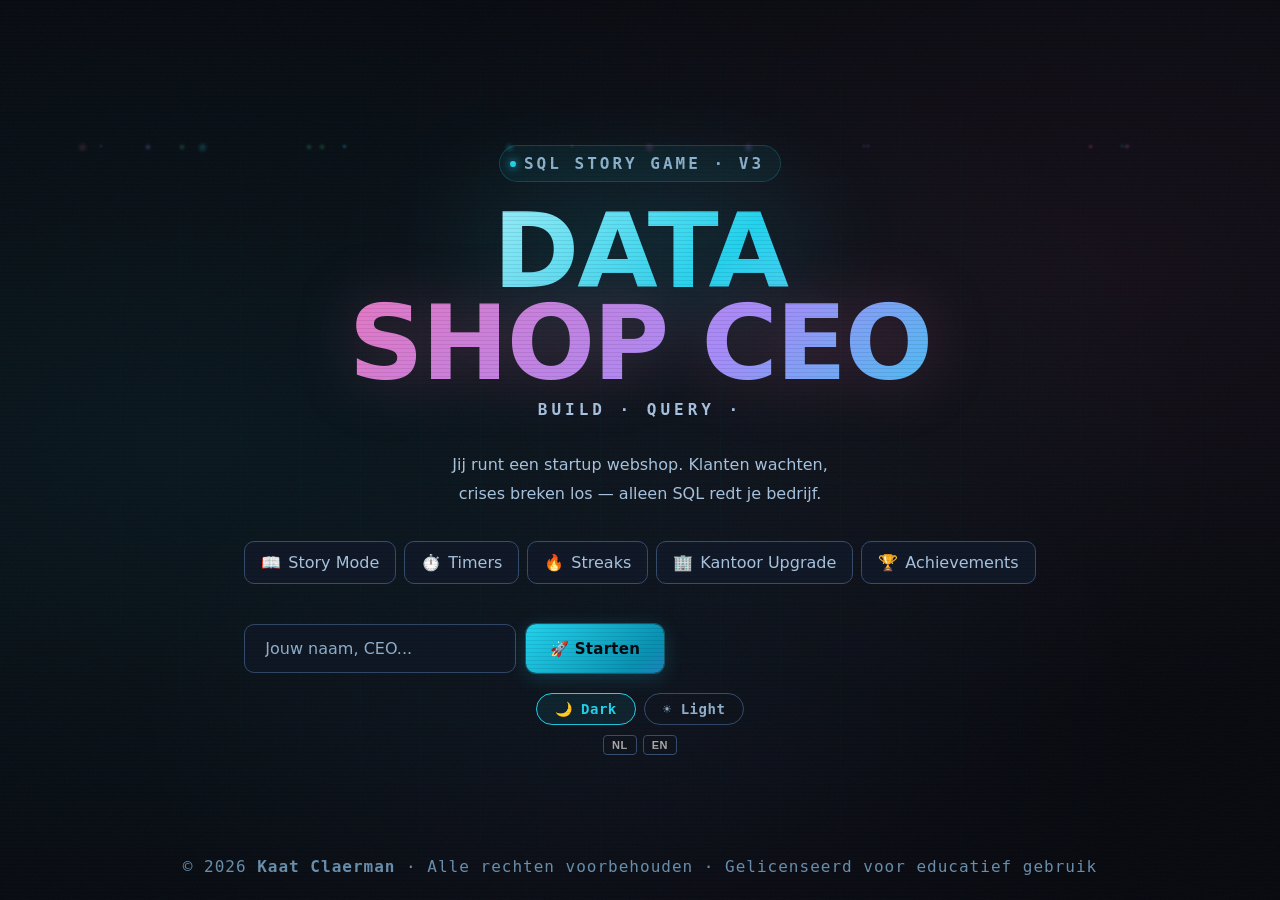
<file: index.html>
<!DOCTYPE html>
<html lang="nl">
<head>
<meta charset="UTF-8">
<meta http-equiv="Content-Security-Policy"
  content="
    default-src 'self';
    script-src 'self';
    style-src 'self' https://fonts.googleapis.com;
    img-src 'self' data:;
    font-src 'self' https://fonts.gstatic.com;
  ">
<meta name="viewport" content="width=device-width, initial-scale=1.0">
<title>DataShop CEO — SQL Story Game</title>
<!--
  ╔══════════════════════════════════════════════════════════════╗
  ║          DataShop CEO — SQL Story Game                       ║
  ║  © 2026 Kaat Claerman. Alle rechten voorbehouden.            ║
  ║  Ongeautoriseerde reproductie of distributie is verboden.    ║
  ║  Dit product is gelicenseerd voor educatief gebruik.         ║
  ╚══════════════════════════════════════════════════════════════╝
-->
<link rel="stylesheet" href="datashop.css">

</head>
<body>

<!-- ── OVERLAYS ── -->
<div class="xp-popup" id="xp-popup"></div>
<div class="ach-toast" id="ach-toast">
  <div class="toast-icon" id="toast-icon">🏆</div>
  <div>
    <div class="toast-label" data-i18n="ach_toast_label">Achievement ontgrendeld</div>
    <div class="toast-name" id="toast-name"></div>
  </div>
</div>
<div class="streak-popup" id="streak-popup">
  <span class="streak-popup-icon">🔥</span>
  <div class="streak-popup-num" id="streak-num-popup">3</div>
  <div class="streak-popup-label" data-i18n="streak_label">REEKS OP RIJ</div>
  <div class="streak-popup-bonus" id="streak-bonus-popup"></div>
</div>

<!-- CHAPTER RECAP MODAL -->
<div id="chapter-recap-overlay" class="overlay-hidden" role="dialog" aria-modal="true" aria-labelledby="recap-title">
  <div class="recap-modal">
    <div class="recap-header">
      <div class="recap-emoji" id="recap-emoji">🎉</div>
      <div class="recap-title" id="recap-title">Hoofdstuk voltooid!</div>
      <div class="recap-subtitle" data-i18n="recap_subtitle">Wat heb je geleerd?</div>
    </div>
    <div class="recap-learned-title" data-i18n="recap_learned_title">✦ Concepten onder de knie</div>
    <div class="recap-concept-list" id="recap-concept-list"></div>
    <div id="recap-next-wrap" class="recap-next-preview hidden">
      <div class="recap-next-label" data-i18n="recap_next_label">→ Volgende hoofdstuk</div>
      <div id="recap-next-text"></div>
    </div>
    <div class="recap-action-row">
      <button class="btn btn-primary btn-sm" data-action="close-recap" data-i18n="recap_continue">Doorgaan →</button>
    </div>
  </div>
</div>

<!-- COMPLETION SCREEN OVERLAY -->
<div id="completion-overlay" class="overlay-hidden" role="dialog" aria-modal="true" aria-labelledby="comp-title">
  <div class="comp-bg"></div>
  <div class="comp-content">
    <div class="comp-trophy">🏆</div>
    <div class="comp-eyebrow" data-i18n="comp_eyebrow">DataShop CEO — Voltooid</div>
    <h1 class="comp-title" id="comp-title"><span data-i18n="comp_title1">Je bent een</span><br><span class="comp-title-accent" data-i18n="comp_title_accent">Data Legende</span></h1>
    <p class="comp-desc" id="comp-desc"></p>
    <div class="comp-stats" id="comp-stats"></div>
    <canvas id="cert-canvas" width="800" height="500"></canvas>
    <div class="comp-actions">
      <button class="btn btn-primary btn-cert-download" data-action="download-cert" data-i18n="comp_cert_btn">📜 Certificaat Downloaden</button>
      <button class="btn btn-outline btn-close-completion" data-action="close-completion" data-i18n="comp_close_btn">Terug naar Dashboard</button>
    </div>
    <div class="comp-confetti" id="comp-confetti"></div>
  </div>
</div>

<!-- ── BOOT SCREEN ── -->
<div id="s-boot" class="screen active">
  <div class="boot-bg"></div>
  <div class="boot-grid"></div>
  <div class="boot-noise"></div>
  <div id="boot-particles"></div>

  <div class="boot-content">
    <div class="boot-eyebrow" data-i18n="boot_eyebrow">SQL Story Game · v3</div>
    <h1 class="boot-logo">
      <span class="line1">DATA</span>
      <span class="line2">SHOP CEO</span>
    </h1>
    <div class="boot-tagline" data-i18n="boot_tagline_build">Build · Query · </div>
    <p class="boot-desc" data-i18n="boot_desc">Jij runt een startup webshop. Klanten wachten, crises breken los — alleen SQL redt je bedrijf.</p>
    <div class="boot-features">
      <div class="boot-feature"><span class="icon">📖</span><span data-i18n="boot_feature_story">Story Mode</span></div>
      <div class="boot-feature"><span class="icon">⏱️</span><span data-i18n="boot_feature_timers">Timers</span></div>
      <div class="boot-feature"><span class="icon">🔥</span><span data-i18n="boot_feature_streaks">Streaks</span></div>
      <div class="boot-feature"><span class="icon">🏢</span><span data-i18n="boot_feature_office">Kantoor Upgrade</span></div>
      <div class="boot-feature"><span class="icon">🏆</span><span data-i18n="boot_feature_achievements">Achievements</span></div>
    </div>
    <div class="boot-form">
      <div class="boot-name-row">
        <input class="boot-input" id="boot-name" data-i18n="boot_placeholder" data-i18n-attr="placeholder" placeholder="Jouw naam, CEO..." maxlength="40" autocomplete="off" />
        <button class="btn btn-primary" data-action="start-game" data-i18n="boot_start_btn">🚀 Starten</button>
      </div>
      <button class="btn btn-outline boot-saved-hidden" id="boot-skip-cin" data-action="skip-cin" data-i18n="boot_continue_btn">↩ Verdergaan (intro overslaan)</button>
    </div>
    <div id="boot-saved" class="boot-saved boot-saved-hidden"></div>
    <div class="boot-theme-toggle">
      <button id="boot-btn-dark"  class="boot-theme-btn active" data-theme="dark" data-i18n="boot_dark">🌙 Dark</button>
      <button id="boot-btn-light" class="boot-theme-btn"        data-theme="light" data-i18n="boot_light">☀️ Light</button>
    </div>
    <div class="boot-lang-toggle">
      <button class="lang-btn" data-lang="nl">NL</button>
      <button class="lang-btn" data-lang="en">EN</button>
    </div>
  </div>

  <div class="boot-copyright">
    © 2026 <strong>Kaat Claerman</strong> · <span data-i18n="boot_copyright">Alle rechten voorbehouden · Gelicenseerd voor educatief gebruik</span>
  </div>
</div>

<!-- ── CINEMATIC SCREEN ── -->
<div id="s-cin" class="screen">
  <div class="cin-bg"></div>
  <div class="cin-wrap">
    <div class="cin-eyebrow" id="cin-eyebrow"></div>
    <div class="cin-title" id="cin-title"></div>
    <div class="cin-dlg" id="cin-dlg"></div>
    <div class="cin-act" id="cin-act"></div>
  </div>
</div>

<!-- ── GAME SCREEN ── -->
<div id="s-game" class="screen" role="main">
  <aside class="sidebar">
    <div class="sb-brand">
      <div class="sb-logo-mark">⬡</div>
      <div>
        <div class="sb-logo-text">DataShop</div>
        <div class="sb-logo-sub" data-i18n="sb_logo_sub">CEO Dashboard</div>
      </div>
    </div>

    <!-- CEO Card -->
    <div class="ceo-card">
      <div class="ceo-row">
        <div class="ceo-office" id="sb-office">🏠</div>
        <div class="ceo-meta">
          <div class="ceo-name" id="sb-name">CEO</div>
          <div class="ceo-rank" id="sb-rank">Startup CEO</div>
        </div>
      </div>
      <div class="ceo-xp-row">
        <span class="ceo-xp-label" data-i18n="xp_label">VOORTGANG</span>
        <span class="ceo-xp-val" id="sb-xp">0 XP</span>
      </div>
      <div class="xp-track xp-bar-wrap">
        <div class="xp-fill" id="xp-fill"></div>
      </div>
      <div class="xp-to-next" id="xp-to-next"></div>
    </div>

    <!-- Streak -->
    <div class="streak-card" id="streak-card">
      <span class="streak-icon">🔥</span>
      <span class="streak-val" id="streak-val">0</span>
      <div class="streak-info">
        <div class="streak-label" data-i18n="streak_sidebar">Reeks</div>
        <div class="streak-shield-row u-hidden" id="shield-row">
          <span class="shield-icon active">🛡️</span>
          <span class="shield-count" id="shield-count">0</span>
          <span class="shield-count-label">shields</span>
        </div>
      </div>
    </div>

    <!-- KPIs -->
    <div class="kpi-grid">
      <div class="kpi-tile">
        <div class="kpi-val" id="kpi-klant">—</div>
        <div class="kpi-label" data-i18n="kpi_customers">Klanten</div>
      </div>
      <div class="kpi-tile">
        <div class="kpi-val" id="kpi-orders">—</div>
        <div class="kpi-label" data-i18n="kpi_orders">Orders</div>
      </div>
      <div class="kpi-tile">
        <div class="kpi-val good" id="kpi-rep">100</div>
        <div class="kpi-label" data-i18n="kpi_reputation">Reputatie</div>
      </div>
      <div class="kpi-tile">
        <div class="kpi-val" id="kpi-xp">0</div>
        <div class="kpi-label" data-i18n="kpi_xp">XP</div>
      </div>
    </div>

    <!-- Reputation bar -->
    <div class="rep-section">
      <div class="rep-header">
        <span data-i18n="rep_label">Reputatie</span>
        <span id="rep-pct">100%</span>
      </div>
      <div class="rep-track">
        <div class="rep-fill" id="rep-fill"></div>
      </div>
    </div>

    <!-- Nav -->
    <nav class="sb-nav">
      <div class="nav-section" data-i18n="nav_section_nav">Navigatie</div>
      <button class="nav-btn active" id="nav-dash"   data-panel="dash" aria-current="page"><span class="nav-icon">📊</span> <span data-i18n="nav_dashboard">Dashboard</span></button>
      <button class="nav-btn"        id="nav-sc"     data-panel="sc"><span class="nav-icon">🎯</span> <span data-i18n="nav_missions">Missies</span> <span class="nav-badge" id="nav-badge">0</span></button>
      <button class="nav-btn"        id="nav-daily"  data-panel="daily"><span class="nav-icon">🌅</span> <span data-i18n="nav_daily">Dagelijkse Uitdaging</span> <span class="nav-badge daily-badge" id="daily-badge">3</span></button>
      <button class="nav-btn"        id="nav-db"     data-panel="db"><span class="nav-icon">🗄️</span> <span data-i18n="nav_db">Databank</span></button>
      <button class="nav-btn"        id="nav-term"   data-panel="term"><span class="nav-icon">💻</span> <span data-i18n="nav_terminal">Terminal</span></button>
      <button class="nav-btn"        id="nav-syn"    data-panel="syn"><span class="nav-icon">📖</span> <span data-i18n="nav_syntax">SQL Syntaxen</span></button>
      <button class="nav-btn"        id="nav-tut"    data-panel="tut"><span class="nav-icon">🎓</span> <span data-i18n="nav_tutorial">SQL Tutorial</span> <span class="tut-sidebar-progress" id="tut-nav-pct">0%</span></button>
      <button class="nav-btn"        id="nav-ach"    data-panel="ach"><span class="nav-icon">🏆</span> <span data-i18n="nav_badges">Badges</span></button>
      <button class="nav-btn"        id="nav-camp"   data-panel="camp"><span class="nav-icon">⚔️</span> <span data-i18n="nav_campaign">Campaign</span></button>
      <div class="nav-section" data-i18n="nav_section_sys">Systeem</div>
      <div class="sb-lang-row">
        <span class="sb-lang-icon">🌐</span>
        <button class="lang-btn" data-lang="nl">NL</button>
        <button class="lang-btn" data-lang="en">EN</button>
      </div>
      <button class="nav-btn theme-toggle-btn" id="theme-toggle" data-action="theme-toggle"><span><span class="nav-icon">☀️</span> <span id="theme-label" data-i18n="nav_theme">Light mode</span></span><span id="theme-indicator" class="theme-indicator">OFF</span></button>
      <button class="nav-btn"        id="nav-set"    data-panel="set"><span class="nav-icon">⚙️</span> <span data-i18n="nav_settings">Instellingen</span></button>
      <button class="nav-btn u-muted" data-action="open-key-help"><span class="nav-icon">⌨️</span> <span data-i18n="nav_shortcuts">Sneltoetsen</span> <span class="shortcut-badge">?</span></button>
    </nav>

    <div class="sb-footer">
      © 2026 Kaat Claerman<br>Alle rechten voorbehouden
    </div>
  </aside>

  <main class="main">

    <!-- DASHBOARD -->
    <div class="panel on" id="panel-dash">
      <div class="ph">
        <div class="ph-bc" data-i18n="dash_bc">DataShop HQ</div>
        <h2 data-i18n="dash_title">📊 Dashboard</h2>
        <p data-i18n="dash_subtitle">Realtime bedrijfsstatus en activiteitsfeed.</p>
      </div>
      <div id="office-display"></div>
      <!-- Tutorial voortgangskaart -->
      <div class="dash-tut-card" id="dash-tut-card" data-panel="tut" title="Ga naar Tutorial">
        <div class="dash-tut-icon">🎓</div>
        <div class="dash-tut-info">
          <h4>SQL Tutorial</h4>
          <p class="dash-tut-pct">0/0 lessen · 0%</p>
          <div class="dash-tut-track"><div class="dash-tut-fill"></div></div>
        </div>
        <button class="btn btn-outline btn-sm btn-dash-tut" data-i18n="dash_tut_btn">Ga naar Tutorial →</button>
      </div>
      <div class="stat-grid" id="stat-grid"></div>
      <!-- Concept mastery -->
      <div class="mastery-section-title" data-i18n="dash_mastery">SQL CONCEPT BEHEERSING</div>
      <div class="mastery-grid" id="mastery-grid"></div>
      <!-- Feature 4: Skill Mastery Bars -->
      <div class="mastery-section-title mastery-section-title--skill">⚡ SKILL MASTERY</div>
      <div id="skill-mastery-panel" class="skill-mastery-panel"></div>
      <div class="dash-feed-grid">
        <div class="feed-box">
          <div class="feed-head">
            <span class="feed-title" data-i18n="biz_feed">📈 Bedrijfslog</span>
            <div class="live-indicator"><div class="live-dot"></div><span data-i18n="feed_live">Live</span></div>
          </div>
          <div id="ev-list-biz"></div>
        </div>
        <div class="feed-box">
          <div class="feed-head">
            <span class="feed-title" data-i18n="sys_feed">⚙️ Systeem &amp; SQL</span>
          </div>
          <div id="ev-list-sys"></div>
        </div>
      </div>
      <!-- extra styles moved to datashop.css -->
    </div>

    <!-- SCENARIOS -->
    <div class="panel" id="panel-sc">
      <div class="ph">
        <div class="ph-bc" data-i18n="sc_bc">Missies</div>
        <h2 data-i18n="sc_title">🎯 Scenario's</h2>
        <p data-i18n="sc_subtitle">Elke situatie vereist SQL. De databank verandert live.</p>
      </div>
      <div class="progress-row">
        <div class="progress-track">
          <div class="progress-fill" id="prog-fill"></div>
        </div>
        <div class="progress-label" id="prog-lbl">0/0</div>
      </div>
      <div class="ch-tabs" id="ch-tabs"></div>
      <!-- Zoekbalk -->
      <div class="sc-search-wrap">
        <input class="boot-input sc-search-input" id="sc-search" data-i18n="sc_search_placeholder" data-i18n-attr="placeholder" placeholder="🔍  Zoek missie...">
        <span class="sc-search-icon">🔍</span>
        <button id="sc-search-clear" class="sc-search-clear" data-action="clear-search">✕</button>
      </div>
      <div class="filter-row">
        <div class="filter-group-label" data-i18n="filter_difficulty">Moeilijkheid</div>
        <button class="filter-btn active" id="fc-all"    data-filter="all"><span data-i18n="filter_all">Alle</span></button>
        <button class="filter-btn"        id="fc-easy"   data-filter="easy"><span data-i18n="filter_easy">🟢 Makkelijk</span></button>
        <button class="filter-btn"        id="fc-medium" data-filter="medium"><span data-i18n="filter_medium">🟠 Gemiddeld</span></button>
        <button class="filter-btn"        id="fc-hard"   data-filter="hard"><span data-i18n="filter_hard">🔴 Moeilijk</span></button>
        <button class="filter-btn"        id="fc-done"   data-filter="done"><span data-i18n="filter_done">✅ Voltooid</span></button>
        <div class="filter-group-label" data-i18n="filter_sqltype">SQL-type</div>
        <button class="filter-btn"        id="fc-select" data-filter="select">SELECT</button>
        <button class="filter-btn"        id="fc-join"   data-filter="join">JOIN</button>
        <button class="filter-btn"        id="fc-insert" data-filter="insert">INSERT</button>
        <button class="filter-btn"        id="fc-update" data-filter="update">UPDATE</button>
        <button class="filter-btn"        id="fc-delete" data-filter="delete">DELETE</button>
        <button class="filter-btn"        id="fc-ddl"    data-filter="ddl">DDL</button>
      </div>
      <div id="sc-count-row" class="sc-count-row"></div>
      <div id="sc-list" class="sc-list-inner" role="list" aria-label="Scenario missies"></div>
    </div>

    <!-- DATABASE -->
    <div class="panel" id="panel-db">
      <div class="ph">
        <div class="ph-bc" data-i18n="db_bc">Databank</div>
        <h2 data-i18n="db_title">🗄️ Database Viewer</h2>
        <p data-i18n="db_subtitle">Live weergave. Wijzigingen zijn direct zichtbaar.</p>
      </div>
      <!-- DB Sub-tabs -->
      <div class="db-subtabs">
        <button class="db-subtab active" id="dbt-schema" data-dbtab="schema" data-i18n="db_tab_schema">📋 Schema</button>
        <button class="db-subtab" id="dbt-erd" data-dbtab="erd" data-i18n="db_tab_erd">🔗 ERD Diagram</button>
        <button class="db-subtab" id="dbt-data" data-dbtab="data" data-i18n="db_tab_data">📊 Data</button>
      </div>
      <!-- Table shortcuts -->
      <div class="db-table-shortcuts" id="db-table-shortcuts">
        <span class="db-shortcuts-label" data-i18n="db_shortcuts_label">🔗 Snelkoppelingen:</span>
        <button class="db-shortcut-btn" data-dbtab="data" data-dbtable="klant">👤 klant</button>
        <button class="db-shortcut-btn" data-dbtab="data" data-dbtable="product">📦 product</button>
        <button class="db-shortcut-btn" data-dbtab="data" data-dbtable="bestelling">🛒 bestelling</button>
        <button class="db-shortcut-btn" data-dbtab="data" data-dbtable="review">⭐ review</button>
        <button class="db-shortcut-btn" data-dbtab="data" data-dbtable="kortingscode">🏷️ kortingscode</button>
        <button class="db-shortcut-btn" data-dbtab="data" data-dbtable="leverancier">🏭 leverancier</button>
      </div>
      <!-- Schema view -->
      <div id="db-tab-schema">
        <div class="db-section-label" data-i18n="db_section_schema">Tabelstructuur</div>
        <div class="schema-grid" id="schema-grid"></div>
      </div>
      <!-- ERD view -->
      <div id="db-tab-erd" class="u-hidden">
        <div class="db-section-label db-section-label--erd" data-i18n="db_section_erd">Relatiediagram (ERD)</div>
        <div id="erd-container" class="erd-container"></div>
        <div class="erd-legend">
          <span class="erd-leg-item"><span class="erd-leg-pk">🔑 PK</span> = Primary Key</span>
          <span class="erd-leg-item"><span class="erd-leg-fk">🔗 FK</span> = Foreign Key → verwijst naar PK van andere tabel</span>
          <span class="erd-leg-item"><span class="erd-leg-rel">──</span> = <span data-i18n="erd_rel">Relatie tussen tabellen</span></span>
        </div>
      </div>
      <!-- Data view -->
      <div id="db-tab-data" class="u-hidden">
        <div class="table-viewer">
          <div class="table-tabs" id="db-tabs"></div>
          <div class="tv-scroll" id="db-view"></div>
        </div>
      </div>
    </div>

    <!-- TERMINAL -->
    <div class="panel" id="panel-term">
      <div class="ph">
        <div class="ph-bc" data-i18n="term_bc">Terminal</div>
        <h2 data-i18n="term_title">💻 Vrije Terminal</h2>
        <p>Experimenteer vrijuit met SQL. <kbd>Ctrl+Enter</kbd> om uit te voeren · <kbd>↑↓</kbd> voor query-history.</p>
      </div>
      <div class="term-examples-section">
        <div class="term-examples-label" data-i18n="term_examples_label">Klik een voorbeeld om te laden</div>
        <div class="term-examples-row" id="term-examples">
          <button class="filter-btn" data-example="0"><span data-i18n="term_ex0">alle klanten</span></button>
          <button class="filter-btn" data-example="1"><span data-i18n="term_ex1">top 3 duurste</span></button>
          <button class="filter-btn" data-example="2"><span data-i18n="term_ex2">klanten per stad</span></button>
          <button class="filter-btn" data-example="3"><span data-i18n="term_ex3">klant + bestelling</span></button>
          <button class="filter-btn" data-example="4"><span data-i18n="term_ex4">CASE WHEN</span></button>
          <button class="filter-btn" data-example="5"><span data-i18n="term_ex5">boven gemiddelde prijs</span></button>
          <button class="filter-btn" data-example="6"><span data-i18n="term_ex6">klanten + bestellingen</span></button>
        </div>
      </div>
      <div class="terminal">
        <div class="term-titlebar">
          <div class="term-dots">
            <div class="term-dot"></div>
            <div class="term-dot"></div>
            <div class="term-dot"></div>
          </div>
          <span class="term-label">datashop_db@ceo — sql</span>
        </div>
        <div class="hl-wrap">
          <div class="hl-backdrop" id="hl-free" aria-hidden="true"></div>
          <textarea class="sql-editor" id="free-sql"
            placeholder="-- SELECT * FROM klant&#10;-- SELECT AVG(prijs) FROM product&#10;-- INSERT INTO klant (naam, email, stad, actief) VALUES ('Test','t@t.be','Gent',1)"></textarea>
        </div>
        <div class="term-footer">
          <span class="term-hint" data-i18n="term_hint">Ctrl+Enter uitvoeren · Tab voor inspringing</span>
          <button class="btn btn-outline btn-xs" data-action="clear-free" data-i18n="term_clear_btn">Wissen</button>
          <button class="btn btn-primary btn-sm" data-action="run-free" data-i18n="term_run_btn">▶ Uitvoeren</button>
        </div>
      </div>
      <div class="feedback" id="free-fb"></div>
      <div class="table-viewer" id="free-out">
        <div class="free-out-placeholder">
          // Voer een query uit om resultaten te zien...
        </div>
      </div>
    </div>

    <!-- ACHIEVEMENTS -->
    <div class="panel" id="panel-ach">
      <div class="ph">
        <div class="ph-bc" data-i18n="ach_bc">Badges</div>
        <h2 data-i18n="ach_title">🏆 Achievements</h2>
        <p id="ach-progress">0 / 0 ontgrendeld</p>
      </div>
      <div class="ach-grid" id="ach-grid"></div>
    </div>

    <!-- DAILY CHALLENGE -->
    <div class="panel" id="panel-daily">
      <div class="ph">
        <div class="ph-bc" data-i18n="daily_bc">Dagelijkse Uitdaging</div>
        <h2 data-i18n="daily_title">🌅 Uitdaging van de dag</h2>
        <p id="daily-subtitle" data-i18n="daily_subtitle">Elke dag een nieuwe SQL-uitdaging. Haal de bonus XP!</p>
      </div>
      <div id="daily-content"></div>
    </div>

    <!-- CAMPAIGN -->
    <div class="panel" id="panel-camp">
      <div class="ph">
        <div class="ph-bc" data-i18n="camp_bc">Campaign</div>
        <h2 data-i18n="camp_title">⚔️ Campaign Mode</h2>
        <p data-i18n="camp_subtitle">Story-driven SQL quests. Voltooi ze in volgorde!</p>
      </div>
      <div class="progress-row">
        <div class="progress-track">
          <div class="progress-fill" id="camp-prog-fill"></div>
        </div>
        <div class="progress-label" id="camp-prog-lbl">0/0</div>
      </div>
      <div id="camp-content"></div>
    </div>

    <!-- SETTINGS -->
    <div class="panel" id="panel-set">
      <div class="ph">
        <div class="ph-bc" data-i18n="set_bc">Systeem</div>
        <h2 data-i18n="set_title">⚙️ Instellingen</h2>
        <p data-i18n="set_subtitle">Beheer je profiel en voortgang.</p>
      </div>
      <div id="set-content"></div>
    </div>

    <!-- SQL SYNTAXEN -->
    <div class="panel" id="panel-syn">
      <div class="ph">
        <div class="ph-bc" data-i18n="syn_bc">Referentie</div>
        <h2 data-i18n="syn_title">📖 SQL Syntaxen</h2>
        <p data-i18n="syn_subtitle">Overzicht van alle SQL-commando's die je nodig hebt als DataShop CEO.</p>
      </div>

      <!-- Filter bar -->
      <div class="syn-filter-bar">
        <button class="syn-filter-btn active" data-filter="all" data-i18n="syn_filter_all">Alles</button>
        <button class="syn-filter-btn" data-filter="select">SELECT</button>
        <button class="syn-filter-btn" data-filter="where">WHERE</button>
        <button class="syn-filter-btn" data-filter="insert">INSERT</button>
        <button class="syn-filter-btn" data-filter="update">UPDATE</button>
        <button class="syn-filter-btn" data-filter="delete">DELETE</button>
        <button class="syn-filter-btn" data-filter="agg">Aggregaten</button>
        <button class="syn-filter-btn" data-filter="join">JOIN</button>
        <button class="syn-filter-btn" data-filter="ddl">DDL</button>
      </div>

      <div class="syn-grid">

        <!-- ── SELECT ── -->
        <div class="syn-card" data-cat="select">
          <div class="syn-head">
            <span class="syn-badge syn-badge-select">SELECT</span>
            <span class="syn-title">Gegevens opvragen</span>
          </div>
          <div class="syn-body">
            <div class="syn-code"><span class="sc-kw">SELECT</span> kolom1, kolom2
<span class="sc-kw">FROM</span> tabel
<span class="sc-kw">WHERE</span> conditie
<span class="sc-kw">ORDER BY</span> kolom ASC|DESC
<span class="sc-kw">LIMIT</span> n;</div>
            <table class="syn-table">
              <tr><th>Query</th><th>Resultaat</th></tr>
              <tr><td><code>SELECT * FROM klant</code></td><td>Alle klanten, alle kolommen</td></tr>
              <tr><td><code>SELECT naam, stad FROM klant</code></td><td>Alleen naam + stad kolommen</td></tr>
              <tr><td><code>SELECT naam FROM klant WHERE actief = 1</code></td><td>Namen van actieve klanten</td></tr>
              <tr><td><code>SELECT naam FROM klant ORDER BY naam ASC</code></td><td>Alfabetisch gesorteerd</td></tr>
              <tr><td><code>SELECT * FROM product ORDER BY prijs DESC LIMIT 3</code></td><td>Top 3 duurste producten</td></tr>
              <tr><td><code>SELECT naam, email FROM klant WHERE stad = 'Gent'</code></td><td>Klanten uit Gent</td></tr>
            </table>
            <div class="syn-tips">
              <span class="syn-tip">💡 <code>*</code> = alle kolommen. Beter specifieke kolommen noemen voor leesbaarheid.</span>
              <span class="syn-tip">💡 <code>ASC</code> = laag→hoog (standaard) · <code>DESC</code> = hoog→laag</span>
            </div>
          </div>
        </div>

        <!-- ── WHERE ── -->
        <div class="syn-card" data-cat="where">
          <div class="syn-head">
            <span class="syn-badge syn-badge-where">WHERE</span>
            <span class="syn-title">Filteroperatoren</span>
          </div>
          <div class="syn-body">
            <div class="syn-code"><span class="sc-kw">WHERE</span> kolom <span class="sc-kw">=</span> waarde       <span class="sc-comment">-- exact gelijk</span>
<span class="sc-kw">WHERE</span> kolom <span class="sc-kw">!=</span> waarde      <span class="sc-comment">-- niet gelijk</span>
<span class="sc-kw">WHERE</span> kolom <span class="sc-kw">&gt;</span> waarde       <span class="sc-comment">-- groter dan</span>
<span class="sc-kw">WHERE</span> kolom <span class="sc-kw">LIKE</span> '%patroon%'<span class="sc-comment">-- bevat tekst</span>
<span class="sc-kw">WHERE</span> kolom <span class="sc-kw">IN</span> ('a','b','c') <span class="sc-comment">-- in lijst</span>
<span class="sc-kw">WHERE</span> kolom <span class="sc-kw">BETWEEN</span> x <span class="sc-kw">AND</span> y  <span class="sc-comment">-- bereik</span>
<span class="sc-kw">WHERE</span> kolom <span class="sc-kw">IS NULL</span>          <span class="sc-comment">-- leeg veld</span>
<span class="sc-kw">WHERE</span> c1 <span class="sc-kw">AND</span> c2        <span class="sc-comment">-- beide voorwaarden</span>
<span class="sc-kw">WHERE</span> c1 <span class="sc-kw">OR</span> c2         <span class="sc-comment">-- één van beide</span></div>
            <table class="syn-table">
              <tr><th>Voorbeeld</th><th>Betekenis</th></tr>
              <tr><td><code>WHERE stad = 'Gent'</code></td><td>Exact Gent</td></tr>
              <tr><td><code>WHERE prijs &gt; 50</code></td><td>Duurder dan €50</td></tr>
              <tr><td><code>WHERE naam LIKE '%Jan%'</code></td><td>Naam bevat "Jan"</td></tr>
              <tr><td><code>WHERE stad IN ('Gent','Brussel')</code></td><td>Gent of Brussel</td></tr>
              <tr><td><code>WHERE prijs BETWEEN 10 AND 50</code></td><td>€10 t.e.m. €50</td></tr>
              <tr><td><code>WHERE actief = 1 AND stad = 'Gent'</code></td><td>Actief én uit Gent</td></tr>
            </table>
          </div>
        </div>

        <!-- ── INSERT ── -->
        <div class="syn-card" data-cat="insert">
          <div class="syn-head">
            <span class="syn-badge syn-badge-insert">INSERT</span>
            <span class="syn-title">Nieuwe rij toevoegen</span>
          </div>
          <div class="syn-body">
            <div class="syn-code"><span class="sc-kw">INSERT INTO</span> tabel (kolom1, kolom2)
<span class="sc-kw">VALUES</span> (waarde1, waarde2);</div>
            <table class="syn-table">
              <tr><th>Query</th><th>Resultaat</th></tr>
              <tr><td><code>INSERT INTO klant (naam, email, stad, actief)<br>VALUES ('Jana', '<a href="/cdn-cgi/l/email-protection" class="__cf_email__" data-cfemail="81ebc1ece0e8edafe3e4">[email&#160;protected]</a>', 'Gent', 1)</code></td><td>Voegt Jana toe als actieve klant in Gent</td></tr>
              <tr><td><code>INSERT INTO product (naam, prijs, stock, categorie)<br>VALUES ('Lamp', 29.99, 10, 'Wonen')</code></td><td>Nieuw product "Lamp" voor €29.99 met 10 stuks</td></tr>
              <tr><td><code>INSERT INTO review (klant_id, product_id, score, commentaar)<br>VALUES (1, 2, 5, 'Top product!')</code></td><td>Klant 1 geeft score 5 aan product 2</td></tr>
            </table>
            <div class="syn-tips">
              <span class="syn-tip">💡 Volgorde kolommen = volgorde waarden. Tekst staat tussen <code>'aanhalingstekens'</code>.</span>
              <span class="syn-tip">💡 Geen <code>klant_id</code> nodig — AUTO_INCREMENT vult dit automatisch in.</span>
            </div>
          </div>
        </div>

        <!-- ── UPDATE ── -->
        <div class="syn-card" data-cat="update">
          <div class="syn-head">
            <span class="syn-badge syn-badge-update">UPDATE</span>
            <span class="syn-title">Bestaande rij(en) wijzigen</span>
          </div>
          <div class="syn-body">
            <div class="syn-code"><span class="sc-kw">UPDATE</span> tabel
<span class="sc-kw">SET</span> kolom = nieuwewaarde
<span class="sc-kw">WHERE</span> conditie;</div>
            <table class="syn-table">
              <tr><th>Query</th><th>Resultaat</th></tr>
              <tr><td><code>UPDATE product SET prijs = 44.99 WHERE product_id = 2</code></td><td>Wijzigt ALLEEN product 2 → nieuwe prijs €44.99</td></tr>
              <tr><td><code>UPDATE klant SET actief = 0 WHERE klant_id = 4</code></td><td>Deactiveert ALLEEN klant 4</td></tr>
              <tr><td><code>UPDATE bestelling SET status = 'geleverd' WHERE bestelling_id = 1</code></td><td>Markeert bestelling 1 als geleverd</td></tr>
              <tr><td><code>UPDATE product SET stock = 20, prijs = 79.99 WHERE product_id = 5</code></td><td>Meerdere kolommen tegelijk aanpassen</td></tr>
            </table>
            <div class="syn-tips">
              <span class="syn-tip syn-tip-warn">⚠️ ALTIJD WHERE! <code>UPDATE klant SET actief = 0</code> zonder WHERE deactiveert ALLE klanten!</span>
            </div>
          </div>
        </div>

        <!-- ── DELETE ── -->
        <div class="syn-card" data-cat="delete">
          <div class="syn-head">
            <span class="syn-badge syn-badge-delete">DELETE</span>
            <span class="syn-title">Rij(en) verwijderen</span>
          </div>
          <div class="syn-body">
            <div class="syn-code"><span class="sc-kw">DELETE FROM</span> tabel
<span class="sc-kw">WHERE</span> conditie;</div>
            <table class="syn-table">
              <tr><th>Query</th><th>Resultaat</th></tr>
              <tr><td><code>DELETE FROM review WHERE score = 1</code></td><td>Verwijdert alle 1-ster reviews</td></tr>
              <tr><td><code>DELETE FROM bestelling WHERE datum &lt; '2024-01-01'</code></td><td>Verwijdert bestellingen van vóór 2024</td></tr>
              <tr><td><code>DELETE FROM kortingscode WHERE actief = 0</code></td><td>Ruimt inactieve kortingscodes op</td></tr>
            </table>
            <div class="syn-tips">
              <span class="syn-tip syn-tip-warn">⚠️ ALTIJD WHERE! <code>DELETE FROM klant</code> verwijdert ALLE klanten — onomkeerbaar!</span>
              <span class="syn-tip">💡 GDPR tip: gebruik liever <code>UPDATE klant SET actief = 0 WHERE klant_id = x</code> i.p.v. DELETE voor klantdata.</span>
            </div>
          </div>
        </div>

        <!-- ── Aggregaten ── -->
        <div class="syn-card" data-cat="agg">
          <div class="syn-head">
            <span class="syn-badge syn-badge-agg">Aggregaten</span>
            <span class="syn-title">COUNT · SUM · AVG · MAX · MIN</span>
          </div>
          <div class="syn-body">
            <div class="syn-code"><span class="sc-kw">COUNT(*)</span>         <span class="sc-comment">-- aantal rijen</span>
<span class="sc-kw">SUM(</span>kolom<span class="sc-kw">)</span>       <span class="sc-comment">-- optelling</span>
<span class="sc-kw">AVG(</span>kolom<span class="sc-kw">)</span>       <span class="sc-comment">-- gemiddelde</span>
<span class="sc-kw">MAX(</span>kolom<span class="sc-kw">)</span>       <span class="sc-comment">-- grootste waarde</span>
<span class="sc-kw">MIN(</span>kolom<span class="sc-kw">)</span>       <span class="sc-comment">-- kleinste waarde</span></div>
            <table class="syn-table">
              <tr><th>Query</th><th>Resultaat</th></tr>
              <tr><td><code>SELECT COUNT(*) FROM klant</code></td><td>Hoeveel klanten zijn er totaal?</td></tr>
              <tr><td><code>SELECT COUNT(*) FROM klant WHERE actief = 1</code></td><td>Hoeveel actieve klanten?</td></tr>
              <tr><td><code>SELECT AVG(prijs) FROM product</code></td><td>Gemiddelde productprijs</td></tr>
              <tr><td><code>SELECT MAX(prijs) FROM product</code></td><td>Duurste product</td></tr>
              <tr><td><code>SELECT MIN(prijs), MAX(prijs) FROM product</code></td><td>Goedkoopste én duurste</td></tr>
              <tr><td><code>SELECT SUM(prijs * stock) FROM product</code></td><td>Totale voorraadwaarde</td></tr>
            </table>
          </div>
        </div>

        <!-- ── GROUP BY / HAVING ── -->
        <div class="syn-card" data-cat="agg">
          <div class="syn-head">
            <span class="syn-badge syn-badge-agg">GROUP BY</span>
            <span class="syn-title">Groeperen per categorie</span>
          </div>
          <div class="syn-body">
            <div class="syn-code"><span class="sc-kw">SELECT</span> kolom, <span class="sc-kw">COUNT(*)</span>
<span class="sc-kw">FROM</span> tabel
<span class="sc-kw">GROUP BY</span> kolom
<span class="sc-kw">HAVING</span> COUNT(*) &gt; n;  <span class="sc-comment">-- filter op groep</span></div>
            <table class="syn-table">
              <tr><th>Query</th><th>Resultaat</th></tr>
              <tr><td><code>SELECT klant_id, COUNT(*) FROM bestelling GROUP BY klant_id</code></td><td>Hoeveel bestellingen per klant?</td></tr>
              <tr><td><code>SELECT categorie, COUNT(*) FROM product GROUP BY categorie</code></td><td>Aantal producten per categorie</td></tr>
              <tr><td><code>SELECT stad, COUNT(*) FROM klant GROUP BY stad</code></td><td>Aantal klanten per stad</td></tr>
              <tr><td><code>SELECT categorie, COUNT(*) FROM product GROUP BY categorie HAVING COUNT(*) &gt; 1</code></td><td>Alleen categorieën met meer dan 1 product</td></tr>
            </table>
            <div class="syn-tips">
              <span class="syn-tip">💡 <code>WHERE</code> filtert vóór GROUP BY · <code>HAVING</code> filtert ná GROUP BY (op het groepsresultaat)</span>
            </div>
          </div>
        </div>

        <!-- ── JOIN ── -->
        <div class="syn-card" data-cat="join">
          <div class="syn-head">
            <span class="syn-badge syn-badge-join">JOIN</span>
            <span class="syn-title">Tabellen koppelen</span>
          </div>
          <div class="syn-body">
            <div class="syn-code"><span class="sc-comment">-- Impliciete JOIN (komma-syntax):</span>
<span class="sc-kw">SELECT</span> t1.kolom, t2.kolom
<span class="sc-kw">FROM</span> tabel1 t1, tabel2 t2
<span class="sc-kw">WHERE</span> t1.fk = t2.pk;</div>
            <table class="syn-table">
              <tr><th>Query</th><th>Resultaat</th></tr>
              <tr><td><code>SELECT k.naam, b.datum, b.status<br>FROM bestelling b, klant k<br>WHERE b.klant_id = k.klant_id</code></td><td>Elke bestelling met de naam van de klant erbij</td></tr>
              <tr><td><code>SELECT k.naam, p.naam, b.datum<br>FROM bestelling b, klant k, product p<br>WHERE b.klant_id = k.klant_id<br>AND b.product_id = p.product_id</code></td><td>Klantnaam + productnaam + datum voor elke bestelling</td></tr>
              <tr><td><code>SELECT k.naam, r.score, r.commentaar<br>FROM review r, klant k<br>WHERE r.klant_id = k.klant_id</code></td><td>Reviews met naam van de reviewer</td></tr>
            </table>
            <div class="syn-tips">
              <span class="syn-tip">💡 <code>b</code>, <code>k</code>, <code>p</code> zijn aliassen — kortere namen voor de tabel in de query.</span>
              <span class="syn-tip">💡 Koppel altijd via FK = PK: <code>b.klant_id = k.klant_id</code></span>
            </div>
          </div>
        </div>

        <!-- ── ORDER BY / LIMIT ── -->
        <div class="syn-card" data-cat="select">
          <div class="syn-head">
            <span class="syn-badge syn-badge-select">ORDER BY · LIMIT</span>
            <span class="syn-title">Sorteren en beperken</span>
          </div>
          <div class="syn-body">
            <div class="syn-code"><span class="sc-kw">ORDER BY</span> kolom <span class="sc-kw">ASC</span>   <span class="sc-comment">-- laag → hoog</span>
<span class="sc-kw">ORDER BY</span> kolom <span class="sc-kw">DESC</span>  <span class="sc-comment">-- hoog → laag</span>
<span class="sc-kw">LIMIT</span> n               <span class="sc-comment">-- max n rijen</span></div>
            <table class="syn-table">
              <tr><th>Query</th><th>Resultaat</th></tr>
              <tr><td><code>SELECT naam, prijs FROM product ORDER BY prijs ASC</code></td><td>Producten van goedkoopst naar duurste</td></tr>
              <tr><td><code>SELECT naam, prijs FROM product ORDER BY prijs DESC</code></td><td>Producten van duurste naar goedkoopste</td></tr>
              <tr><td><code>SELECT naam FROM klant ORDER BY naam ASC LIMIT 3</code></td><td>De eerste 3 klanten alfabetisch</td></tr>
              <tr><td><code>SELECT naam, stock FROM product ORDER BY stock ASC LIMIT 5</code></td><td>Top 5 producten met laagste stock</td></tr>
            </table>
            <div class="syn-tips">
              <span class="syn-tip">💡 Combineer ORDER BY + LIMIT voor "Top N" queries (bijv. top 3 beste reviews).</span>
            </div>
          </div>
        </div>

        <!-- ── CREATE TABLE ── -->
        <div class="syn-card" data-cat="ddl">
          <div class="syn-head">
            <span class="syn-badge syn-badge-ddl">CREATE TABLE</span>
            <span class="syn-title">Nieuwe tabel aanmaken</span>
          </div>
          <div class="syn-body">
            <div class="syn-code"><span class="sc-kw">CREATE TABLE</span> naam (
  id  <span class="sc-kw">INT PRIMARY KEY AUTO_INCREMENT</span>,
  kol <span class="sc-kw">VARCHAR(100) NOT NULL</span>,
  kol <span class="sc-kw">DECIMAL(8,2)</span>,
  kol <span class="sc-kw">BOOLEAN</span>
);</div>
            <table class="syn-table">
              <tr><th>Query</th><th>Resultaat</th></tr>
              <tr><td><code>CREATE TABLE leverancier (<br>leverancier_id INT PRIMARY KEY AUTO_INCREMENT,<br>naam VARCHAR(100) NOT NULL,<br>email VARCHAR(150),<br>land VARCHAR(80)<br>)</code></td><td>Nieuwe tabel "leverancier" met auto-ID, verplichte naam, optionele email en land</td></tr>
            </table>
            <div class="syn-tips">
              <span class="syn-tip">💡 <code>NOT NULL</code> = verplicht veld · <code>AUTO_INCREMENT</code> = automatisch oplopend ID</span>
            </div>
          </div>
        </div>

        <!-- ── ALTER TABLE ── -->
        <div class="syn-card" data-cat="ddl">
          <div class="syn-head">
            <span class="syn-badge syn-badge-ddl">ALTER TABLE</span>
            <span class="syn-title">Kolom toevoegen aan bestaande tabel</span>
          </div>
          <div class="syn-body">
            <div class="syn-code"><span class="sc-kw">ALTER TABLE</span> tabel
<span class="sc-kw">ADD COLUMN</span> naam datatype;</div>
            <table class="syn-table">
              <tr><th>Query</th><th>Resultaat</th></tr>
              <tr><td><code>ALTER TABLE klant ADD COLUMN telefoon VARCHAR(20)</code></td><td>Voegt kolom "telefoon" toe — bestaande klanten krijgen NULL</td></tr>
              <tr><td><code>ALTER TABLE product ADD COLUMN leverancier_id INT</code></td><td>Voegt FK-kolom toe aan product voor koppeling aan leverancier</td></tr>
            </table>
            <div class="syn-tips">
              <span class="syn-tip">💡 Bestaande rijen krijgen automatisch NULL voor de nieuwe kolom.</span>
            </div>
          </div>
        </div>

        <!-- ── Datatypes ── -->
        <div class="syn-card" data-cat="ddl">
          <div class="syn-head">
            <span class="syn-badge syn-badge-ddl">Datatypes</span>
            <span class="syn-title">Welk type voor welke kolom?</span>
          </div>
          <div class="syn-body">
            <table class="syn-table">
              <tr><th>Type</th><th>Wanneer gebruiken</th><th>Voorbeeld</th></tr>
              <tr><td><code>VARCHAR(n)</code></td><td>Tekst tot n tekens</td><td>naam VARCHAR(100)</td></tr>
              <tr><td><code>TEXT</code></td><td>Lange tekst (geen max)</td><td>commentaar TEXT</td></tr>
              <tr><td><code>INT</code></td><td>Geheel getal</td><td>stock INT</td></tr>
              <tr><td><code>DECIMAL(p,s)</code></td><td>Kommagetal (p cijfers, s decimalen)</td><td>prijs DECIMAL(8,2)</td></tr>
              <tr><td><code>BOOLEAN</code></td><td>Ja/nee waarde (1/0)</td><td>actief BOOLEAN</td></tr>
              <tr><td><code>DATE</code></td><td>Datum (jaar-maand-dag)</td><td>datum DATE</td></tr>
              <tr><td><code>DATETIME</code></td><td>Datum + tijdstip</td><td>aangemaakt DATETIME</td></tr>
            </table>
          </div>
        </div>

        <!-- ── INNER JOIN / LEFT JOIN ── -->
        <div class="syn-card" data-cat="join">
          <div class="syn-head">
            <span class="syn-badge syn-badge-join">JOIN ... ON</span>
            <span class="syn-title">Tabellen koppelen (ANSI-standaard)</span>
          </div>
          <div class="syn-body">
            <div class="syn-code"><span class="sc-kw">SELECT</span> t1.kolom, t2.kolom
<span class="sc-kw">FROM</span> tabel1 t1
<span class="sc-kw">INNER JOIN</span> tabel2 t2 <span class="sc-kw">ON</span> t1.id = t2.fk_id;

<span class="sc-comment">-- Meerdere JOINs ketenen</span>
<span class="sc-kw">SELECT</span> k.naam, p.naam, b.datum
<span class="sc-kw">FROM</span> bestelling b
<span class="sc-kw">INNER JOIN</span> klant k <span class="sc-kw">ON</span> b.klant_id = k.klant_id
<span class="sc-kw">INNER JOIN</span> product p <span class="sc-kw">ON</span> b.product_id = p.product_id;</div>
            <table class="syn-table">
              <tr><th>JOIN-type</th><th>Wat doet het?</th></tr>
              <tr><td><code>INNER JOIN</code></td><td>Enkel rijen met een overeenkomst in beide tabellen</td></tr>
              <tr><td><code>LEFT JOIN</code></td><td>Alle rijen uit de linker tabel, rechts NULL als geen match</td></tr>
              <tr><td><code>RIGHT JOIN</code></td><td>Alle rijen uit de rechter tabel, links NULL als geen match</td></tr>
            </table>
            <div class="syn-tips">
              <span class="syn-tip">💡 <code>ON</code> specificeert de koppelconditie (FK = PK). Gebruik tabel-aliassen (k, b, p) om korter te schrijven.</span>
              <span class="syn-tip">💡 Meerdere JOINs ketenen: voeg per JOIN één extra tabel toe met een eigen <code>ON</code>-conditie.</span>
            </div>
          </div>
        </div>

        <!-- ── GROUP BY + HAVING ── -->
        <div class="syn-card" data-cat="agg">
          <div class="syn-head">
            <span class="syn-badge syn-badge-agg">GROUP BY · HAVING</span>
            <span class="syn-title">Groeperen en filteren op groepen</span>
          </div>
          <div class="syn-body">
            <div class="syn-code"><span class="sc-kw">SELECT</span> kolom, <span class="sc-kw">COUNT</span>(*) <span class="sc-comment">-- of SUM, AVG, MAX, MIN</span>
<span class="sc-kw">FROM</span> tabel
<span class="sc-kw">GROUP BY</span> kolom
<span class="sc-kw">HAVING</span> <span class="sc-kw">COUNT</span>(*) &gt; 1;  <span class="sc-comment">-- filter ná groepering</span></div>
            <table class="syn-table">
              <tr><th>Query</th><th>Resultaat</th></tr>
              <tr><td><code>SELECT categorie, SUM(prijs) FROM product GROUP BY categorie</code></td><td>Totale prijs per categorie</td></tr>
              <tr><td><code>SELECT status, COUNT(*) FROM bestelling GROUP BY status HAVING COUNT(*) &gt; 1</code></td><td>Enkel statussen met meer dan 1 bestelling</td></tr>
              <tr><td><code>SELECT stad, COUNT(*) FROM klant GROUP BY stad</code></td><td>Aantal klanten per stad</td></tr>
            </table>
            <div class="syn-tips">
              <span class="syn-tip">⚠️ <strong>WHERE vs HAVING</strong>: WHERE filtert individuele rijen <em>vóór</em> groepering. HAVING filtert groepen <em>na</em> groepering.</span>
            </div>
          </div>
        </div>


        <!-- ── NULL / IS NULL ── -->
        <div class="syn-card" data-cat="where">
          <div class="syn-head">
            <span class="syn-badge syn-badge-select">NULL</span>
            <span class="syn-title">NULL-waarden afhandelen</span>
          </div>
          <div class="syn-body">
            <div class="syn-code"><span class="sc-comment">-- NULL = afwezigheid van waarde</span>
<span class="sc-kw">WHERE</span> kolom <span class="sc-kw">IS NULL</span>       <span class="sc-comment">-- heeft geen waarde</span>
<span class="sc-kw">WHERE</span> kolom <span class="sc-kw">IS NOT NULL</span>  <span class="sc-comment">-- heeft wél een waarde</span>

<span class="sc-comment">-- COALESCE: geef eerste niet-NULL waarde</span>
<span class="sc-kw">COALESCE</span>(kolom, 'Onbekend')</div>
            <table class="syn-table">
              <tr><th>Query</th><th>Resultaat</th></tr>
              <tr><td><code>SELECT naam FROM klant WHERE stad IS NULL</code></td><td>Klanten zonder stad ingevuld</td></tr>
              <tr><td><code>SELECT naam FROM klant WHERE stad IS NOT NULL</code></td><td>Klanten mét stad</td></tr>
              <tr><td><code>SELECT naam, COALESCE(stad, 'Onbekend') AS stad FROM klant</code></td><td>NULL vervangt door tekst 'Onbekend'</td></tr>
            </table>
            <div class="syn-tips">
              <span class="syn-tip">⚠️ <code>WHERE stad = NULL</code> werkt NOOIT. Gebruik altijd <code>IS NULL</code>.</span>
              <span class="syn-tip">💡 <code>COALESCE(a, b, c)</code> geeft de eerste niet-NULL waarde terug uit de lijst.</span>
            </div>
          </div>
        </div>

        <!-- ── CASE WHEN ── -->
        <div class="syn-card" data-cat="select">
          <div class="syn-head">
            <span class="syn-badge syn-badge-select">CASE WHEN</span>
            <span class="syn-title">Conditionele kolom berekenen</span>
          </div>
          <div class="syn-body">
            <div class="syn-code"><span class="sc-kw">SELECT</span> naam,
  <span class="sc-kw">CASE</span>
    <span class="sc-kw">WHEN</span> prijs &lt; 20  <span class="sc-kw">THEN</span> 'Goedkoop'
    <span class="sc-kw">WHEN</span> prijs &lt; 100 <span class="sc-kw">THEN</span> 'Gemiddeld'
    <span class="sc-kw">ELSE</span> 'Duur'
  <span class="sc-kw">END AS</span> prijsklasse
<span class="sc-kw">FROM</span> product;</div>
            <table class="syn-table">
              <tr><th>Query</th><th>Resultaat</th></tr>
              <tr><td><code>SELECT naam, CASE WHEN actief = 1 THEN 'Actief' ELSE 'Inactief' END AS status FROM klant</code></td><td>Leesbaar label i.p.v. 0/1 voor elke klant</td></tr>
              <tr><td><code>SELECT naam, CASE WHEN stock = 0 THEN 'Uitverkocht' WHEN stock &lt; 5 THEN 'Bijna op' ELSE 'Op voorraad' END AS voorraad FROM product</code></td><td>Drie mogelijke labels per product</td></tr>
            </table>
            <div class="syn-tips">
              <span class="syn-tip">💡 CASE WHEN werkt als if/else binnen SQL — ideaal voor labels, categorieën en tekstuele weergaven.</span>
            </div>
          </div>
        </div>

        <!-- ── LIKE / IN / BETWEEN ── -->
        <div class="syn-card" data-cat="where">
          <div class="syn-head">
            <span class="syn-badge syn-badge-where">LIKE · IN · BETWEEN</span>
            <span class="syn-title">Flexibele WHERE-condities</span>
          </div>
          <div class="syn-body">
            <div class="syn-code"><span class="sc-comment">-- LIKE: patroonherkenning</span>
<span class="sc-kw">WHERE</span> naam <span class="sc-kw">LIKE</span> '%Jan%'     <span class="sc-comment">-- bevat 'Jan'</span>
<span class="sc-kw">WHERE</span> email <span class="sc-kw">LIKE</span> '%@gmail%'  <span class="sc-comment">-- Gmail-adres</span>

<span class="sc-comment">-- IN: lijst van waarden</span>
<span class="sc-kw">WHERE</span> stad <span class="sc-kw">IN</span> ('Gent', 'Brussel')

<span class="sc-comment">-- BETWEEN: bereik (inclusief)</span>
<span class="sc-kw">WHERE</span> prijs <span class="sc-kw">BETWEEN</span> 10 <span class="sc-kw">AND</span> 50</div>
            <table class="syn-table">
              <tr><th>Patroon</th><th>Betekenis</th></tr>
              <tr><td><code>%tekst%</code></td><td>Bevat 'tekst' ergens</td></tr>
              <tr><td><code>tekst%</code></td><td>Begint met 'tekst'</td></tr>
              <tr><td><code>%tekst</code></td><td>Eindigt op 'tekst'</td></tr>
              <tr><td><code>_</code></td><td>Precies één willekeurig teken</td></tr>
            </table>
            <div class="syn-tips">
              <span class="syn-tip">💡 <code>IN ('a','b','c')</code> is korter dan drie OR-condities schrijven.</span>
              <span class="syn-tip">💡 <code>BETWEEN a AND b</code> is inclusief: a en b zelf worden ook meegenomen.</span>
            </div>
          </div>
        </div>

        <!-- ── SUBQUERY ── -->
        <div class="syn-card" data-cat="select">
          <div class="syn-head">
            <span class="syn-badge syn-badge-select">SUBQUERY</span>
            <span class="syn-title">Query binnen een query</span>
          </div>
          <div class="syn-body">
            <div class="syn-code"><span class="sc-comment">-- Subquery in WHERE</span>
<span class="sc-kw">SELECT</span> naam, prijs <span class="sc-kw">FROM</span> product
<span class="sc-kw">WHERE</span> prijs &gt; (<span class="sc-kw">SELECT AVG</span>(prijs) <span class="sc-kw">FROM</span> product);

<span class="sc-comment">-- Subquery met IN</span>
<span class="sc-kw">SELECT</span> naam <span class="sc-kw">FROM</span> klant
<span class="sc-kw">WHERE</span> klant_id <span class="sc-kw">IN</span>
  (<span class="sc-kw">SELECT</span> klant_id <span class="sc-kw">FROM</span> bestelling);

<span class="sc-comment">-- Subquery met NOT IN</span>
<span class="sc-kw">SELECT</span> naam <span class="sc-kw">FROM</span> klant
<span class="sc-kw">WHERE</span> klant_id <span class="sc-kw">NOT IN</span>
  (<span class="sc-kw">SELECT</span> klant_id <span class="sc-kw">FROM</span> bestelling);</div>
            <table class="syn-table">
              <tr><th>Gebruik</th><th>Wat doet het?</th></tr>
              <tr><td><code>WHERE prijs &gt; (SELECT AVG(prijs) FROM product)</code></td><td>Producten duurder dan het gemiddelde</td></tr>
              <tr><td><code>WHERE klant_id IN (SELECT klant_id FROM bestelling)</code></td><td>Klanten die minstens één bestelling hebben</td></tr>
              <tr><td><code>WHERE klant_id NOT IN (SELECT klant_id FROM bestelling)</code></td><td>Klanten die nog NOOIT besteld hebben</td></tr>
            </table>
            <div class="syn-tips">
              <span class="syn-tip">💡 De binnenste query wordt eerst uitgevoerd, dan pas de buitenste.</span>
              <span class="syn-tip">💡 Gebruik <code>IN</code> voor "zit in de groep" en <code>NOT IN</code> voor "zit er NIET in".</span>
            </div>
          </div>
        </div>

        <!-- ── DISTINCT ── -->
        <div class="syn-card" data-cat="select">
          <div class="syn-head">
            <span class="syn-badge syn-badge-select">DISTINCT</span>
            <span class="syn-title">Unieke waarden opvragen</span>
          </div>
          <div class="syn-body">
            <div class="syn-code"><span class="sc-comment">-- Verwijder dubbele rijen uit het resultaat</span>
<span class="sc-kw">SELECT DISTINCT</span> kolom <span class="sc-kw">FROM</span> tabel;

<span class="sc-comment">-- Tellen hoeveel unieke waarden</span>
<span class="sc-kw">SELECT COUNT</span>(<span class="sc-kw">DISTINCT</span> kolom) <span class="sc-kw">FROM</span> tabel;</div>
            <table class="syn-table">
              <tr><th>Query</th><th>Resultaat</th></tr>
              <tr><td><code>SELECT DISTINCT stad FROM klant</code></td><td>Alle unieke steden (elke stad maar één keer)</td></tr>
              <tr><td><code>SELECT DISTINCT categorie FROM product</code></td><td>Alle unieke productcategorieën</td></tr>
              <tr><td><code>SELECT DISTINCT status FROM bestelling</code></td><td>Welke statussen bestaan er?</td></tr>
              <tr><td><code>SELECT COUNT(DISTINCT stad) FROM klant</code></td><td>Hoeveel verschillende steden zijn er?</td></tr>
            </table>
            <div class="syn-tips">
              <span class="syn-tip">💡 <code>DISTINCT</code> staat vlak na <code>SELECT</code> — het filtert dubbele rijen uit het eindresultaat.</span>
              <span class="syn-tip">💡 Combineer met <code>COUNT(DISTINCT ...)</code> om unieke aantallen te tellen.</span>
            </div>
          </div>
        </div>

        <!-- ── AS (aliassen) ── -->
        <div class="syn-card" data-cat="select">
          <div class="syn-head">
            <span class="syn-badge syn-badge-select">AS</span>
            <span class="syn-title">Aliassen voor kolommen en tabellen</span>
          </div>
          <div class="syn-body">
            <div class="syn-code"><span class="sc-comment">-- Kolom een andere naam geven</span>
<span class="sc-kw">SELECT</span> prijs <span class="sc-kw">AS</span> verkoopprijs <span class="sc-kw">FROM</span> product;

<span class="sc-comment">-- Tabel een korte naam geven</span>
<span class="sc-kw">SELECT</span> k.naam, b.datum
<span class="sc-kw">FROM</span> klant <span class="sc-kw">AS</span> k
<span class="sc-kw">JOIN</span> bestelling <span class="sc-kw">AS</span> b <span class="sc-kw">ON</span> k.klant_id = b.klant_id;

<span class="sc-comment">-- Berekende kolom een naam geven</span>
<span class="sc-kw">SELECT</span> naam, prijs * 1.21 <span class="sc-kw">AS</span> prijs_incl_btw <span class="sc-kw">FROM</span> product;</div>
            <table class="syn-table">
              <tr><th>Query</th><th>Resultaat</th></tr>
              <tr><td><code>SELECT naam AS klantnaam FROM klant</code></td><td>Kolom heet "klantnaam" in het resultaat</td></tr>
              <tr><td><code>SELECT COUNT(*) AS aantal_klanten FROM klant</code></td><td>Teller krijgt een leesbare naam</td></tr>
              <tr><td><code>SELECT AVG(prijs) AS gemiddelde_prijs FROM product</code></td><td>Gemiddelde prijs met duidelijke kolomnaam</td></tr>
              <tr><td><code>SELECT prijs * stock AS voorraadwaarde FROM product</code></td><td>Berekening met een eigen naam</td></tr>
            </table>
            <div class="syn-tips">
              <span class="syn-tip">💡 <code>AS</code> is optioneel — <code>SELECT naam klantnaam</code> werkt ook, maar <code>AS</code> is leesbaarder.</span>
              <span class="syn-tip">💡 Tabelaliassen (k, b, p) zijn essentieel bij JOINs om onduidelijkheid over kolomnamen te vermijden.</span>
            </div>
          </div>
        </div>

        <!-- ── LEFT JOIN ── -->
        <div class="syn-card" data-cat="join">
          <div class="syn-head">
            <span class="syn-badge syn-badge-join">LEFT JOIN</span>
            <span class="syn-title">Alle rijen uit de linker tabel, ook zonder match</span>
          </div>
          <div class="syn-body">
            <div class="syn-code"><span class="sc-comment">-- INNER JOIN: enkel matches</span>
<span class="sc-kw">SELECT</span> k.naam, b.datum
<span class="sc-kw">FROM</span> klant k
<span class="sc-kw">INNER JOIN</span> bestelling b <span class="sc-kw">ON</span> k.klant_id = b.klant_id;

<span class="sc-comment">-- LEFT JOIN: alle klanten, ook zonder bestelling</span>
<span class="sc-kw">SELECT</span> k.naam, b.datum
<span class="sc-kw">FROM</span> klant k
<span class="sc-kw">LEFT JOIN</span> bestelling b <span class="sc-kw">ON</span> k.klant_id = b.klant_id;</div>
            <table class="syn-table">
              <tr><th>JOIN-type</th><th>Resultaat</th></tr>
              <tr><td><code>INNER JOIN</code></td><td>Enkel klanten MET minstens één bestelling</td></tr>
              <tr><td><code>LEFT JOIN</code></td><td>Alle klanten — datum is NULL als er geen bestelling is</td></tr>
            </table>
            <div class="syn-tips">
              <span class="syn-tip">💡 Gebruik <code>LEFT JOIN</code> + <code>WHERE b.klant_id IS NULL</code> om klanten te vinden die NOOIT besteld hebben.</span>
              <span class="syn-tip syn-tip-warn">⚠️ De tabel na <code>FROM</code> is "links", de tabel na <code>LEFT JOIN</code> is "rechts". Alle linkerrijen blijven altijd zichtbaar.</span>
            </div>
          </div>
        </div>

      </div><!-- /syn-grid -->
    </div>

    <!-- TUTORIAL -->
    <div class="panel" id="panel-tut">
      <div class="ph">
        <div class="ph-bc" data-i18n="tut_bc">Leren</div>
        <h2 data-i18n="tut_title">🎓 SQL Tutorial</h2>
        <p data-i18n="tut_subtitle">Leer SQL stap voor stap — van nul tot expert. Elke les bevat uitleg, voorbeelden en een oefening.</p>
      </div>
      <div id="tut-content"></div>
    </div>

  </main>
</div>

<!-- A4 fix: key-help elements moved before script tags -->
<!-- Keyboard shortcut help -->
<div id="key-help" class="u-hidden" role="dialog" aria-modal="true" aria-labelledby="key-help-title-el">
  <div class="key-help-title" id="key-help-title-el" data-i18n="key_help_title">⌨️ Sneltoetsen</div>
  <table class="key-help-table">
    <tr><td class="key-help-key">Ctrl + Enter</td><td class="key-help-desc" data-i18n="key_run">SQL uitvoeren</td></tr>
    <tr><td class="key-help-key">Tab</td><td class="key-help-desc" data-i18n="key_indent">Inspringing in editor</td></tr>
    <tr><td class="key-help-key">?</td><td class="key-help-desc" data-i18n="key_help_key">Deze helpkaart</td></tr>
    <tr><td class="key-help-key">Escape</td><td class="key-help-desc" data-i18n="key_escape">Sluit venster / popups</td></tr>
  </table>
  <button class="btn btn-outline btn-sm btn-key-help-close" data-action="close-key-help" data-i18n="key_close_btn">Sluiten</button>
</div>
<div id="key-help-backdrop" class="u-hidden" data-action="close-key-help"></div>

<script src="translations.js"></script>
<script src="narrative.js"></script>
<script src="datashop-engine.js"></script>
<script src="datashop-data.js"></script>
<script src="datashop-ui.js"></script>
<script src="campaign.js"></script>
<script src="init-lang.js"></script>
</body>
</html>
</file>
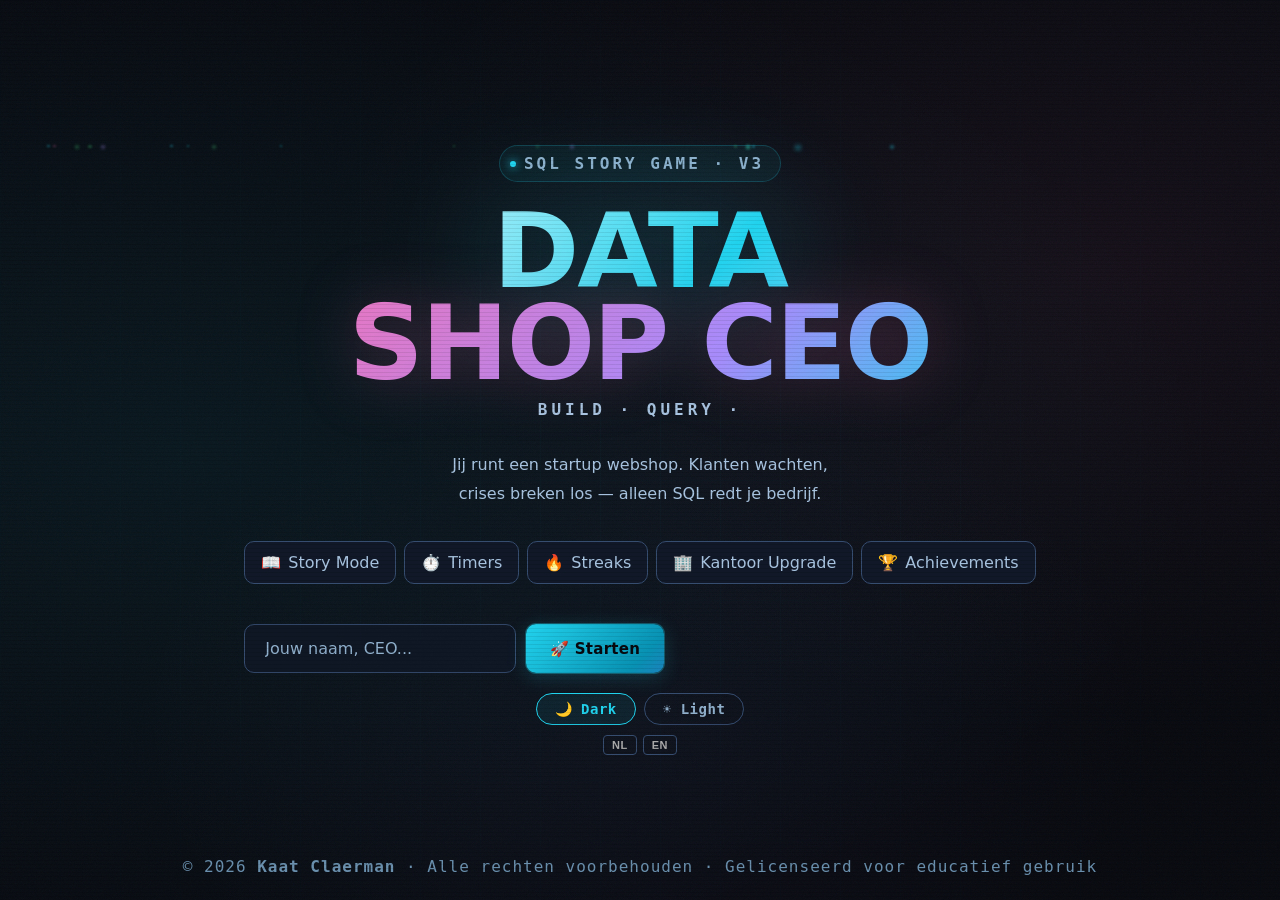
<file: datashop.html>
<!DOCTYPE html>
<html lang="nl">
<head>
<meta charset="UTF-8">
<meta http-equiv="Content-Security-Policy"
  content="
    default-src 'self';
    script-src 'self';
    style-src 'self' https://fonts.googleapis.com;
    img-src 'self' data:;
    font-src 'self' https://fonts.gstatic.com;
  ">
<meta name="viewport" content="width=device-width, initial-scale=1.0">
<title>DataShop CEO — SQL Story Game</title>
<!--
  ╔══════════════════════════════════════════════════════════════╗
  ║          DataShop CEO — SQL Story Game                       ║
  ║  © 2026 Kaat Claerman. Alle rechten voorbehouden.            ║
  ║  Ongeautoriseerde reproductie of distributie is verboden.    ║
  ║  Dit product is gelicenseerd voor educatief gebruik.         ║
  ╚══════════════════════════════════════════════════════════════╝
-->
<link rel="stylesheet" href="datashop.css">

</head>
<body>

<!-- ── OVERLAYS ── -->
<div class="xp-popup" id="xp-popup"></div>
<div class="ach-toast" id="ach-toast">
  <div class="toast-icon" id="toast-icon">🏆</div>
  <div>
    <div class="toast-label" data-i18n="ach_toast_label">Achievement ontgrendeld</div>
    <div class="toast-name" id="toast-name"></div>
  </div>
</div>
<div class="streak-popup" id="streak-popup">
  <span class="streak-popup-icon">🔥</span>
  <div class="streak-popup-num" id="streak-num-popup">3</div>
  <div class="streak-popup-label" data-i18n="streak_label">REEKS OP RIJ</div>
  <div class="streak-popup-bonus" id="streak-bonus-popup"></div>
</div>

<!-- CHAPTER RECAP MODAL -->
<div id="chapter-recap-overlay" class="overlay-hidden" role="dialog" aria-modal="true" aria-labelledby="recap-title">
  <div class="recap-modal">
    <div class="recap-header">
      <div class="recap-emoji" id="recap-emoji">🎉</div>
      <div class="recap-title" id="recap-title">Hoofdstuk voltooid!</div>
      <div class="recap-subtitle" data-i18n="recap_subtitle">Wat heb je geleerd?</div>
    </div>
    <div class="recap-learned-title" data-i18n="recap_learned_title">✦ Concepten onder de knie</div>
    <div class="recap-concept-list" id="recap-concept-list"></div>
    <div id="recap-next-wrap" class="recap-next-preview hidden">
      <div class="recap-next-label" data-i18n="recap_next_label">→ Volgende hoofdstuk</div>
      <div id="recap-next-text"></div>
    </div>
    <div class="recap-action-row">
      <button class="btn btn-primary btn-sm" data-action="close-recap" data-i18n="recap_continue">Doorgaan →</button>
    </div>
  </div>
</div>

<!-- COMPLETION SCREEN OVERLAY -->
<div id="completion-overlay" class="overlay-hidden" role="dialog" aria-modal="true" aria-labelledby="comp-title">
  <div class="comp-bg"></div>
  <div class="comp-content">
    <div class="comp-trophy">🏆</div>
    <div class="comp-eyebrow" data-i18n="comp_eyebrow">DataShop CEO — Voltooid</div>
    <h1 class="comp-title" id="comp-title"><span data-i18n="comp_title1">Je bent een</span><br><span class="comp-title-accent" data-i18n="comp_title_accent">Data Legende</span></h1>
    <p class="comp-desc" id="comp-desc"></p>
    <div class="comp-stats" id="comp-stats"></div>
    <canvas id="cert-canvas" width="800" height="500"></canvas>
    <div class="comp-actions">
      <button class="btn btn-primary btn-cert-download" data-action="download-cert" data-i18n="comp_cert_btn">📜 Certificaat Downloaden</button>
      <button class="btn btn-outline btn-close-completion" data-action="close-completion" data-i18n="comp_close_btn">Terug naar Dashboard</button>
    </div>
    <div class="comp-confetti" id="comp-confetti"></div>
  </div>
</div>

<!-- ── BOOT SCREEN ── -->
<div id="s-boot" class="screen active">
  <div class="boot-bg"></div>
  <div class="boot-grid"></div>
  <div class="boot-noise"></div>
  <div id="boot-particles"></div>

  <div class="boot-content">
    <div class="boot-eyebrow" data-i18n="boot_eyebrow">SQL Story Game · v3</div>
    <h1 class="boot-logo">
      <span class="line1">DATA</span>
      <span class="line2">SHOP CEO</span>
    </h1>
    <div class="boot-tagline" data-i18n="boot_tagline_build">Build · Query · </div>
    <p class="boot-desc" data-i18n="boot_desc">Jij runt een startup webshop. Klanten wachten, crises breken los — alleen SQL redt je bedrijf.</p>
    <div class="boot-features">
      <div class="boot-feature"><span class="icon">📖</span><span data-i18n="boot_feature_story">Story Mode</span></div>
      <div class="boot-feature"><span class="icon">⏱️</span><span data-i18n="boot_feature_timers">Timers</span></div>
      <div class="boot-feature"><span class="icon">🔥</span><span data-i18n="boot_feature_streaks">Streaks</span></div>
      <div class="boot-feature"><span class="icon">🏢</span><span data-i18n="boot_feature_office">Kantoor Upgrade</span></div>
      <div class="boot-feature"><span class="icon">🏆</span><span data-i18n="boot_feature_achievements">Achievements</span></div>
    </div>
    <div class="boot-form">
      <div class="boot-name-row">
        <input class="boot-input" id="boot-name" data-i18n="boot_placeholder" data-i18n-attr="placeholder" placeholder="Jouw naam, CEO..." maxlength="40" autocomplete="off" />
        <button class="btn btn-primary" data-action="start-game" data-i18n="boot_start_btn">🚀 Starten</button>
      </div>
      <button class="btn btn-outline boot-saved-hidden" id="boot-skip-cin" data-action="skip-cin" data-i18n="boot_continue_btn">↩ Verdergaan (intro overslaan)</button>
    </div>
    <div id="boot-saved" class="boot-saved boot-saved-hidden"></div>
    <div class="boot-theme-toggle">
      <button id="boot-btn-dark"  class="boot-theme-btn active" data-theme="dark" data-i18n="boot_dark">🌙 Dark</button>
      <button id="boot-btn-light" class="boot-theme-btn"        data-theme="light" data-i18n="boot_light">☀️ Light</button>
    </div>
    <div class="boot-lang-toggle">
      <button class="lang-btn" data-lang="nl">NL</button>
      <button class="lang-btn" data-lang="en">EN</button>
    </div>
  </div>

  <div class="boot-copyright">
    © 2026 <strong>Kaat Claerman</strong> · <span data-i18n="boot_copyright">Alle rechten voorbehouden · Gelicenseerd voor educatief gebruik</span>
  </div>
</div>

<!-- ── CINEMATIC SCREEN ── -->
<div id="s-cin" class="screen">
  <div class="cin-bg"></div>
  <div class="cin-wrap">
    <div class="cin-eyebrow" id="cin-eyebrow"></div>
    <div class="cin-title" id="cin-title"></div>
    <div class="cin-dlg" id="cin-dlg"></div>
    <div class="cin-act" id="cin-act"></div>
  </div>
</div>

<!-- ── GAME SCREEN ── -->
<div id="s-game" class="screen" role="main">
  <aside class="sidebar">
    <div class="sb-brand">
      <div class="sb-logo-mark">⬡</div>
      <div>
        <div class="sb-logo-text">DataShop</div>
        <div class="sb-logo-sub" data-i18n="sb_logo_sub">CEO Dashboard</div>
      </div>
    </div>

    <!-- CEO Card -->
    <div class="ceo-card">
      <div class="ceo-row">
        <div class="ceo-office" id="sb-office">🏠</div>
        <div class="ceo-meta">
          <div class="ceo-name" id="sb-name">CEO</div>
          <div class="ceo-rank" id="sb-rank">Startup CEO</div>
        </div>
      </div>
      <div class="ceo-xp-row">
        <span class="ceo-xp-label" data-i18n="xp_label">VOORTGANG</span>
        <span class="ceo-xp-val" id="sb-xp">0 XP</span>
      </div>
      <div class="xp-track xp-bar-wrap">
        <div class="xp-fill" id="xp-fill"></div>
      </div>
      <div class="xp-to-next" id="xp-to-next"></div>
    </div>

    <!-- Streak -->
    <div class="streak-card" id="streak-card">
      <span class="streak-icon">🔥</span>
      <span class="streak-val" id="streak-val">0</span>
      <div class="streak-info">
        <div class="streak-label" data-i18n="streak_sidebar">Reeks</div>
        <div class="streak-shield-row u-hidden" id="shield-row">
          <span class="shield-icon active">🛡️</span>
          <span class="shield-count" id="shield-count">0</span>
          <span class="shield-count-label">shields</span>
        </div>
      </div>
    </div>

    <!-- KPIs -->
    <div class="kpi-grid">
      <div class="kpi-tile">
        <div class="kpi-val" id="kpi-klant">—</div>
        <div class="kpi-label" data-i18n="kpi_customers">Klanten</div>
      </div>
      <div class="kpi-tile">
        <div class="kpi-val" id="kpi-orders">—</div>
        <div class="kpi-label" data-i18n="kpi_orders">Orders</div>
      </div>
      <div class="kpi-tile">
        <div class="kpi-val good" id="kpi-rep">100</div>
        <div class="kpi-label" data-i18n="kpi_reputation">Reputatie</div>
      </div>
      <div class="kpi-tile">
        <div class="kpi-val" id="kpi-xp">0</div>
        <div class="kpi-label" data-i18n="kpi_xp">XP</div>
      </div>
    </div>

    <!-- Reputation bar -->
    <div class="rep-section">
      <div class="rep-header">
        <span data-i18n="rep_label">Reputatie</span>
        <span id="rep-pct">100%</span>
      </div>
      <div class="rep-track">
        <div class="rep-fill" id="rep-fill"></div>
      </div>
    </div>

    <!-- Nav -->
    <nav class="sb-nav">
      <div class="nav-section" data-i18n="nav_section_nav">Navigatie</div>
      <button class="nav-btn active" id="nav-dash"   data-panel="dash" aria-current="page"><span class="nav-icon">📊</span> <span data-i18n="nav_dashboard">Dashboard</span></button>
      <button class="nav-btn"        id="nav-sc"     data-panel="sc"><span class="nav-icon">🎯</span> <span data-i18n="nav_missions">Missies</span> <span class="nav-badge" id="nav-badge">0</span></button>
      <button class="nav-btn"        id="nav-daily"  data-panel="daily"><span class="nav-icon">🌅</span> <span data-i18n="nav_daily">Dagelijkse Uitdaging</span> <span class="nav-badge daily-badge" id="daily-badge">3</span></button>
      <button class="nav-btn"        id="nav-db"     data-panel="db"><span class="nav-icon">🗄️</span> <span data-i18n="nav_db">Databank</span></button>
      <button class="nav-btn"        id="nav-term"   data-panel="term"><span class="nav-icon">💻</span> <span data-i18n="nav_terminal">Terminal</span></button>
      <button class="nav-btn"        id="nav-syn"    data-panel="syn"><span class="nav-icon">📖</span> <span data-i18n="nav_syntax">SQL Syntaxen</span></button>
      <button class="nav-btn"        id="nav-tut"    data-panel="tut"><span class="nav-icon">🎓</span> <span data-i18n="nav_tutorial">SQL Tutorial</span> <span class="tut-sidebar-progress" id="tut-nav-pct">0%</span></button>
      <button class="nav-btn"        id="nav-ach"    data-panel="ach"><span class="nav-icon">🏆</span> <span data-i18n="nav_badges">Badges</span></button>
      <button class="nav-btn"        id="nav-camp"   data-panel="camp"><span class="nav-icon">⚔️</span> <span data-i18n="nav_campaign">Campaign</span></button>
      <div class="nav-section" data-i18n="nav_section_sys">Systeem</div>
      <div class="sb-lang-row">
        <span class="sb-lang-icon">🌐</span>
        <button class="lang-btn" data-lang="nl">NL</button>
        <button class="lang-btn" data-lang="en">EN</button>
      </div>
      <button class="nav-btn theme-toggle-btn" id="theme-toggle" data-action="theme-toggle"><span><span class="nav-icon">☀️</span> <span id="theme-label" data-i18n="nav_theme">Light mode</span></span><span id="theme-indicator" class="theme-indicator">OFF</span></button>
      <button class="nav-btn"        id="nav-set"    data-panel="set"><span class="nav-icon">⚙️</span> <span data-i18n="nav_settings">Instellingen</span></button>
      <button class="nav-btn u-muted" data-action="open-key-help"><span class="nav-icon">⌨️</span> <span data-i18n="nav_shortcuts">Sneltoetsen</span> <span class="shortcut-badge">?</span></button>
    </nav>

    <div class="sb-footer">
      © 2026 Kaat Claerman<br>Alle rechten voorbehouden
    </div>
  </aside>

  <main class="main">

    <!-- DASHBOARD -->
    <div class="panel on" id="panel-dash">
      <div class="ph">
        <div class="ph-bc" data-i18n="dash_bc">DataShop HQ</div>
        <h2 data-i18n="dash_title">📊 Dashboard</h2>
        <p data-i18n="dash_subtitle">Realtime bedrijfsstatus en activiteitsfeed.</p>
      </div>
      <div id="office-display"></div>
      <!-- Tutorial voortgangskaart -->
      <div class="dash-tut-card" id="dash-tut-card" data-panel="tut" title="Ga naar Tutorial">
        <div class="dash-tut-icon">🎓</div>
        <div class="dash-tut-info">
          <h4>SQL Tutorial</h4>
          <p class="dash-tut-pct">0/0 lessen · 0%</p>
          <div class="dash-tut-track"><div class="dash-tut-fill"></div></div>
        </div>
        <button class="btn btn-outline btn-sm btn-dash-tut" data-i18n="dash_tut_btn">Ga naar Tutorial →</button>
      </div>
      <div class="stat-grid" id="stat-grid"></div>
      <!-- Concept mastery -->
      <div class="mastery-section-title" data-i18n="dash_mastery">SQL CONCEPT BEHEERSING</div>
      <div class="mastery-grid" id="mastery-grid"></div>
      <!-- Feature 4: Skill Mastery Bars -->
      <div class="mastery-section-title mastery-section-title--skill">⚡ SKILL MASTERY</div>
      <div id="skill-mastery-panel" class="skill-mastery-panel"></div>
      <div class="dash-feed-grid">
        <div class="feed-box">
          <div class="feed-head">
            <span class="feed-title" data-i18n="biz_feed">📈 Bedrijfslog</span>
            <div class="live-indicator"><div class="live-dot"></div><span data-i18n="feed_live">Live</span></div>
          </div>
          <div id="ev-list-biz"></div>
        </div>
        <div class="feed-box">
          <div class="feed-head">
            <span class="feed-title" data-i18n="sys_feed">⚙️ Systeem &amp; SQL</span>
          </div>
          <div id="ev-list-sys"></div>
        </div>
      </div>
      <!-- extra styles moved to datashop.css -->
    </div>

    <!-- SCENARIOS -->
    <div class="panel" id="panel-sc">
      <div class="ph">
        <div class="ph-bc" data-i18n="sc_bc">Missies</div>
        <h2 data-i18n="sc_title">🎯 Scenario's</h2>
        <p data-i18n="sc_subtitle">Elke situatie vereist SQL. De databank verandert live.</p>
      </div>
      <div class="progress-row">
        <div class="progress-track">
          <div class="progress-fill" id="prog-fill"></div>
        </div>
        <div class="progress-label" id="prog-lbl">0/0</div>
      </div>
      <div class="ch-tabs" id="ch-tabs"></div>
      <!-- Zoekbalk -->
      <div class="sc-search-wrap">
        <input class="boot-input sc-search-input" id="sc-search" data-i18n="sc_search_placeholder" data-i18n-attr="placeholder" placeholder="🔍  Zoek missie...">
        <span class="sc-search-icon">🔍</span>
        <button id="sc-search-clear" class="sc-search-clear" data-action="clear-search">✕</button>
      </div>
      <div class="filter-row">
        <div class="filter-group-label" data-i18n="filter_difficulty">Moeilijkheid</div>
        <button class="filter-btn active" id="fc-all"    data-filter="all"><span data-i18n="filter_all">Alle</span></button>
        <button class="filter-btn"        id="fc-easy"   data-filter="easy"><span data-i18n="filter_easy">🟢 Makkelijk</span></button>
        <button class="filter-btn"        id="fc-medium" data-filter="medium"><span data-i18n="filter_medium">🟠 Gemiddeld</span></button>
        <button class="filter-btn"        id="fc-hard"   data-filter="hard"><span data-i18n="filter_hard">🔴 Moeilijk</span></button>
        <button class="filter-btn"        id="fc-done"   data-filter="done"><span data-i18n="filter_done">✅ Voltooid</span></button>
        <div class="filter-group-label" data-i18n="filter_sqltype">SQL-type</div>
        <button class="filter-btn"        id="fc-select" data-filter="select">SELECT</button>
        <button class="filter-btn"        id="fc-join"   data-filter="join">JOIN</button>
        <button class="filter-btn"        id="fc-insert" data-filter="insert">INSERT</button>
        <button class="filter-btn"        id="fc-update" data-filter="update">UPDATE</button>
        <button class="filter-btn"        id="fc-delete" data-filter="delete">DELETE</button>
        <button class="filter-btn"        id="fc-ddl"    data-filter="ddl">DDL</button>
      </div>
      <div id="sc-count-row" class="sc-count-row"></div>
      <div id="sc-list" class="sc-list-inner" role="list" aria-label="Scenario missies"></div>
    </div>

    <!-- DATABASE -->
    <div class="panel" id="panel-db">
      <div class="ph">
        <div class="ph-bc" data-i18n="db_bc">Databank</div>
        <h2 data-i18n="db_title">🗄️ Database Viewer</h2>
        <p data-i18n="db_subtitle">Live weergave. Wijzigingen zijn direct zichtbaar.</p>
      </div>
      <!-- DB Sub-tabs -->
      <div class="db-subtabs">
        <button class="db-subtab active" id="dbt-schema" data-dbtab="schema" data-i18n="db_tab_schema">📋 Schema</button>
        <button class="db-subtab" id="dbt-erd" data-dbtab="erd" data-i18n="db_tab_erd">🔗 ERD Diagram</button>
        <button class="db-subtab" id="dbt-data" data-dbtab="data" data-i18n="db_tab_data">📊 Data</button>
      </div>
      <!-- Table shortcuts -->
      <div class="db-table-shortcuts" id="db-table-shortcuts">
        <span class="db-shortcuts-label" data-i18n="db_shortcuts_label">🔗 Snelkoppelingen:</span>
        <button class="db-shortcut-btn" data-dbtab="data" data-dbtable="klant">👤 klant</button>
        <button class="db-shortcut-btn" data-dbtab="data" data-dbtable="product">📦 product</button>
        <button class="db-shortcut-btn" data-dbtab="data" data-dbtable="bestelling">🛒 bestelling</button>
        <button class="db-shortcut-btn" data-dbtab="data" data-dbtable="review">⭐ review</button>
        <button class="db-shortcut-btn" data-dbtab="data" data-dbtable="kortingscode">🏷️ kortingscode</button>
        <button class="db-shortcut-btn" data-dbtab="data" data-dbtable="leverancier">🏭 leverancier</button>
      </div>
      <!-- Schema view -->
      <div id="db-tab-schema">
        <div class="db-section-label" data-i18n="db_section_schema">Tabelstructuur</div>
        <div class="schema-grid" id="schema-grid"></div>
      </div>
      <!-- ERD view -->
      <div id="db-tab-erd" class="u-hidden">
        <div class="db-section-label db-section-label--erd" data-i18n="db_section_erd">Relatiediagram (ERD)</div>
        <div id="erd-container" class="erd-container"></div>
        <div class="erd-legend">
          <span class="erd-leg-item"><span class="erd-leg-pk">🔑 PK</span> = Primary Key</span>
          <span class="erd-leg-item"><span class="erd-leg-fk">🔗 FK</span> = Foreign Key → verwijst naar PK van andere tabel</span>
          <span class="erd-leg-item"><span class="erd-leg-rel">──</span> = <span data-i18n="erd_rel">Relatie tussen tabellen</span></span>
        </div>
      </div>
      <!-- Data view -->
      <div id="db-tab-data" class="u-hidden">
        <div class="table-viewer">
          <div class="table-tabs" id="db-tabs"></div>
          <div class="tv-scroll" id="db-view"></div>
        </div>
      </div>
    </div>

    <!-- TERMINAL -->
    <div class="panel" id="panel-term">
      <div class="ph">
        <div class="ph-bc" data-i18n="term_bc">Terminal</div>
        <h2 data-i18n="term_title">💻 Vrije Terminal</h2>
        <p>Experimenteer vrijuit met SQL. <kbd>Ctrl+Enter</kbd> om uit te voeren · <kbd>↑↓</kbd> voor query-history.</p>
      </div>
      <div class="term-examples-section">
        <div class="term-examples-label" data-i18n="term_examples_label">Klik een voorbeeld om te laden</div>
        <div class="term-examples-row" id="term-examples">
          <button class="filter-btn" data-example="0"><span data-i18n="term_ex0">alle klanten</span></button>
          <button class="filter-btn" data-example="1"><span data-i18n="term_ex1">top 3 duurste</span></button>
          <button class="filter-btn" data-example="2"><span data-i18n="term_ex2">klanten per stad</span></button>
          <button class="filter-btn" data-example="3"><span data-i18n="term_ex3">klant + bestelling</span></button>
          <button class="filter-btn" data-example="4"><span data-i18n="term_ex4">CASE WHEN</span></button>
          <button class="filter-btn" data-example="5"><span data-i18n="term_ex5">boven gemiddelde prijs</span></button>
          <button class="filter-btn" data-example="6"><span data-i18n="term_ex6">klanten + bestellingen</span></button>
        </div>
      </div>
      <div class="terminal">
        <div class="term-titlebar">
          <div class="term-dots">
            <div class="term-dot"></div>
            <div class="term-dot"></div>
            <div class="term-dot"></div>
          </div>
          <span class="term-label">datashop_db@ceo — sql</span>
        </div>
        <div class="hl-wrap">
          <div class="hl-backdrop" id="hl-free" aria-hidden="true"></div>
          <textarea class="sql-editor" id="free-sql"
            placeholder="-- SELECT * FROM klant&#10;-- SELECT AVG(prijs) FROM product&#10;-- INSERT INTO klant (naam, email, stad, actief) VALUES ('Test','t@t.be','Gent',1)"></textarea>
        </div>
        <div class="term-footer">
          <span class="term-hint" data-i18n="term_hint">Ctrl+Enter uitvoeren · Tab voor inspringing</span>
          <button class="btn btn-outline btn-xs" data-action="clear-free" data-i18n="term_clear_btn">Wissen</button>
          <button class="btn btn-primary btn-sm" data-action="run-free" data-i18n="term_run_btn">▶ Uitvoeren</button>
        </div>
      </div>
      <div class="feedback" id="free-fb"></div>
      <div class="table-viewer" id="free-out">
        <div class="free-out-placeholder">
          // Voer een query uit om resultaten te zien...
        </div>
      </div>
    </div>

    <!-- ACHIEVEMENTS -->
    <div class="panel" id="panel-ach">
      <div class="ph">
        <div class="ph-bc" data-i18n="ach_bc">Badges</div>
        <h2 data-i18n="ach_title">🏆 Achievements</h2>
        <p id="ach-progress">0 / 0 ontgrendeld</p>
      </div>
      <div class="ach-grid" id="ach-grid"></div>
    </div>

    <!-- DAILY CHALLENGE -->
    <div class="panel" id="panel-daily">
      <div class="ph">
        <div class="ph-bc" data-i18n="daily_bc">Dagelijkse Uitdaging</div>
        <h2 data-i18n="daily_title">🌅 Uitdaging van de dag</h2>
        <p id="daily-subtitle" data-i18n="daily_subtitle">Elke dag een nieuwe SQL-uitdaging. Haal de bonus XP!</p>
      </div>
      <div id="daily-content"></div>
    </div>

    <!-- CAMPAIGN -->
    <div class="panel" id="panel-camp">
      <div class="ph">
        <div class="ph-bc" data-i18n="camp_bc">Campaign</div>
        <h2 data-i18n="camp_title">⚔️ Campaign Mode</h2>
        <p data-i18n="camp_subtitle">Story-driven SQL quests. Voltooi ze in volgorde!</p>
      </div>
      <div class="progress-row">
        <div class="progress-track">
          <div class="progress-fill" id="camp-prog-fill"></div>
        </div>
        <div class="progress-label" id="camp-prog-lbl">0/0</div>
      </div>
      <div id="camp-content"></div>
    </div>

    <!-- SETTINGS -->
    <div class="panel" id="panel-set">
      <div class="ph">
        <div class="ph-bc" data-i18n="set_bc">Systeem</div>
        <h2 data-i18n="set_title">⚙️ Instellingen</h2>
        <p data-i18n="set_subtitle">Beheer je profiel en voortgang.</p>
      </div>
      <div id="set-content"></div>
    </div>

    <!-- SQL SYNTAXEN -->
    <div class="panel" id="panel-syn">
      <div class="ph">
        <div class="ph-bc" data-i18n="syn_bc">Referentie</div>
        <h2 data-i18n="syn_title">📖 SQL Syntaxen</h2>
        <p data-i18n="syn_subtitle">Overzicht van alle SQL-commando's die je nodig hebt als DataShop CEO.</p>
      </div>

      <!-- Filter bar -->
      <div class="syn-filter-bar">
        <button class="syn-filter-btn active" data-filter="all" data-i18n="syn_filter_all">Alles</button>
        <button class="syn-filter-btn" data-filter="select">SELECT</button>
        <button class="syn-filter-btn" data-filter="where">WHERE</button>
        <button class="syn-filter-btn" data-filter="insert">INSERT</button>
        <button class="syn-filter-btn" data-filter="update">UPDATE</button>
        <button class="syn-filter-btn" data-filter="delete">DELETE</button>
        <button class="syn-filter-btn" data-filter="agg">Aggregaten</button>
        <button class="syn-filter-btn" data-filter="join">JOIN</button>
        <button class="syn-filter-btn" data-filter="ddl">DDL</button>
      </div>

      <div class="syn-grid">

        <!-- ── SELECT ── -->
        <div class="syn-card" data-cat="select">
          <div class="syn-head">
            <span class="syn-badge syn-badge-select">SELECT</span>
            <span class="syn-title">Gegevens opvragen</span>
          </div>
          <div class="syn-body">
            <div class="syn-code"><span class="sc-kw">SELECT</span> kolom1, kolom2
<span class="sc-kw">FROM</span> tabel
<span class="sc-kw">WHERE</span> conditie
<span class="sc-kw">ORDER BY</span> kolom ASC|DESC
<span class="sc-kw">LIMIT</span> n;</div>
            <table class="syn-table">
              <tr><th>Query</th><th>Resultaat</th></tr>
              <tr><td><code>SELECT * FROM klant</code></td><td>Alle klanten, alle kolommen</td></tr>
              <tr><td><code>SELECT naam, stad FROM klant</code></td><td>Alleen naam + stad kolommen</td></tr>
              <tr><td><code>SELECT naam FROM klant WHERE actief = 1</code></td><td>Namen van actieve klanten</td></tr>
              <tr><td><code>SELECT naam FROM klant ORDER BY naam ASC</code></td><td>Alfabetisch gesorteerd</td></tr>
              <tr><td><code>SELECT * FROM product ORDER BY prijs DESC LIMIT 3</code></td><td>Top 3 duurste producten</td></tr>
              <tr><td><code>SELECT naam, email FROM klant WHERE stad = 'Gent'</code></td><td>Klanten uit Gent</td></tr>
            </table>
            <div class="syn-tips">
              <span class="syn-tip">💡 <code>*</code> = alle kolommen. Beter specifieke kolommen noemen voor leesbaarheid.</span>
              <span class="syn-tip">💡 <code>ASC</code> = laag→hoog (standaard) · <code>DESC</code> = hoog→laag</span>
            </div>
          </div>
        </div>

        <!-- ── WHERE ── -->
        <div class="syn-card" data-cat="where">
          <div class="syn-head">
            <span class="syn-badge syn-badge-where">WHERE</span>
            <span class="syn-title">Filteroperatoren</span>
          </div>
          <div class="syn-body">
            <div class="syn-code"><span class="sc-kw">WHERE</span> kolom <span class="sc-kw">=</span> waarde       <span class="sc-comment">-- exact gelijk</span>
<span class="sc-kw">WHERE</span> kolom <span class="sc-kw">!=</span> waarde      <span class="sc-comment">-- niet gelijk</span>
<span class="sc-kw">WHERE</span> kolom <span class="sc-kw">&gt;</span> waarde       <span class="sc-comment">-- groter dan</span>
<span class="sc-kw">WHERE</span> kolom <span class="sc-kw">LIKE</span> '%patroon%'<span class="sc-comment">-- bevat tekst</span>
<span class="sc-kw">WHERE</span> kolom <span class="sc-kw">IN</span> ('a','b','c') <span class="sc-comment">-- in lijst</span>
<span class="sc-kw">WHERE</span> kolom <span class="sc-kw">BETWEEN</span> x <span class="sc-kw">AND</span> y  <span class="sc-comment">-- bereik</span>
<span class="sc-kw">WHERE</span> kolom <span class="sc-kw">IS NULL</span>          <span class="sc-comment">-- leeg veld</span>
<span class="sc-kw">WHERE</span> c1 <span class="sc-kw">AND</span> c2        <span class="sc-comment">-- beide voorwaarden</span>
<span class="sc-kw">WHERE</span> c1 <span class="sc-kw">OR</span> c2         <span class="sc-comment">-- één van beide</span></div>
            <table class="syn-table">
              <tr><th>Voorbeeld</th><th>Betekenis</th></tr>
              <tr><td><code>WHERE stad = 'Gent'</code></td><td>Exact Gent</td></tr>
              <tr><td><code>WHERE prijs &gt; 50</code></td><td>Duurder dan €50</td></tr>
              <tr><td><code>WHERE naam LIKE '%Jan%'</code></td><td>Naam bevat "Jan"</td></tr>
              <tr><td><code>WHERE stad IN ('Gent','Brussel')</code></td><td>Gent of Brussel</td></tr>
              <tr><td><code>WHERE prijs BETWEEN 10 AND 50</code></td><td>€10 t.e.m. €50</td></tr>
              <tr><td><code>WHERE actief = 1 AND stad = 'Gent'</code></td><td>Actief én uit Gent</td></tr>
            </table>
          </div>
        </div>

        <!-- ── INSERT ── -->
        <div class="syn-card" data-cat="insert">
          <div class="syn-head">
            <span class="syn-badge syn-badge-insert">INSERT</span>
            <span class="syn-title">Nieuwe rij toevoegen</span>
          </div>
          <div class="syn-body">
            <div class="syn-code"><span class="sc-kw">INSERT INTO</span> tabel (kolom1, kolom2)
<span class="sc-kw">VALUES</span> (waarde1, waarde2);</div>
            <table class="syn-table">
              <tr><th>Query</th><th>Resultaat</th></tr>
              <tr><td><code>INSERT INTO klant (naam, email, stad, actief)<br>VALUES ('Jana', '<a href="/cdn-cgi/l/email-protection" class="__cf_email__" data-cfemail="81ebc1ece0e8edafe3e4">[email&#160;protected]</a>', 'Gent', 1)</code></td><td>Voegt Jana toe als actieve klant in Gent</td></tr>
              <tr><td><code>INSERT INTO product (naam, prijs, stock, categorie)<br>VALUES ('Lamp', 29.99, 10, 'Wonen')</code></td><td>Nieuw product "Lamp" voor €29.99 met 10 stuks</td></tr>
              <tr><td><code>INSERT INTO review (klant_id, product_id, score, commentaar)<br>VALUES (1, 2, 5, 'Top product!')</code></td><td>Klant 1 geeft score 5 aan product 2</td></tr>
            </table>
            <div class="syn-tips">
              <span class="syn-tip">💡 Volgorde kolommen = volgorde waarden. Tekst staat tussen <code>'aanhalingstekens'</code>.</span>
              <span class="syn-tip">💡 Geen <code>klant_id</code> nodig — AUTO_INCREMENT vult dit automatisch in.</span>
            </div>
          </div>
        </div>

        <!-- ── UPDATE ── -->
        <div class="syn-card" data-cat="update">
          <div class="syn-head">
            <span class="syn-badge syn-badge-update">UPDATE</span>
            <span class="syn-title">Bestaande rij(en) wijzigen</span>
          </div>
          <div class="syn-body">
            <div class="syn-code"><span class="sc-kw">UPDATE</span> tabel
<span class="sc-kw">SET</span> kolom = nieuwewaarde
<span class="sc-kw">WHERE</span> conditie;</div>
            <table class="syn-table">
              <tr><th>Query</th><th>Resultaat</th></tr>
              <tr><td><code>UPDATE product SET prijs = 44.99 WHERE product_id = 2</code></td><td>Wijzigt ALLEEN product 2 → nieuwe prijs €44.99</td></tr>
              <tr><td><code>UPDATE klant SET actief = 0 WHERE klant_id = 4</code></td><td>Deactiveert ALLEEN klant 4</td></tr>
              <tr><td><code>UPDATE bestelling SET status = 'geleverd' WHERE bestelling_id = 1</code></td><td>Markeert bestelling 1 als geleverd</td></tr>
              <tr><td><code>UPDATE product SET stock = 20, prijs = 79.99 WHERE product_id = 5</code></td><td>Meerdere kolommen tegelijk aanpassen</td></tr>
            </table>
            <div class="syn-tips">
              <span class="syn-tip syn-tip-warn">⚠️ ALTIJD WHERE! <code>UPDATE klant SET actief = 0</code> zonder WHERE deactiveert ALLE klanten!</span>
            </div>
          </div>
        </div>

        <!-- ── DELETE ── -->
        <div class="syn-card" data-cat="delete">
          <div class="syn-head">
            <span class="syn-badge syn-badge-delete">DELETE</span>
            <span class="syn-title">Rij(en) verwijderen</span>
          </div>
          <div class="syn-body">
            <div class="syn-code"><span class="sc-kw">DELETE FROM</span> tabel
<span class="sc-kw">WHERE</span> conditie;</div>
            <table class="syn-table">
              <tr><th>Query</th><th>Resultaat</th></tr>
              <tr><td><code>DELETE FROM review WHERE score = 1</code></td><td>Verwijdert alle 1-ster reviews</td></tr>
              <tr><td><code>DELETE FROM bestelling WHERE datum &lt; '2024-01-01'</code></td><td>Verwijdert bestellingen van vóór 2024</td></tr>
              <tr><td><code>DELETE FROM kortingscode WHERE actief = 0</code></td><td>Ruimt inactieve kortingscodes op</td></tr>
            </table>
            <div class="syn-tips">
              <span class="syn-tip syn-tip-warn">⚠️ ALTIJD WHERE! <code>DELETE FROM klant</code> verwijdert ALLE klanten — onomkeerbaar!</span>
              <span class="syn-tip">💡 GDPR tip: gebruik liever <code>UPDATE klant SET actief = 0 WHERE klant_id = x</code> i.p.v. DELETE voor klantdata.</span>
            </div>
          </div>
        </div>

        <!-- ── Aggregaten ── -->
        <div class="syn-card" data-cat="agg">
          <div class="syn-head">
            <span class="syn-badge syn-badge-agg">Aggregaten</span>
            <span class="syn-title">COUNT · SUM · AVG · MAX · MIN</span>
          </div>
          <div class="syn-body">
            <div class="syn-code"><span class="sc-kw">COUNT(*)</span>         <span class="sc-comment">-- aantal rijen</span>
<span class="sc-kw">SUM(</span>kolom<span class="sc-kw">)</span>       <span class="sc-comment">-- optelling</span>
<span class="sc-kw">AVG(</span>kolom<span class="sc-kw">)</span>       <span class="sc-comment">-- gemiddelde</span>
<span class="sc-kw">MAX(</span>kolom<span class="sc-kw">)</span>       <span class="sc-comment">-- grootste waarde</span>
<span class="sc-kw">MIN(</span>kolom<span class="sc-kw">)</span>       <span class="sc-comment">-- kleinste waarde</span></div>
            <table class="syn-table">
              <tr><th>Query</th><th>Resultaat</th></tr>
              <tr><td><code>SELECT COUNT(*) FROM klant</code></td><td>Hoeveel klanten zijn er totaal?</td></tr>
              <tr><td><code>SELECT COUNT(*) FROM klant WHERE actief = 1</code></td><td>Hoeveel actieve klanten?</td></tr>
              <tr><td><code>SELECT AVG(prijs) FROM product</code></td><td>Gemiddelde productprijs</td></tr>
              <tr><td><code>SELECT MAX(prijs) FROM product</code></td><td>Duurste product</td></tr>
              <tr><td><code>SELECT MIN(prijs), MAX(prijs) FROM product</code></td><td>Goedkoopste én duurste</td></tr>
              <tr><td><code>SELECT SUM(prijs * stock) FROM product</code></td><td>Totale voorraadwaarde</td></tr>
            </table>
          </div>
        </div>

        <!-- ── GROUP BY / HAVING ── -->
        <div class="syn-card" data-cat="agg">
          <div class="syn-head">
            <span class="syn-badge syn-badge-agg">GROUP BY</span>
            <span class="syn-title">Groeperen per categorie</span>
          </div>
          <div class="syn-body">
            <div class="syn-code"><span class="sc-kw">SELECT</span> kolom, <span class="sc-kw">COUNT(*)</span>
<span class="sc-kw">FROM</span> tabel
<span class="sc-kw">GROUP BY</span> kolom
<span class="sc-kw">HAVING</span> COUNT(*) &gt; n;  <span class="sc-comment">-- filter op groep</span></div>
            <table class="syn-table">
              <tr><th>Query</th><th>Resultaat</th></tr>
              <tr><td><code>SELECT klant_id, COUNT(*) FROM bestelling GROUP BY klant_id</code></td><td>Hoeveel bestellingen per klant?</td></tr>
              <tr><td><code>SELECT categorie, COUNT(*) FROM product GROUP BY categorie</code></td><td>Aantal producten per categorie</td></tr>
              <tr><td><code>SELECT stad, COUNT(*) FROM klant GROUP BY stad</code></td><td>Aantal klanten per stad</td></tr>
              <tr><td><code>SELECT categorie, COUNT(*) FROM product GROUP BY categorie HAVING COUNT(*) &gt; 1</code></td><td>Alleen categorieën met meer dan 1 product</td></tr>
            </table>
            <div class="syn-tips">
              <span class="syn-tip">💡 <code>WHERE</code> filtert vóór GROUP BY · <code>HAVING</code> filtert ná GROUP BY (op het groepsresultaat)</span>
            </div>
          </div>
        </div>

        <!-- ── JOIN ── -->
        <div class="syn-card" data-cat="join">
          <div class="syn-head">
            <span class="syn-badge syn-badge-join">JOIN</span>
            <span class="syn-title">Tabellen koppelen</span>
          </div>
          <div class="syn-body">
            <div class="syn-code"><span class="sc-comment">-- Impliciete JOIN (komma-syntax):</span>
<span class="sc-kw">SELECT</span> t1.kolom, t2.kolom
<span class="sc-kw">FROM</span> tabel1 t1, tabel2 t2
<span class="sc-kw">WHERE</span> t1.fk = t2.pk;</div>
            <table class="syn-table">
              <tr><th>Query</th><th>Resultaat</th></tr>
              <tr><td><code>SELECT k.naam, b.datum, b.status<br>FROM bestelling b, klant k<br>WHERE b.klant_id = k.klant_id</code></td><td>Elke bestelling met de naam van de klant erbij</td></tr>
              <tr><td><code>SELECT k.naam, p.naam, b.datum<br>FROM bestelling b, klant k, product p<br>WHERE b.klant_id = k.klant_id<br>AND b.product_id = p.product_id</code></td><td>Klantnaam + productnaam + datum voor elke bestelling</td></tr>
              <tr><td><code>SELECT k.naam, r.score, r.commentaar<br>FROM review r, klant k<br>WHERE r.klant_id = k.klant_id</code></td><td>Reviews met naam van de reviewer</td></tr>
            </table>
            <div class="syn-tips">
              <span class="syn-tip">💡 <code>b</code>, <code>k</code>, <code>p</code> zijn aliassen — kortere namen voor de tabel in de query.</span>
              <span class="syn-tip">💡 Koppel altijd via FK = PK: <code>b.klant_id = k.klant_id</code></span>
            </div>
          </div>
        </div>

        <!-- ── ORDER BY / LIMIT ── -->
        <div class="syn-card" data-cat="select">
          <div class="syn-head">
            <span class="syn-badge syn-badge-select">ORDER BY · LIMIT</span>
            <span class="syn-title">Sorteren en beperken</span>
          </div>
          <div class="syn-body">
            <div class="syn-code"><span class="sc-kw">ORDER BY</span> kolom <span class="sc-kw">ASC</span>   <span class="sc-comment">-- laag → hoog</span>
<span class="sc-kw">ORDER BY</span> kolom <span class="sc-kw">DESC</span>  <span class="sc-comment">-- hoog → laag</span>
<span class="sc-kw">LIMIT</span> n               <span class="sc-comment">-- max n rijen</span></div>
            <table class="syn-table">
              <tr><th>Query</th><th>Resultaat</th></tr>
              <tr><td><code>SELECT naam, prijs FROM product ORDER BY prijs ASC</code></td><td>Producten van goedkoopst naar duurste</td></tr>
              <tr><td><code>SELECT naam, prijs FROM product ORDER BY prijs DESC</code></td><td>Producten van duurste naar goedkoopste</td></tr>
              <tr><td><code>SELECT naam FROM klant ORDER BY naam ASC LIMIT 3</code></td><td>De eerste 3 klanten alfabetisch</td></tr>
              <tr><td><code>SELECT naam, stock FROM product ORDER BY stock ASC LIMIT 5</code></td><td>Top 5 producten met laagste stock</td></tr>
            </table>
            <div class="syn-tips">
              <span class="syn-tip">💡 Combineer ORDER BY + LIMIT voor "Top N" queries (bijv. top 3 beste reviews).</span>
            </div>
          </div>
        </div>

        <!-- ── CREATE TABLE ── -->
        <div class="syn-card" data-cat="ddl">
          <div class="syn-head">
            <span class="syn-badge syn-badge-ddl">CREATE TABLE</span>
            <span class="syn-title">Nieuwe tabel aanmaken</span>
          </div>
          <div class="syn-body">
            <div class="syn-code"><span class="sc-kw">CREATE TABLE</span> naam (
  id  <span class="sc-kw">INT PRIMARY KEY AUTO_INCREMENT</span>,
  kol <span class="sc-kw">VARCHAR(100) NOT NULL</span>,
  kol <span class="sc-kw">DECIMAL(8,2)</span>,
  kol <span class="sc-kw">BOOLEAN</span>
);</div>
            <table class="syn-table">
              <tr><th>Query</th><th>Resultaat</th></tr>
              <tr><td><code>CREATE TABLE leverancier (<br>leverancier_id INT PRIMARY KEY AUTO_INCREMENT,<br>naam VARCHAR(100) NOT NULL,<br>email VARCHAR(150),<br>land VARCHAR(80)<br>)</code></td><td>Nieuwe tabel "leverancier" met auto-ID, verplichte naam, optionele email en land</td></tr>
            </table>
            <div class="syn-tips">
              <span class="syn-tip">💡 <code>NOT NULL</code> = verplicht veld · <code>AUTO_INCREMENT</code> = automatisch oplopend ID</span>
            </div>
          </div>
        </div>

        <!-- ── ALTER TABLE ── -->
        <div class="syn-card" data-cat="ddl">
          <div class="syn-head">
            <span class="syn-badge syn-badge-ddl">ALTER TABLE</span>
            <span class="syn-title">Kolom toevoegen aan bestaande tabel</span>
          </div>
          <div class="syn-body">
            <div class="syn-code"><span class="sc-kw">ALTER TABLE</span> tabel
<span class="sc-kw">ADD COLUMN</span> naam datatype;</div>
            <table class="syn-table">
              <tr><th>Query</th><th>Resultaat</th></tr>
              <tr><td><code>ALTER TABLE klant ADD COLUMN telefoon VARCHAR(20)</code></td><td>Voegt kolom "telefoon" toe — bestaande klanten krijgen NULL</td></tr>
              <tr><td><code>ALTER TABLE product ADD COLUMN leverancier_id INT</code></td><td>Voegt FK-kolom toe aan product voor koppeling aan leverancier</td></tr>
            </table>
            <div class="syn-tips">
              <span class="syn-tip">💡 Bestaande rijen krijgen automatisch NULL voor de nieuwe kolom.</span>
            </div>
          </div>
        </div>

        <!-- ── Datatypes ── -->
        <div class="syn-card" data-cat="ddl">
          <div class="syn-head">
            <span class="syn-badge syn-badge-ddl">Datatypes</span>
            <span class="syn-title">Welk type voor welke kolom?</span>
          </div>
          <div class="syn-body">
            <table class="syn-table">
              <tr><th>Type</th><th>Wanneer gebruiken</th><th>Voorbeeld</th></tr>
              <tr><td><code>VARCHAR(n)</code></td><td>Tekst tot n tekens</td><td>naam VARCHAR(100)</td></tr>
              <tr><td><code>TEXT</code></td><td>Lange tekst (geen max)</td><td>commentaar TEXT</td></tr>
              <tr><td><code>INT</code></td><td>Geheel getal</td><td>stock INT</td></tr>
              <tr><td><code>DECIMAL(p,s)</code></td><td>Kommagetal (p cijfers, s decimalen)</td><td>prijs DECIMAL(8,2)</td></tr>
              <tr><td><code>BOOLEAN</code></td><td>Ja/nee waarde (1/0)</td><td>actief BOOLEAN</td></tr>
              <tr><td><code>DATE</code></td><td>Datum (jaar-maand-dag)</td><td>datum DATE</td></tr>
              <tr><td><code>DATETIME</code></td><td>Datum + tijdstip</td><td>aangemaakt DATETIME</td></tr>
            </table>
          </div>
        </div>

        <!-- ── INNER JOIN / LEFT JOIN ── -->
        <div class="syn-card" data-cat="join">
          <div class="syn-head">
            <span class="syn-badge syn-badge-join">JOIN ... ON</span>
            <span class="syn-title">Tabellen koppelen (ANSI-standaard)</span>
          </div>
          <div class="syn-body">
            <div class="syn-code"><span class="sc-kw">SELECT</span> t1.kolom, t2.kolom
<span class="sc-kw">FROM</span> tabel1 t1
<span class="sc-kw">INNER JOIN</span> tabel2 t2 <span class="sc-kw">ON</span> t1.id = t2.fk_id;

<span class="sc-comment">-- Meerdere JOINs ketenen</span>
<span class="sc-kw">SELECT</span> k.naam, p.naam, b.datum
<span class="sc-kw">FROM</span> bestelling b
<span class="sc-kw">INNER JOIN</span> klant k <span class="sc-kw">ON</span> b.klant_id = k.klant_id
<span class="sc-kw">INNER JOIN</span> product p <span class="sc-kw">ON</span> b.product_id = p.product_id;</div>
            <table class="syn-table">
              <tr><th>JOIN-type</th><th>Wat doet het?</th></tr>
              <tr><td><code>INNER JOIN</code></td><td>Enkel rijen met een overeenkomst in beide tabellen</td></tr>
              <tr><td><code>LEFT JOIN</code></td><td>Alle rijen uit de linker tabel, rechts NULL als geen match</td></tr>
              <tr><td><code>RIGHT JOIN</code></td><td>Alle rijen uit de rechter tabel, links NULL als geen match</td></tr>
            </table>
            <div class="syn-tips">
              <span class="syn-tip">💡 <code>ON</code> specificeert de koppelconditie (FK = PK). Gebruik tabel-aliassen (k, b, p) om korter te schrijven.</span>
              <span class="syn-tip">💡 Meerdere JOINs ketenen: voeg per JOIN één extra tabel toe met een eigen <code>ON</code>-conditie.</span>
            </div>
          </div>
        </div>

        <!-- ── GROUP BY + HAVING ── -->
        <div class="syn-card" data-cat="agg">
          <div class="syn-head">
            <span class="syn-badge syn-badge-agg">GROUP BY · HAVING</span>
            <span class="syn-title">Groeperen en filteren op groepen</span>
          </div>
          <div class="syn-body">
            <div class="syn-code"><span class="sc-kw">SELECT</span> kolom, <span class="sc-kw">COUNT</span>(*) <span class="sc-comment">-- of SUM, AVG, MAX, MIN</span>
<span class="sc-kw">FROM</span> tabel
<span class="sc-kw">GROUP BY</span> kolom
<span class="sc-kw">HAVING</span> <span class="sc-kw">COUNT</span>(*) &gt; 1;  <span class="sc-comment">-- filter ná groepering</span></div>
            <table class="syn-table">
              <tr><th>Query</th><th>Resultaat</th></tr>
              <tr><td><code>SELECT categorie, SUM(prijs) FROM product GROUP BY categorie</code></td><td>Totale prijs per categorie</td></tr>
              <tr><td><code>SELECT status, COUNT(*) FROM bestelling GROUP BY status HAVING COUNT(*) &gt; 1</code></td><td>Enkel statussen met meer dan 1 bestelling</td></tr>
              <tr><td><code>SELECT stad, COUNT(*) FROM klant GROUP BY stad</code></td><td>Aantal klanten per stad</td></tr>
            </table>
            <div class="syn-tips">
              <span class="syn-tip">⚠️ <strong>WHERE vs HAVING</strong>: WHERE filtert individuele rijen <em>vóór</em> groepering. HAVING filtert groepen <em>na</em> groepering.</span>
            </div>
          </div>
        </div>


        <!-- ── NULL / IS NULL ── -->
        <div class="syn-card" data-cat="where">
          <div class="syn-head">
            <span class="syn-badge syn-badge-select">NULL</span>
            <span class="syn-title">NULL-waarden afhandelen</span>
          </div>
          <div class="syn-body">
            <div class="syn-code"><span class="sc-comment">-- NULL = afwezigheid van waarde</span>
<span class="sc-kw">WHERE</span> kolom <span class="sc-kw">IS NULL</span>       <span class="sc-comment">-- heeft geen waarde</span>
<span class="sc-kw">WHERE</span> kolom <span class="sc-kw">IS NOT NULL</span>  <span class="sc-comment">-- heeft wél een waarde</span>

<span class="sc-comment">-- COALESCE: geef eerste niet-NULL waarde</span>
<span class="sc-kw">COALESCE</span>(kolom, 'Onbekend')</div>
            <table class="syn-table">
              <tr><th>Query</th><th>Resultaat</th></tr>
              <tr><td><code>SELECT naam FROM klant WHERE stad IS NULL</code></td><td>Klanten zonder stad ingevuld</td></tr>
              <tr><td><code>SELECT naam FROM klant WHERE stad IS NOT NULL</code></td><td>Klanten mét stad</td></tr>
              <tr><td><code>SELECT naam, COALESCE(stad, 'Onbekend') AS stad FROM klant</code></td><td>NULL vervangt door tekst 'Onbekend'</td></tr>
            </table>
            <div class="syn-tips">
              <span class="syn-tip">⚠️ <code>WHERE stad = NULL</code> werkt NOOIT. Gebruik altijd <code>IS NULL</code>.</span>
              <span class="syn-tip">💡 <code>COALESCE(a, b, c)</code> geeft de eerste niet-NULL waarde terug uit de lijst.</span>
            </div>
          </div>
        </div>

        <!-- ── CASE WHEN ── -->
        <div class="syn-card" data-cat="select">
          <div class="syn-head">
            <span class="syn-badge syn-badge-select">CASE WHEN</span>
            <span class="syn-title">Conditionele kolom berekenen</span>
          </div>
          <div class="syn-body">
            <div class="syn-code"><span class="sc-kw">SELECT</span> naam,
  <span class="sc-kw">CASE</span>
    <span class="sc-kw">WHEN</span> prijs &lt; 20  <span class="sc-kw">THEN</span> 'Goedkoop'
    <span class="sc-kw">WHEN</span> prijs &lt; 100 <span class="sc-kw">THEN</span> 'Gemiddeld'
    <span class="sc-kw">ELSE</span> 'Duur'
  <span class="sc-kw">END AS</span> prijsklasse
<span class="sc-kw">FROM</span> product;</div>
            <table class="syn-table">
              <tr><th>Query</th><th>Resultaat</th></tr>
              <tr><td><code>SELECT naam, CASE WHEN actief = 1 THEN 'Actief' ELSE 'Inactief' END AS status FROM klant</code></td><td>Leesbaar label i.p.v. 0/1 voor elke klant</td></tr>
              <tr><td><code>SELECT naam, CASE WHEN stock = 0 THEN 'Uitverkocht' WHEN stock &lt; 5 THEN 'Bijna op' ELSE 'Op voorraad' END AS voorraad FROM product</code></td><td>Drie mogelijke labels per product</td></tr>
            </table>
            <div class="syn-tips">
              <span class="syn-tip">💡 CASE WHEN werkt als if/else binnen SQL — ideaal voor labels, categorieën en tekstuele weergaven.</span>
            </div>
          </div>
        </div>

        <!-- ── LIKE / IN / BETWEEN ── -->
        <div class="syn-card" data-cat="where">
          <div class="syn-head">
            <span class="syn-badge syn-badge-where">LIKE · IN · BETWEEN</span>
            <span class="syn-title">Flexibele WHERE-condities</span>
          </div>
          <div class="syn-body">
            <div class="syn-code"><span class="sc-comment">-- LIKE: patroonherkenning</span>
<span class="sc-kw">WHERE</span> naam <span class="sc-kw">LIKE</span> '%Jan%'     <span class="sc-comment">-- bevat 'Jan'</span>
<span class="sc-kw">WHERE</span> email <span class="sc-kw">LIKE</span> '%@gmail%'  <span class="sc-comment">-- Gmail-adres</span>

<span class="sc-comment">-- IN: lijst van waarden</span>
<span class="sc-kw">WHERE</span> stad <span class="sc-kw">IN</span> ('Gent', 'Brussel')

<span class="sc-comment">-- BETWEEN: bereik (inclusief)</span>
<span class="sc-kw">WHERE</span> prijs <span class="sc-kw">BETWEEN</span> 10 <span class="sc-kw">AND</span> 50</div>
            <table class="syn-table">
              <tr><th>Patroon</th><th>Betekenis</th></tr>
              <tr><td><code>%tekst%</code></td><td>Bevat 'tekst' ergens</td></tr>
              <tr><td><code>tekst%</code></td><td>Begint met 'tekst'</td></tr>
              <tr><td><code>%tekst</code></td><td>Eindigt op 'tekst'</td></tr>
              <tr><td><code>_</code></td><td>Precies één willekeurig teken</td></tr>
            </table>
            <div class="syn-tips">
              <span class="syn-tip">💡 <code>IN ('a','b','c')</code> is korter dan drie OR-condities schrijven.</span>
              <span class="syn-tip">💡 <code>BETWEEN a AND b</code> is inclusief: a en b zelf worden ook meegenomen.</span>
            </div>
          </div>
        </div>

        <!-- ── SUBQUERY ── -->
        <div class="syn-card" data-cat="select">
          <div class="syn-head">
            <span class="syn-badge syn-badge-select">SUBQUERY</span>
            <span class="syn-title">Query binnen een query</span>
          </div>
          <div class="syn-body">
            <div class="syn-code"><span class="sc-comment">-- Subquery in WHERE</span>
<span class="sc-kw">SELECT</span> naam, prijs <span class="sc-kw">FROM</span> product
<span class="sc-kw">WHERE</span> prijs &gt; (<span class="sc-kw">SELECT AVG</span>(prijs) <span class="sc-kw">FROM</span> product);

<span class="sc-comment">-- Subquery met IN</span>
<span class="sc-kw">SELECT</span> naam <span class="sc-kw">FROM</span> klant
<span class="sc-kw">WHERE</span> klant_id <span class="sc-kw">IN</span>
  (<span class="sc-kw">SELECT</span> klant_id <span class="sc-kw">FROM</span> bestelling);

<span class="sc-comment">-- Subquery met NOT IN</span>
<span class="sc-kw">SELECT</span> naam <span class="sc-kw">FROM</span> klant
<span class="sc-kw">WHERE</span> klant_id <span class="sc-kw">NOT IN</span>
  (<span class="sc-kw">SELECT</span> klant_id <span class="sc-kw">FROM</span> bestelling);</div>
            <table class="syn-table">
              <tr><th>Gebruik</th><th>Wat doet het?</th></tr>
              <tr><td><code>WHERE prijs &gt; (SELECT AVG(prijs) FROM product)</code></td><td>Producten duurder dan het gemiddelde</td></tr>
              <tr><td><code>WHERE klant_id IN (SELECT klant_id FROM bestelling)</code></td><td>Klanten die minstens één bestelling hebben</td></tr>
              <tr><td><code>WHERE klant_id NOT IN (SELECT klant_id FROM bestelling)</code></td><td>Klanten die nog NOOIT besteld hebben</td></tr>
            </table>
            <div class="syn-tips">
              <span class="syn-tip">💡 De binnenste query wordt eerst uitgevoerd, dan pas de buitenste.</span>
              <span class="syn-tip">💡 Gebruik <code>IN</code> voor "zit in de groep" en <code>NOT IN</code> voor "zit er NIET in".</span>
            </div>
          </div>
        </div>

        <!-- ── DISTINCT ── -->
        <div class="syn-card" data-cat="select">
          <div class="syn-head">
            <span class="syn-badge syn-badge-select">DISTINCT</span>
            <span class="syn-title">Unieke waarden opvragen</span>
          </div>
          <div class="syn-body">
            <div class="syn-code"><span class="sc-comment">-- Verwijder dubbele rijen uit het resultaat</span>
<span class="sc-kw">SELECT DISTINCT</span> kolom <span class="sc-kw">FROM</span> tabel;

<span class="sc-comment">-- Tellen hoeveel unieke waarden</span>
<span class="sc-kw">SELECT COUNT</span>(<span class="sc-kw">DISTINCT</span> kolom) <span class="sc-kw">FROM</span> tabel;</div>
            <table class="syn-table">
              <tr><th>Query</th><th>Resultaat</th></tr>
              <tr><td><code>SELECT DISTINCT stad FROM klant</code></td><td>Alle unieke steden (elke stad maar één keer)</td></tr>
              <tr><td><code>SELECT DISTINCT categorie FROM product</code></td><td>Alle unieke productcategorieën</td></tr>
              <tr><td><code>SELECT DISTINCT status FROM bestelling</code></td><td>Welke statussen bestaan er?</td></tr>
              <tr><td><code>SELECT COUNT(DISTINCT stad) FROM klant</code></td><td>Hoeveel verschillende steden zijn er?</td></tr>
            </table>
            <div class="syn-tips">
              <span class="syn-tip">💡 <code>DISTINCT</code> staat vlak na <code>SELECT</code> — het filtert dubbele rijen uit het eindresultaat.</span>
              <span class="syn-tip">💡 Combineer met <code>COUNT(DISTINCT ...)</code> om unieke aantallen te tellen.</span>
            </div>
          </div>
        </div>

        <!-- ── AS (aliassen) ── -->
        <div class="syn-card" data-cat="select">
          <div class="syn-head">
            <span class="syn-badge syn-badge-select">AS</span>
            <span class="syn-title">Aliassen voor kolommen en tabellen</span>
          </div>
          <div class="syn-body">
            <div class="syn-code"><span class="sc-comment">-- Kolom een andere naam geven</span>
<span class="sc-kw">SELECT</span> prijs <span class="sc-kw">AS</span> verkoopprijs <span class="sc-kw">FROM</span> product;

<span class="sc-comment">-- Tabel een korte naam geven</span>
<span class="sc-kw">SELECT</span> k.naam, b.datum
<span class="sc-kw">FROM</span> klant <span class="sc-kw">AS</span> k
<span class="sc-kw">JOIN</span> bestelling <span class="sc-kw">AS</span> b <span class="sc-kw">ON</span> k.klant_id = b.klant_id;

<span class="sc-comment">-- Berekende kolom een naam geven</span>
<span class="sc-kw">SELECT</span> naam, prijs * 1.21 <span class="sc-kw">AS</span> prijs_incl_btw <span class="sc-kw">FROM</span> product;</div>
            <table class="syn-table">
              <tr><th>Query</th><th>Resultaat</th></tr>
              <tr><td><code>SELECT naam AS klantnaam FROM klant</code></td><td>Kolom heet "klantnaam" in het resultaat</td></tr>
              <tr><td><code>SELECT COUNT(*) AS aantal_klanten FROM klant</code></td><td>Teller krijgt een leesbare naam</td></tr>
              <tr><td><code>SELECT AVG(prijs) AS gemiddelde_prijs FROM product</code></td><td>Gemiddelde prijs met duidelijke kolomnaam</td></tr>
              <tr><td><code>SELECT prijs * stock AS voorraadwaarde FROM product</code></td><td>Berekening met een eigen naam</td></tr>
            </table>
            <div class="syn-tips">
              <span class="syn-tip">💡 <code>AS</code> is optioneel — <code>SELECT naam klantnaam</code> werkt ook, maar <code>AS</code> is leesbaarder.</span>
              <span class="syn-tip">💡 Tabelaliassen (k, b, p) zijn essentieel bij JOINs om onduidelijkheid over kolomnamen te vermijden.</span>
            </div>
          </div>
        </div>

        <!-- ── LEFT JOIN ── -->
        <div class="syn-card" data-cat="join">
          <div class="syn-head">
            <span class="syn-badge syn-badge-join">LEFT JOIN</span>
            <span class="syn-title">Alle rijen uit de linker tabel, ook zonder match</span>
          </div>
          <div class="syn-body">
            <div class="syn-code"><span class="sc-comment">-- INNER JOIN: enkel matches</span>
<span class="sc-kw">SELECT</span> k.naam, b.datum
<span class="sc-kw">FROM</span> klant k
<span class="sc-kw">INNER JOIN</span> bestelling b <span class="sc-kw">ON</span> k.klant_id = b.klant_id;

<span class="sc-comment">-- LEFT JOIN: alle klanten, ook zonder bestelling</span>
<span class="sc-kw">SELECT</span> k.naam, b.datum
<span class="sc-kw">FROM</span> klant k
<span class="sc-kw">LEFT JOIN</span> bestelling b <span class="sc-kw">ON</span> k.klant_id = b.klant_id;</div>
            <table class="syn-table">
              <tr><th>JOIN-type</th><th>Resultaat</th></tr>
              <tr><td><code>INNER JOIN</code></td><td>Enkel klanten MET minstens één bestelling</td></tr>
              <tr><td><code>LEFT JOIN</code></td><td>Alle klanten — datum is NULL als er geen bestelling is</td></tr>
            </table>
            <div class="syn-tips">
              <span class="syn-tip">💡 Gebruik <code>LEFT JOIN</code> + <code>WHERE b.klant_id IS NULL</code> om klanten te vinden die NOOIT besteld hebben.</span>
              <span class="syn-tip syn-tip-warn">⚠️ De tabel na <code>FROM</code> is "links", de tabel na <code>LEFT JOIN</code> is "rechts". Alle linkerrijen blijven altijd zichtbaar.</span>
            </div>
          </div>
        </div>

      </div><!-- /syn-grid -->
    </div>

    <!-- TUTORIAL -->
    <div class="panel" id="panel-tut">
      <div class="ph">
        <div class="ph-bc" data-i18n="tut_bc">Leren</div>
        <h2 data-i18n="tut_title">🎓 SQL Tutorial</h2>
        <p data-i18n="tut_subtitle">Leer SQL stap voor stap — van nul tot expert. Elke les bevat uitleg, voorbeelden en een oefening.</p>
      </div>
      <div id="tut-content"></div>
    </div>

  </main>
</div>

<!-- A4 fix: key-help elements moved before script tags -->
<!-- Keyboard shortcut help -->
<div id="key-help" class="u-hidden" role="dialog" aria-modal="true" aria-labelledby="key-help-title-el">
  <div class="key-help-title" id="key-help-title-el" data-i18n="key_help_title">⌨️ Sneltoetsen</div>
  <table class="key-help-table">
    <tr><td class="key-help-key">Ctrl + Enter</td><td class="key-help-desc" data-i18n="key_run">SQL uitvoeren</td></tr>
    <tr><td class="key-help-key">Tab</td><td class="key-help-desc" data-i18n="key_indent">Inspringing in editor</td></tr>
    <tr><td class="key-help-key">?</td><td class="key-help-desc" data-i18n="key_help_key">Deze helpkaart</td></tr>
    <tr><td class="key-help-key">Escape</td><td class="key-help-desc" data-i18n="key_escape">Sluit venster / popups</td></tr>
  </table>
  <button class="btn btn-outline btn-sm btn-key-help-close" data-action="close-key-help" data-i18n="key_close_btn">Sluiten</button>
</div>
<div id="key-help-backdrop" class="u-hidden" data-action="close-key-help"></div>

<script src="translations.js"></script>
<script src="narrative.js"></script>
<script src="datashop-engine.js"></script>
<script src="datashop-data.js"></script>
<script src="datashop-ui.js"></script>
<script src="campaign.js"></script>
<script src="init-lang.js"></script>
</body>
</html>
</file>
<file: datashop.css>
/* ═══════════════════════════════════════
   DataShop CEO — Stylesheet
   (samengevoegd uit 2 style-blokken)
   ═══════════════════════════════════════ */

@import url('https://fonts.googleapis.com/css2?family=Space+Grotesk:wght@300;400;500;600;700&family=DM+Mono:wght@400;500&display=swap');
@import url('https://fonts.googleapis.com/css2?family=Familjen+Grotesk:wght@400;500;600;700;800&family=DM+Mono:ital,wght@0,400;0,500;1,400&display=swap');
/* Fallback fonts als Google Fonts niet beschikbaar is */

:root {
  /* Core palette — deep navy + electric accents */
  --bg:       #07090f;
  --bg2:      #0b0e17;
  --bg3:      #0f1320;
  --panel:    #111827;
  --panel2:   #161d2e;
  --panel3:   #1c2438;
  --border:   #1e2a42;
  --border2:  #293854;
  --border3:  #3a4f72;

  /* Brand colors */
  --cyan:     #22d3ee;
  --cyan2:    #06b6d4;
  --cyan-dim: rgba(34,211,238,.08);
  --pink:     #f472b6;
  --pink2:    #ec4899;
  --pink-dim: rgba(244,114,182,.08);
  --green:    #4ade80;
  --green2:   #22c55e;
  --green-dim:rgba(74,222,128,.08);
  --yellow:   #fbbf24;
  --yellow2:  #f59e0b;
  --orange:   #fb923c;
  --red:      #f87171;
  --red2:     #ef4444;
  --purple:   #a78bfa;
  --purple2:  #7c3aed;

  /* Text */
  --t1: #f0f6ff;
  --t2: #8ba3c4;
  --t3: #7a9ab8; /* 6.8:1 op donker bg — projectie-veilig */
  --t4: #3d5878; /* 2.8:1 — alleen decoratief, geen body tekst */

  /* Fonts */
  --sans: 'Familjen Grotesk', 'Space Grotesk', system-ui, -apple-system, sans-serif;
  --mono: 'DM Mono', 'Fira Mono', 'Consolas', monospace;
  --display: 'Familjen Grotesk', 'Space Grotesk', system-ui, -apple-system, sans-serif;

  --r:   10px;
  --r2:  14px;
  --r3:  20px;

  --input-bg: #0f1320;
}

*, *::before, *::after { box-sizing: border-box; margin: 0; padding: 0; }
html, body { min-height: 100vh; }

body {
  background: var(--bg);
  color: var(--t1);
  font-family: var(--sans);
  overflow-x: hidden;
  font-size: 16px;
  line-height: 1.6;
}

/* Scanline overlay — decorative CRT effect.
   z-index set to 100 so it sits above normal content but well below modals,
   overlays and toasts which use z-index 2000–10000.
   pointer-events:none ensures it never intercepts clicks. */
body::before {
  content: '';
  position: fixed;
  inset: 0;
  background: repeating-linear-gradient(
    0deg,
    transparent,
    transparent 3px,
    rgba(0,0,0,.08) 3px,
    rgba(0,0,0,.08) 4px
  );
  pointer-events: none;
  z-index: 100;
}

::-webkit-scrollbar { width: 5px; height: 5px; }
::-webkit-scrollbar-track { background: var(--panel); }
::-webkit-scrollbar-thumb { background: var(--border2); border-radius: 3px; }
::-webkit-scrollbar-thumb:hover { background: var(--border3); }

/* ════════════════════════════════════════════════════════════
   LIGHT MODE — PROJECTIEMODUS
   Filosofie: alles wat zichtbaar is op een beamer in een verlichte klas
   • Geen rgba tints < 0.5 — alleen vaste kleuren
   • Minimaal font-weight 500, labels 700
   • Minimum tekstgrootte 12px, labels 13px
   • Alle tekst ≥ 8:1 contrast (weerstaat projector-uitwassing)
   • Donkere borders zodat kaarten duidelijk afgebakend zijn
   ════════════════════════════════════════════════════════════ */
body.light {
  /* Warm Parchment — creamy paper tones with amber/ink accents */
  --bg:       #f0e8d8;
  --bg2:      #e8dfc8;
  --bg3:      #dfd5bc;
  --panel:    #faf6ee;
  --panel2:   #f3ece0;
  --panel3:   #ece3d4;
  --border:   #c8b89a;
  --border2:  #b0996e;
  --border3:  #8a7248;

  /* Accenten: warm ink tones — ≥ 8:1 op parchment */
  --cyan:     #1a5c8a;   /* inktblauw 9.2:1 */
  --cyan2:    #144a70;
  --cyan-dim: #ddeef8;
  --pink:     #8b2040;   /* bordeaux 9.5:1 */
  --pink2:    #6e1830;
  --pink-dim: #f8e0e8;
  --green:    #3a6020;   /* mosgroen 8.8:1 */
  --green2:   #2c4a18;
  --green-dim:#dff0d0;
  --yellow:   #7a4800;   /* amber 9.8:1 */
  --yellow2:  #5e3800;
  --orange:   #8a3a00;   /* terra cotta 9.2:1 */
  --red:      #8a1a1a;   /* donkerrood 10:1 */
  --red2:     #6e1010;
  --purple:   #4a1a80;   /* indigo 11:1 */
  --purple2:  #38147a;

  /* Tekst: inktkleurig op parchment — alle ≥ 8:1 */
  --t1: #1a1008;   /* bijna-zwart warm 21:1 */
  --t2: #2e1e0a;   /* donker amber-bruin 16:1 */
  --t3: #4a3018;   /* medium bruin 11:1 */
  --t4: #6e5030;   /* warm tan 8:1 */

  --input-bg: #faf6ee;
}

/* ══ BASISTEKST GROTER ══ */
body.light      { font-size: 15px; font-weight: 500; }
body.light h1,
body.light h2,
body.light h3,
body.light h4   { font-weight: 800; color: var(--t1); }
body.light strong { font-weight: 800; }

/* Feed / narrative body text — enforce legible size in light (projection) mode.
   Previously targeted via fragile [style*="font-size:…"] attribute selectors,
   which break on whitespace variants and create specificity conflicts.
   The style attribute is no longer in the sanitizer allowlist, so these class-based
   selectors are the correct and stable replacement. */
body.light .feed-text,
body.light .sc-story,
body.light .sc-win,
body.light .cin-text { font-size: 15px !important; font-weight: 600 !important; }

/* ── Scanline uit ── */
body.light::before { display: none; }

/* ════════════════════════════════════════════════════════════
   DARK MODE — HOOG CONTRAST
   Dezelfde filosofie als light mode maar voor donkere achtergrond:
   • Alle tekst ≥ 7:1 contrast op donkere panelen
   • Kleine tekst (9–11px) → 13px minimum, font-weight ≥ 600
   • Labels en secundaire tekst vetter en groter
   • Borders en dividers iets helderder
   ════════════════════════════════════════════════════════════ */

/* ── Betere tekstvariabelen in dark mode ── */
body:not(.light) {
  --t2: #a8c4e0;   /* was #8ba3c4 → meer contrast op donker */
  --t3: #90b0cc;   /* was #7a9ab8 → +20% helderder */
  --t4: #6a90ae;   /* was #3d5878 → veel helderder, was bijna onleesbaar */
  --border:  #2a3a56;
  --border2: #364d70;
  --border3: #4a6490;
}

/* ── Kleine tekst groter & vetter ── */
body:not(.light) .ceo-rank,
body:not(.light) .ceo-xp-label,
body:not(.light) .xp-to-next,
body:not(.light) .cin-eyebrow,
body:not(.light) .cin-speaker,
body:not(.light) .sb-logo-sub,
body:not(.light) .nav-section,
body:not(.light) .streak-label,
body:not(.light) .kpi-label,
body:not(.light) .feed-time,
body:not(.light) .erd-col-row,
body:not(.light) .erd-col-row .erd-type,
body:not(.light) .erd-col-row .erd-pk,
body:not(.light) .erd-col-row .erd-fk,
body:not(.light) .schema-col,
body:not(.light) .col-type,
body:not(.light) .btn-sm,
body:not(.light) .btn-xs,
body:not(.light) .tag,
body:not(.light) .nav-badge,
body:not(.light) .rep-header,
body:not(.light) .ph-bc,
body:not(.light) .term-hint,
body:not(.light) .term-label,
body:not(.light) .tv-name,
body:not(.light) .tv-badge,
body:not(.light) .ch-tab,
body:not(.light) .filter-btn,
body:not(.light) .db-subtab,
body:not(.light) .table-tab,
body:not(.light) .ach-desc,
body:not(.light) .ach-name,
body:not(.light) .syn-body,
body:not(.light) .syn-code,
body:not(.light) .daily-meta-sub,
body:not(.light) .daily-xp-label,
body:not(.light) .comp-label,
body:not(.light) .sb-footer,
body:not(.light) .boot-copyright,
body:not(.light) .sc-chevron,
body:not(.light) .sc-body { font-size: max(13px, 1em); }

/* ── Specifieke kleine elementen: harde min-grootte ── */
body:not(.light) .ceo-rank       { font-size: 16px !important; letter-spacing: 1px; color: var(--cyan); font-weight: 700; }
body:not(.light) .ceo-xp-label   { font-size: 16px !important; color: var(--t3); font-weight: 600; }
body:not(.light) .xp-to-next     { font-size: 16px !important; color: var(--t3); font-weight: 600; }
body:not(.light) .cin-eyebrow    { font-size: 16px !important; font-weight: 700; letter-spacing: 3px; }
body:not(.light) .cin-speaker    { font-size: 16px !important; font-weight: 700; letter-spacing: 2px; }
body:not(.light) .sb-logo-sub    { font-size: 15px !important; color: var(--t3); font-weight: 600; letter-spacing: 1px; }
body:not(.light) .nav-section    { font-size: 16px !important; color: var(--t3); font-weight: 800; letter-spacing: 1px; }
body:not(.light) .streak-label   { font-size: 16px !important; color: var(--t3); font-weight: 700; }
body:not(.light) .kpi-label      { font-size: 16px !important; color: var(--t3); font-weight: 700; }
body:not(.light) .feed-time      { font-size: 16px !important; color: var(--t3); font-weight: 600; }
body:not(.light) .term-hint      { font-size: 16px !important; color: var(--t3); font-weight: 600; }
body:not(.light) .term-label     { font-size: 15px !important; color: var(--t2); font-weight: 700; }
body:not(.light) .term-label.solved { color: var(--green) !important; font-weight: 800; }
body:not(.light) .ach-desc       { font-size: 16px !important; color: var(--t3); font-weight: 600; }
body:not(.light) .ach-name       { font-size: 15px !important; color: var(--t1); font-weight: 700; }
body:not(.light) .ph-bc          { font-size: 15px !important; color: var(--t3); font-weight: 700; }
body:not(.light) .rep-header     { font-size: 15px !important; color: var(--t1); font-weight: 700; }
body:not(.light) .sb-footer      { font-size: 16px !important; color: var(--t4); }
body:not(.light) .boot-copyright { font-size: 16px !important; color: var(--t4); }
body:not(.light) .daily-xp-label { font-size: 16px !important; color: var(--t3); font-weight: 700; }
body:not(.light) .daily-meta-sub { font-size: 15px !important; color: var(--t2); font-weight: 600; }
body:not(.light) .comp-label     { font-size: 16px !important; color: var(--t3); font-weight: 700; }
body:not(.light) .tv-name        { font-size: 15px !important; color: var(--cyan); font-weight: 700; }
body:not(.light) .tv-badge       { font-size: 16px !important; font-weight: 700; }

/* ── Schema & ERD tekst helderder ── */
body:not(.light) .schema-col     { color: var(--t2); font-size: 15px; font-weight: 500; }
body:not(.light) .col-type       { color: var(--t3); font-size: 16px; font-weight: 600; }
body:not(.light) .erd-col-row    { color: var(--t2); font-size: 16px; font-weight: 600; }
body:not(.light) .erd-col-row .erd-type { color: var(--t3); font-size: 16px; font-weight: 600; }

/* ── Syntax highlighting in dark mode ── */
body:not(.light) .hl-kw  { color: #5eead4; font-weight: 700; }   /* teal, helder */
body:not(.light) .hl-fn  { color: #fbbf24; font-weight: 700; }   /* amber */
body:not(.light) .hl-str { color: #86efac; }                      /* lichtgroen */
body:not(.light) .hl-num { color: #fb923c; }                      /* oranje */
body:not(.light) .hl-cmt { color: #8bbfd4; font-style: italic; } /* blauwgrijs, helderder dan t2 */
body:not(.light) .hl-tbl { color: #f9a8d4; font-weight: 700; }   /* roze, helder */
body:not(.light) .hl-op  { color: #c4b5fd; }                     /* paars */

/* ── SQL editor textarea ── */
body:not(.light) textarea.sql-editor,
body:not(.light) textarea.sq-input,
body:not(.light) #free-sql {
  color: var(--t1) !important;
  font-size: 16px !important;
  font-weight: 400 !important;
  caret-color: var(--cyan);
}
body:not(.light) textarea.sql-editor::placeholder,
body:not(.light) textarea.sq-input::placeholder,
body:not(.light) #free-sql::placeholder { color: var(--t4) !important; font-weight: 500 !important; }

/* ── Data tabel ── */
body:not(.light) table.data-table th { color: var(--t1); font-weight: 700; font-size: 16px; letter-spacing: .5px; }
body:not(.light) table.data-table td { color: var(--t2); font-weight: 400; }
body:not(.light) table.data-table td.pk { color: var(--yellow); font-weight: 700; }
body:not(.light) table.data-table td.fk { color: var(--purple); font-weight: 600; }

/* ── Navigation ── */
body:not(.light) .nav-btn        { color: var(--t2); font-size: 16px; font-weight: 500; }
body:not(.light) .nav-btn:hover  { color: var(--t1); }
body:not(.light) .nav-btn.active { color: var(--cyan); font-weight: 700; }

/* ── Scenario cards ── */
body:not(.light) .sc-header  { color: var(--t1); font-weight: 700; }
body:not(.light) .sc-chevron { color: var(--t3); }
body:not(.light) .sc-body    { color: var(--t2); font-size: 16px; }
body:not(.light) .sc-body p,
body:not(.light) .sc-body div { color: var(--t2); }
body:not(.light) .sc-body strong { color: var(--t1); font-weight: 700; }
body:not(.light) .sc-body code { color: var(--purple); font-weight: 600; }

/* ── Feedback ── */
body:not(.light) .feedback     { font-size: 16px; line-height: 1.8; }
body:not(.light) .feedback.ok  { color: var(--green); }
body:not(.light) .feedback.err { color: var(--red); }
body:not(.light) .feedback.hint { color: var(--yellow); }

/* ── Chapter tabs / filter btns ── */
body:not(.light) .ch-tab       { color: var(--t3); font-size: 15px; font-weight: 700; }
body:not(.light) .ch-tab:hover { color: var(--t2); }
body:not(.light) .ch-tab.active { color: var(--cyan); font-weight: 800; }
body:not(.light) .ch-tab.done   { color: var(--green); font-weight: 800; }
body:not(.light) .filter-btn   { color: var(--t3); font-size: 16px; font-weight: 700; }
body:not(.light) .filter-btn:hover { color: var(--t2); }
body:not(.light) .filter-btn.active { color: var(--cyan); font-weight: 800; }
body:not(.light) .db-subtab    { color: var(--t3); font-size: 15px; font-weight: 700; }
body:not(.light) .db-subtab:hover { color: var(--t2); }
body:not(.light) .db-subtab.active { color: var(--cyan); font-weight: 800; }
body:not(.light) .table-tab    { color: var(--t3); font-size: 15px; font-weight: 700; }
body:not(.light) .table-tab:hover { color: var(--t2); }
body:not(.light) .table-tab.active { color: var(--cyan); font-weight: 800; }

/* ── Syntax panel ── */
body:not(.light) .syn-title  { color: var(--t1); font-weight: 700; font-size: 16px; }
body:not(.light) .syn-body   { color: var(--t2); font-size: 16px; }
body:not(.light) .syn-code   { color: var(--t2); font-size: 15px; line-height: 1.9; }
body:not(.light) .syn-table th { color: var(--t1); font-weight: 700; font-size: 15px; }
body:not(.light) .syn-table td { color: var(--t2); font-size: 15px; }
body:not(.light) .syn-tip    { color: var(--t2); font-size: 15px; }
body:not(.light) .syn-tip-warn { color: var(--yellow); font-weight: 600; }

/* Feed / narrative body text — enforce legible size in dark mode.
   Same rationale as light-mode block above: class-based selectors replace
   fragile [style*=] attribute selectors. */
body:not(.light) .feed-text,
body:not(.light) .sc-story,
body:not(.light) .sc-win,
body:not(.light) .cin-text { font-size: 16px !important; font-weight: 600 !important; }

/* ── Feed tekst ── */
body:not(.light) .feed-title { color: var(--t1); font-weight: 700; font-size: 16px; }
body:not(.light) .feed-text  { color: var(--t2); font-size: 15px; }

/* ── KPI tiles ── */
body:not(.light) .kpi-val { font-weight: 800; }
body:not(.light) .kpi-val.good { color: var(--green); }
body:not(.light) .kpi-val.warn { color: var(--orange); }
body:not(.light) .kpi-val.bad  { color: var(--red); }

/* ── Toast / popup ── */
body:not(.light) .toast-label { color: var(--yellow); font-weight: 800; font-size: 16px; }
body:not(.light) .toast-name  { color: var(--t1); font-weight: 800; }

/* ── Settings ── */
body:not(.light) .set-section h3 { color: var(--t1); font-weight: 700; }
body:not(.light) .set-section p  { color: var(--t2); font-size: 16px; }
body:not(.light) .comp-val       { color: var(--cyan); font-weight: 800; }

/* ── Boot screen ── */
body:not(.light) .boot-eyebrow  { color: var(--t3); font-size: 16px; font-weight: 700; }
body:not(.light) .boot-tagline  { color: var(--t2); font-weight: 600; }
body:not(.light) .boot-desc     { color: var(--t2); font-size: 16px; }

/* ── Cinematic ── */
body:not(.light) .cin-bubble    { color: var(--t2); font-size: 16px; }
body:not(.light) .cin-bubble strong { color: var(--t1); }

/* ── Daily challenge ── */
body:not(.light) .daily-meta-title { color: var(--t1); font-weight: 700; font-size: 15px; }
body:not(.light) .daily-xp-num     { color: var(--yellow); font-weight: 800; }

/* ══ BOOT SCREEN — PARCHMENT ══ */
body.light .boot-bg { background: radial-gradient(ellipse 80% 60% at 20% 50%, rgba(122,72,0,.06), transparent), radial-gradient(ellipse 60% 50% at 80% 30%, rgba(139,32,64,.05), transparent), #f0e8d8; }
body.light .boot-grid { background-image: linear-gradient(rgba(122,72,0,.07) 1px, transparent 1px), linear-gradient(90deg, rgba(122,72,0,.07) 1px, transparent 1px); }
body.light .boot-noise { opacity: .025; }
body.light .boot-logo .line1 { background: linear-gradient(135deg, #1a1008, #1a5c8a); -webkit-background-clip: text; background-clip: text; filter: none; }
body.light .boot-logo .line2 { background: linear-gradient(135deg, #7a4800, #8b2040); -webkit-background-clip: text; background-clip: text; filter: none; }
body.light .boot-eyebrow { color: var(--t3); font-weight: 700; font-size: 15px; }
body.light .boot-tagline { color: var(--t2); font-weight: 700; }
body.light .boot-tagline span { color: var(--pink); }
body.light .boot-desc { color: var(--t2); font-size: 15px; }
body.light .boot-input { background: var(--panel); border: 2px solid var(--border2); color: var(--t1); font-size: 15px; }
body.light .boot-input::placeholder { color: var(--t4); }
body.light .boot-input:focus { border-color: var(--cyan); box-shadow: 0 0 0 3px rgba(26,92,138,.12); }
body.light .boot-feature { background: var(--panel); border: 2px solid var(--border); color: var(--t2); font-weight: 600; }
body.light .boot-feature:hover { background: var(--panel2); color: var(--t1); border-color: var(--border2); }
body.light .boot-copyright { color: var(--t4); font-size: 16px; }

/* ══ CINEMATIC — PARCHMENT ══ */
body.light .cin-bg { background: #f0e8d8; }
body.light .cin-title { color: var(--t1); font-weight: 800; }
body.light .cin-eyebrow { color: var(--cyan); font-weight: 700; }
body.light .cin-bubble { background: var(--panel); border: 2px solid var(--border2); color: var(--t2); font-size: 15px; font-weight: 500; }
body.light .cin-line.right .cin-bubble { background: #ddeef8; border-color: var(--border2); }
body.light .cin-avatar { background: var(--panel2); border: 2px solid var(--border2); }
body.light .cin-speaker { color: var(--t3); font-weight: 700; font-size: 15px; }

/* ══ SIDEBAR — PARCHMENT ══ */
body.light .sidebar { background: var(--panel); border-right: 3px solid var(--border); box-shadow: 3px 0 16px rgba(90,60,20,.12); }
body.light .sb-brand { border-bottom: 2px solid var(--border); }
body.light .sb-logo-mark { color: var(--cyan); }
body.light .sb-logo-text { color: var(--t1); font-weight: 800; }
body.light .sb-logo-sub  { color: var(--t3); font-weight: 600; font-size: 16px; }
body.light .ceo-card { background: linear-gradient(135deg, var(--panel2), #ede0c8); border: 2px solid var(--border); }
body.light .ceo-card::before { display: none; }
body.light .ceo-name { color: var(--t1); font-weight: 800; font-size: 15px; }
body.light .ceo-rank { color: var(--cyan); font-weight: 700; font-size: 15px; }
body.light .ceo-xp-label { color: var(--t3); font-weight: 700; font-size: 15px; }
body.light .ceo-xp-val { color: var(--yellow); font-weight: 800; }
body.light .xp-track { background: var(--panel3); border: 1px solid var(--border); height: 8px; }
body.light .xp-fill { background: linear-gradient(90deg, var(--cyan), var(--purple)); box-shadow: none; }
body.light .xp-to-next { color: var(--t3); font-weight: 600; font-size: 16px; }
body.light .streak-card { background: var(--panel2); border: 2px solid var(--border); }
body.light .streak-card.hot { background: #f5e4cc; border-color: var(--orange); }
body.light .streak-icon { font-size: 1.4rem; }
body.light .streak-val { color: var(--orange); font-weight: 800; font-size: 1.3rem; }
body.light .streak-label { color: var(--t3); font-weight: 700; font-size: 16px; }
body.light .kpi-tile { background: var(--panel2); border: 2px solid var(--border); }
body.light .kpi-val { color: var(--cyan); font-weight: 800; }
body.light .kpi-val.good { color: var(--green); }
body.light .kpi-val.warn { color: var(--orange); }
body.light .kpi-val.bad  { color: var(--red); }
body.light .kpi-label { color: var(--t3); font-weight: 700; font-size: 16px; text-transform: uppercase; letter-spacing: .5px; }
body.light .rep-section { }
body.light .rep-header { color: var(--t1); font-weight: 700; font-size: 15px; }
body.light .rep-track { background: var(--panel3); border: 1px solid var(--border); height: 6px; }
body.light .nav-section { color: var(--t3); font-weight: 800; font-size: 16px; letter-spacing: 1px; border-bottom: 2px solid var(--border); padding-bottom: 4px; }
body.light .nav-btn { color: var(--t2); font-weight: 600; font-size: 16px; border-radius: 8px; }
body.light .nav-btn:hover { background: var(--panel2); color: var(--t1); }
body.light .nav-btn.active { background: #e8edd8; color: var(--cyan); font-weight: 700; border: 1px solid var(--border); }
body.light .nav-btn.active::before { background: var(--cyan); }
body.light .nav-icon { font-size: 16px; }
body.light .nav-badge { background: var(--red); color: #fff; font-weight: 800; font-size: 16px; }
body.light .nav-badge.daily-badge { background: var(--orange); }
body.light .theme-toggle-btn { background: var(--panel2); border: 2px solid var(--border2); color: var(--t2); font-weight: 600; }
body.light .theme-toggle-btn:hover { background: var(--panel3); color: var(--t1); }
body.light .sb-footer { color: var(--t4); font-size: 16px; border-top: 2px solid var(--border); }

/* ══ BUTTONS — PARCHMENT ══ */
body.light .btn { font-weight: 700; }
body.light .btn-primary { background: var(--cyan); color: #f5f0e8; border: none; box-shadow: 0 3px 10px rgba(26,92,138,.25); }
body.light .btn-primary:hover { background: var(--cyan2); box-shadow: 0 5px 16px rgba(26,92,138,.3); }
body.light .btn-outline { background: var(--panel); border: 2px solid var(--border2); color: var(--t2); }
body.light .btn-outline:hover { background: var(--panel2); color: var(--t1); border-color: var(--border3); }
body.light .btn-danger { background: #f8e8e0; border: 2px solid var(--red); color: var(--red); font-weight: 700; }
body.light .btn-danger:hover { background: #f0d0c8; }
body.light .btn::after { display: none; }

/* ══ PANELS ══ */
body.light .panel { background: var(--bg); }
body.light .ph { border-bottom: none; padding-bottom: 16px; margin-bottom: 20px; }
body.light .ph::after { opacity: .7; }
body.light .ph-bc { color: var(--t3); font-weight: 700; font-size: 15px; }
body.light .ph h2 { color: var(--t1); font-weight: 800; font-size: 1.4rem; }
body.light .ph p  { color: var(--t2); font-size: 16px; font-weight: 500; }
body.light .divider { background: var(--border); height: 2px; }

/* ══ OFFICE / STATS — PARCHMENT ══ */
body.light .office-card { background: var(--panel); border: 2px solid var(--border); box-shadow: 0 3px 12px rgba(90,60,20,.1); }
body.light .office-info h3 { color: var(--t1); font-weight: 800; }
body.light .office-info p { color: var(--t2); font-weight: 500; }
body.light .perk { background: var(--panel2); border: 2px solid var(--border); color: var(--t2); font-weight: 700; }
body.light .stat-tile { background: var(--panel); border: 2px solid var(--border); box-shadow: 0 3px 10px rgba(90,60,20,.08); }
body.light .stat-tile:hover { border-color: var(--border3); box-shadow: 0 5px 18px rgba(90,60,20,.12); }
body.light .stat-icon { font-size: 1.6rem; }
body.light .stat-val { color: var(--t1); font-weight: 800; font-size: 1.3rem; }
body.light .stat-label { color: var(--t2); font-weight: 700; font-size: 15px; }
body.light .stat-trend { font-weight: 700; font-size: 16px; border: 2px solid; }
body.light .stat-trend.trend-up { background: #dff0d0; color: var(--green); border-color: var(--green); }
body.light .stat-trend.trend-dn { background: #f8e0d8; color: var(--red); border-color: var(--red); }

/* ══ FEED — PARCHMENT ══ */
body.light .feed-box { background: var(--panel); border: 2px solid var(--border); box-shadow: 0 3px 10px rgba(90,60,20,.08); }
body.light .feed-head { border-bottom: 2px solid var(--border); }
body.light .feed-title { color: var(--t1); font-weight: 800; font-size: 16px; }
body.light .feed-text  { color: var(--t2); font-weight: 500; font-size: 15px; }
body.light .feed-time  { color: var(--t3); font-weight: 700; font-size: 16px; }
body.light .feed-dot.ok   { background: var(--green); }
body.light .feed-dot.warn { background: var(--orange); }
body.light .feed-dot.info { background: var(--cyan); }
body.light .live-indicator { background: #dff0d0; color: var(--green); border: 2px solid var(--green); font-weight: 700; font-size: 16px; }
body.light .live-dot { background: var(--green); }

/* ══ DASHBOARD TUT CARD ══ */
body.light .dash-tut-card { background: #fff; border: 2px solid var(--border); box-shadow: 0 3px 10px rgba(0,0,0,.08); }
body.light .dash-tut-info h4 { color: var(--t1); font-weight: 800; }
body.light .dash-tut-info p  { color: var(--t2); font-weight: 500; }
body.light .dash-tut-track { background: var(--panel3); border: 1px solid var(--border); height: 6px; }

/* ══ CHAPTER TABS — PARCHMENT ══ */
body.light .ch-tabs { border-bottom: 2px solid var(--border); }
body.light .ch-tab { color: var(--t3); border: 2px solid transparent; font-weight: 700; font-size: 15px; }
body.light .ch-tab:hover { color: var(--t2); border-color: var(--border); background: var(--panel2); }
body.light .ch-tab.active { border-color: var(--cyan); color: var(--cyan); background: #ddeef8; font-weight: 800; }
body.light .ch-tab.done { border-color: var(--green); color: var(--green); background: #dff0d0; font-weight: 800; }

/* ══ FILTER BUTTONS — PARCHMENT ══ */
body.light .filter-btn { background: var(--panel); border: 2px solid var(--border); color: var(--t3); font-weight: 700; font-size: 16px; }
body.light .filter-btn:hover { color: var(--t2); border-color: var(--border2); background: var(--panel2); }
body.light .filter-btn.active { background: #ddeef8; color: var(--cyan); border-color: var(--cyan); font-weight: 800; }

/* ══ SCENARIO CARDS — PARCHMENT ══ */
body.light .sc-card { background: var(--panel); border: 2px solid var(--border); box-shadow: 0 2px 8px rgba(90,60,20,.08); }
body.light .sc-card:hover { border-color: var(--border3); box-shadow: 0 5px 16px rgba(90,60,20,.13); }
body.light .sc-card.done { background: #eaf4e0; border: 2px solid var(--green); }
body.light .sc-card.urgent { background: #f8ede0; border: 2px solid var(--orange); }
body.light .sc-header { color: var(--t1); font-weight: 700; }
body.light .sc-chevron { color: var(--t3); }
body.light .sc-chevron.open { color: var(--t2); }
body.light .sc-body { border-top: 2px solid var(--border); font-size: 16px; color: var(--t2); }
body.light .sc-body p, body.light .sc-body div { color: var(--t2); }
body.light .sc-body strong { color: var(--t1); font-weight: 800; }
body.light .sc-body code { background: var(--panel3); color: var(--purple); border: 1px solid var(--border); font-weight: 700; padding: 1px 5px; border-radius: 4px; }

/* ══ TAGS — PARCHMENT ══ */
body.light .tag { font-weight: 800; font-size: 16px; border-width: 2px; }
body.light .tag-easy   { background: #dff0d0; color: var(--green);  border-color: var(--green); }
body.light .tag-medium { background: #f5e4cc; color: var(--orange); border-color: var(--orange); }
body.light .tag-hard   { background: #f8e0d8; color: var(--red);    border-color: var(--red); }
body.light .tag-xp     { background: #f5e8c8; color: var(--yellow); border-color: var(--yellow); }
body.light .tag-lpd    { background: #ece0f8; color: var(--purple); border-color: var(--purple); }
body.light .tag-done   { background: #dff0d0; color: var(--green);  border-color: var(--green); }
body.light .tag-urgent { background: #f8e0d8; color: var(--red);    border-color: var(--red);   animation: pulse 1s ease-in-out infinite; }
body.light .tag-time   { background: #ddeef8; color: var(--cyan);   border-color: var(--cyan); }

/* ══ TERMINAL — PARCHMENT ══ */
body.light .terminal { background: #ede8dc; border: 2px solid var(--border2); box-shadow: 0 3px 12px rgba(90,60,20,.1); }
body.light .term-titlebar { background: var(--panel3); border-bottom: 2px solid var(--border2); }
body.light .term-footer   { background: var(--panel3); border-top:    2px solid var(--border2); }
body.light .term-label    { color: var(--t3); font-weight: 700; font-size: 15px; }
body.light .term-label.solved { color: var(--green); font-weight: 800; }
body.light .term-hint     { color: var(--t3); font-weight: 600; font-size: 16px; }

/* ══ SQL EDITOR — PARCHMENT ══ */
body.light .hl-wrap { background: #faf6ee; border: 2px solid var(--border2); border-radius: 8px; }
body.light .hl-wrap:focus-within { border-color: var(--cyan); box-shadow: 0 0 0 4px rgba(26,92,138,.1); }
body.light .hl-backdrop,
body.light .sql-highlight-layer { background: transparent; }
body.light textarea.sql-editor,
body.light textarea.sq-input,
body.light #free-sql {
  background: transparent !important;
  color: var(--t2) !important;
  font-size: 15px !important;
  line-height: 2 !important;
  font-weight: 500 !important;
  caret-color: var(--cyan);
}
body.light textarea.sql-editor::placeholder,
body.light textarea.sq-input::placeholder,
body.light #free-sql::placeholder { color: var(--t4) !important; font-weight: 500 !important; }

/* SQL syntax — warm ink tones ≥ 9:1 on parchment */
body.light .hl-kw,
body.light .sql-highlight-layer .hl-kw  { color: #1a5c8a; font-weight: 800; }  /* inktblauw */
body.light .hl-kw2,
body.light .sql-highlight-layer .hl-kw2 { color: #4a1a80; font-weight: 800; }  /* indigo */
body.light .hl-kw3,
body.light .sql-highlight-layer .hl-kw3 { color: #8b2040; font-weight: 800; }  /* bordeaux */
body.light .hl-fn,
body.light .sql-highlight-layer .hl-fn  { color: #7a4800; font-weight: 700; }  /* amber */
body.light .hl-str,
body.light .sql-highlight-layer .hl-str { color: #3a6020; }                     /* mosgroen */
body.light .hl-num,
body.light .sql-highlight-layer .hl-num { color: #8a3a00; }                     /* terra cotta */
body.light .hl-cmt,
body.light .sql-highlight-layer .hl-cmt { color: #6e5030; font-style: italic; } /* warm tan */
body.light .hl-tbl,
body.light .sql-highlight-layer .hl-tbl { color: #6e1830; font-weight: 700; }  /* wijnrood */
body.light .hl-op,
body.light .sql-highlight-layer .hl-op  { color: #2e1e0a; }                     /* donker bruin */

/* ══ FEEDBACK — PARCHMENT ══ */
body.light .feedback { font-weight: 600; border-width: 2px; font-size: 16px; line-height: 1.8; }
body.light .feedback.ok   { background: #dff0d0; border-color: var(--green);  border-left: 4px solid var(--green);  color: var(--green);  padding-left: 18px; }
body.light .feedback.err  { background: #f8e0d8; border-color: var(--red);    border-left: 4px solid var(--red);    color: var(--red);    padding-left: 18px; }
body.light .feedback.hint { background: #f5e8c8; border-color: var(--yellow); border-left: 4px solid var(--yellow); color: var(--yellow); padding-left: 18px; }
body.light .feedback strong { font-weight: 800; }
body.light .feedback code { background: rgba(90,60,20,.08); border: 1px solid var(--border); font-weight: 700; padding: 1px 4px; border-radius: 3px; }

/* ══ TABLE VIEWER — PARCHMENT ══ */
body.light .tv-header { background: var(--panel3); border-bottom: 2px solid var(--border); }
body.light .tv-name   { color: var(--cyan); font-weight: 800; font-size: 15px; }
body.light .tv-badge  { background: #ddeef8; color: var(--cyan); border: 2px solid var(--cyan); font-weight: 800; font-size: 16px; }
body.light table.data-table { font-size: 15px; }
body.light table.data-table th { background: var(--panel3); color: var(--t2); border-bottom: 2px solid var(--border2); font-weight: 800; font-size: 16px; letter-spacing: .5px; }
body.light table.data-table td { color: var(--t2); border-bottom: 1px solid var(--border); font-weight: 500; }
body.light table.data-table tr:hover td { background: #eee8da; }
body.light table.data-table td.pk { color: var(--yellow); font-weight: 800; }
body.light table.data-table td.fk { color: var(--purple); font-weight: 700; }

/* ══ SCHEMA — PARCHMENT ══ */
body.light .schema-card { background: var(--panel); border: 2px solid var(--border); }
body.light .schema-head { background: var(--panel3); border-bottom: 2px solid var(--border); color: var(--t1); font-weight: 800; font-size: 15px; }
body.light .schema-col  { border-bottom: 1px solid var(--border); color: var(--t2); font-size: 15px; font-weight: 500; }
body.light .col-pk   { color: var(--yellow); font-weight: 800; }
body.light .col-fk   { color: var(--purple); font-weight: 700; }
body.light .col-type { color: var(--t3); font-weight: 600; }
body.light .table-tabs { border-bottom: 2px solid var(--border); }
body.light .table-tab  { color: var(--t3); border: 2px solid transparent; font-weight: 700; font-size: 15px; }
body.light .table-tab:hover  { color: var(--t2); border-color: var(--border); background: var(--panel2); }
body.light .table-tab.active { background: #ddeef8; color: var(--cyan); border-color: var(--cyan); font-weight: 800; }

/* ══ ERD — PARCHMENT ══ */
body.light .erd-table      { background: var(--panel); border: 2px solid var(--border2); }
body.light .erd-table:hover { border-color: var(--border3); box-shadow: 0 4px 14px rgba(90,60,20,.12); }
body.light .erd-table-head { background: var(--panel3); border-bottom: 2px solid var(--border2); color: var(--t1); font-weight: 800; font-size: 15px; }
body.light .erd-col-row    { border-bottom: 1px solid var(--border); color: var(--t2); font-size: 16px; font-weight: 600; }
body.light .erd-col-row:hover { background: #ece3d4; }
body.light .erd-col-row .erd-pk   { color: var(--yellow); font-weight: 800; font-size: 16px; }
body.light .erd-col-row .erd-fk   { color: var(--purple); font-weight: 800; font-size: 16px; }
body.light .erd-col-row .erd-type { color: var(--t3);    font-weight: 600; font-size: 16px; }
body.light .erd-col-row .erd-fk-ref { color: var(--purple); font-weight: 700; font-size: 16px; }
body.light .erd-rel-pill { background: #ddeef8; border: 2px solid var(--border); color: var(--t2); font-weight: 700; font-size: 16px; }

/* ══ DB SUBTABS — PARCHMENT ══ */
body.light .db-subtab       { color: var(--t3); border: 2px solid transparent; font-weight: 700; font-size: 15px; }
body.light .db-subtab:hover { color: var(--t2); border-color: var(--border); }
body.light .db-subtab.active { background: #ddeef8; color: var(--cyan); border-color: var(--cyan); font-weight: 800; }

/* ══ SYNTAX PANEL — PARCHMENT ══ */
body.light .syn-card       { background: var(--panel); border: 2px solid var(--border); }
body.light .syn-card:hover { border-color: var(--border3); box-shadow: 0 4px 16px rgba(90,60,20,.1); }
body.light .syn-head       { background: var(--panel3); border-bottom: 2px solid var(--border); }
body.light .syn-title      { color: var(--t1); font-weight: 800; font-size: 16px; }
body.light .syn-body       { color: var(--t2); font-size: 16px; }
body.light .syn-code       { background: #ede8dc; border: 2px solid var(--border); color: var(--t2); font-size: 15px; line-height: 2; }
body.light .syn-code .sc-kw      { color: var(--cyan);   font-weight: 800; }
body.light .syn-code .sc-comment { color: var(--t3); font-style: italic; }
body.light .syn-badge { font-weight: 800; font-size: 16px; border-width: 2px; }
body.light .syn-badge-select { background: #ddeef8; color: var(--cyan);   border-color: var(--cyan); }
body.light .syn-badge-insert { background: #dff0d0; color: var(--green);  border-color: var(--green); }
body.light .syn-badge-update { background: #f5e8c8; color: var(--yellow); border-color: var(--yellow); }
body.light .syn-badge-delete { background: #f8e0d8; color: var(--red);    border-color: var(--red); }
body.light .syn-badge-ddl    { background: #ece0f8; color: var(--purple); border-color: var(--purple); }
body.light .syn-badge-join   { background: #ddeef8; color: var(--cyan);   border-color: var(--cyan); }
body.light .syn-badge-agg    { background: #f5e8c8; color: var(--yellow); border-color: var(--yellow); }
body.light .syn-badge-where  { background: #ddeef8; color: var(--cyan);   border-color: var(--cyan); }
body.light .syn-table th   { background: var(--panel3); color: var(--t1); border: 2px solid var(--border); font-weight: 800; font-size: 13px; }
body.light .syn-table td   { border: 1px solid var(--border); color: var(--t2); font-size: 14px; }
body.light .syn-table tr:hover td { background: #ece3d4; }
body.light .syn-table code { background: #ddeef8; color: var(--cyan); border: 1px solid var(--cyan); font-weight: 700; padding: 3px 8px; word-break: normal; font-size: 13px; }
body.light .syn-tip        { background: #ede8dc; border: 2px solid var(--border); color: var(--t2); font-size: 15px; }
body.light .syn-tip code   { background: #ddeef8; color: var(--cyan); font-weight: 700; }
body.light .syn-tip-warn   { background: #f5e8c8; border: 2px solid var(--yellow); color: var(--yellow); font-weight: 600; }
body.light .syn-ex         { border-color: var(--border); }

/* ══ ACHIEVEMENTS — PARCHMENT ══ */
body.light .ach-tile          { background: var(--panel2); border: 2px solid var(--border); }
body.light .ach-tile.unlocked { background: var(--panel); border: 2px solid var(--cyan); }
body.light .ach-tile.unlocked:hover { border-color: var(--purple); box-shadow: 0 4px 16px rgba(90,60,20,.12); }
body.light .ach-icon   { font-size: 2rem; }
body.light .ach-name   { color: var(--t1); font-weight: 800; font-size: 15px; }
body.light .ach-desc   { color: var(--t3); font-weight: 600; font-size: 16px; }

/* ══ DAILY CHALLENGE — PARCHMENT ══ */
body.light .daily-card    { background: var(--panel); border: 2px solid var(--border); box-shadow: 0 3px 12px rgba(90,60,20,.09); }
body.light .daily-header  { border-bottom: 2px solid var(--border); }
body.light .daily-icon-wrap { background: var(--panel2); border: 2px solid var(--border); }
body.light .daily-meta-title { color: var(--t1); font-weight: 800; font-size: 15px; }
body.light .daily-meta-sub   { color: var(--t2); font-weight: 600; font-size: 15px; }
body.light .daily-xp-badge   { background: #ffe4cc; border: 2px solid var(--yellow); }
body.light .daily-xp-num     { color: var(--yellow); font-weight: 800; font-size: 1.2rem; }
body.light .daily-xp-label   { color: var(--t3); font-weight: 700; font-size: 16px; }
body.light .daily-done-banner { background: #d4f0e0; border: 2px solid var(--green); color: var(--green); font-weight: 700; }

/* ══ SETTINGS — PARCHMENT ══ */
body.light .set-section   { background: var(--panel); border: 2px solid var(--border); }
body.light .set-section h3 { color: var(--t1); font-weight: 800; }
body.light .set-section p  { color: var(--t2); font-size: 16px; font-weight: 500; }
body.light .set-danger-zone { background: #f8e0d8; border: 2px solid var(--red); }
body.light .set-danger-zone h3 { color: var(--red); font-weight: 800; }
body.light .comp-stat { background: var(--panel2); border: 2px solid var(--border); }
body.light .comp-val  { color: var(--cyan); font-weight: 800; }
body.light .comp-label { color: var(--t3); font-weight: 700; font-size: 16px; }

/* ══ POPUPS / TOASTS — PARCHMENT ══ */
body.light .xp-popup   { background: var(--panel); border: 2px solid var(--border2); box-shadow: 0 8px 40px rgba(90,60,20,.18); color: var(--t1); }
body.light .ach-toast  { background: var(--panel); border: 2px solid var(--border2); box-shadow: 0 8px 40px rgba(90,60,20,.18); }
body.light .toast-label { color: var(--yellow); font-weight: 800; font-size: 16px; }
body.light .toast-name  { color: var(--t1); font-weight: 800; }
body.light .streak-popup { background: var(--panel); border: 3px solid var(--orange); box-shadow: 0 20px 60px rgba(90,60,20,.18); }
body.light .streak-popup-num   { color: var(--orange); font-weight: 800; }
body.light .streak-popup-label { color: var(--t2); font-weight: 600; font-size: 15px; }
body.light .streak-popup-bonus { color: var(--yellow); font-weight: 800; }

/* ══ TIP CARD — PARCHMENT ══ */
body.light .tip-card { background: #ddeef8; border: 2px solid var(--cyan); }
body.light .tip-card .tip-label { color: var(--cyan); font-weight: 800; }

/* ══ SQL EXPLAIN — PARCHMENT ══ */
body.light .sql-explain       { background: #ddeef8; border: 2px solid var(--cyan); }
body.light .sql-explain-title { color: var(--cyan); font-weight: 800; }
body.light .sql-explain-kw    { background: var(--panel); color: var(--cyan); border: 2px solid var(--cyan); font-weight: 800; }
body.light .sql-explain-desc  { color: var(--t2); font-weight: 500; }
body.light .sql-error-explain       { background: #f8e0d8; border: 2px solid var(--red); }
body.light .sql-error-explain-title { color: var(--red); font-weight: 800; }
body.light .sql-error-kw            { background: var(--panel); color: var(--red); border: 2px solid var(--red); font-weight: 800; }

/* ══ MODALS — PARCHMENT ══ */
body.light #key-help { background: var(--panel) !important; border: 2px solid var(--border2) !important; box-shadow: 0 20px 60px rgba(90,60,20,.18) !important; color: var(--t1) !important; }
body.light #key-help-backdrop { background: rgba(40,20,5,.3) !important; }

/* ══ TUTORIAL ══ */
body.light .tut-sidebar-progress { color: var(--cyan); font-weight: 800; font-size: 15px; }
body.light .sc-tut-link  { background: #e8deff; border: 2px solid var(--purple); color: var(--purple); font-weight: 700; }
body.light .sc-tut-link:hover { background: #d8caff; }
body.light .sc-replay-btn { background: var(--panel2); border: 2px solid var(--border2); color: var(--t3); font-weight: 600; }
body.light .sc-replay-btn:hover { color: var(--cyan); border-color: var(--cyan); }

/* ══ SCROLLBAR ══ */
body.light ::-webkit-scrollbar { width: 8px; height: 8px; }
body.light ::-webkit-scrollbar-track { background: var(--panel2); }
body.light ::-webkit-scrollbar-thumb { background: var(--border2); border-radius: 4px; }
body.light ::-webkit-scrollbar-thumb:hover { background: var(--border3); }

/* ── TOEGANKELIJKHEID: Verminder animaties ── */
@media (prefers-reduced-motion: reduce) {
  *, *::before, *::after {
    animation-duration: 0.01ms !important;
    animation-iteration-count: 1 !important;
    transition-duration: 0.01ms !important;
    animation-delay: 0ms !important;
  }
}

/* ══════════════════════════════════════════
   FEATURE 1 — HINT LADDER
   ══════════════════════════════════════════ */
.hint-ladder-wrap {
  margin-top: 10px;
  border: 1.5px solid var(--border2);
  border-radius: var(--r);
  overflow: hidden;
}
.hint-ladder-header {
  display: flex;
  align-items: center;
  gap: 8px;
  padding: 8px 12px;
  background: var(--panel2);
  font-size: 13px;
  font-weight: 700;
  color: var(--t2);
  border-bottom: 1px solid var(--border);
}
.hint-ladder-steps {
  display: flex;
  gap: 0;
}
.hint-step-pill {
  flex: 1;
  text-align: center;
  padding: 5px 4px;
  font-size: 12px;
  font-weight: 700;
  cursor: default;
  border-right: 1px solid var(--border);
  background: var(--panel);
  color: var(--t4);
  transition: background .2s, color .2s;
}
.hint-step-pill:last-child { border-right: none; }
.hint-step-pill.active { background: rgba(251,191,36,.12); color: var(--yellow); }
.hint-step-pill.done   { background: rgba(74,222,128,.08); color: var(--green); }
.hint-step-pill.danger { background: rgba(248,113,113,.12); color: var(--red); }
.hint-content-box {
  padding: 12px 14px;
  font-size: 14px;
  line-height: 1.7;
  color: var(--t2);
  background: var(--panel);
}
.hint-content-box code { color: var(--cyan); font-family: var(--mono); font-size: 13px; }
.hint-content-box strong { color: var(--t1); }
.hint-l3-warning {
  margin-top: 8px;
  padding: 6px 10px;
  background: rgba(248,113,113,.1);
  border: 1px solid rgba(248,113,113,.3);
  border-radius: 6px;
  font-size: 12px;
  color: var(--red);
  font-weight: 700;
}
.hint-ladder-footer {
  display: flex;
  align-items: center;
  justify-content: space-between;
  padding: 7px 12px;
  background: var(--panel2);
  border-top: 1px solid var(--border);
}

/* ══════════════════════════════════════════
   FEATURE 2 — COACHING FEEDBACK
   ══════════════════════════════════════════ */
.coach-feedback-box {
  margin-top: 8px;
  padding: 10px 14px;
  background: rgba(251,146,60,.07);
  border: 1.5px solid rgba(251,146,60,.3);
  border-left: 4px solid var(--orange);
  border-radius: var(--r);
  font-size: 14px;
  line-height: 1.75;
}
.coach-feedback-box .coach-line { color: var(--t1); margin-bottom: 3px; }
.coach-feedback-box .coach-next { color: var(--yellow); font-weight: 700; }
.coach-feedback-box code { color: var(--cyan); font-family: var(--mono); font-size: 13px; }

/* ══════════════════════════════════════════
   FEATURE 4 — SKILL MASTERY BARS
   ══════════════════════════════════════════ */
.skill-mastery-wrap {
  display: flex;
  flex-direction: column;
  gap: 8px;
  margin-top: 12px;
}
.skill-bar-row {
  display: flex;
  align-items: center;
  gap: 10px;
}
.skill-bar-label {
  flex: 0 0 90px;
  font-size: 12px;
  font-weight: 700;
  color: var(--t2);
  text-align: right;
}
.skill-bar-track {
  flex: 1;
  height: 7px;
  background: var(--panel3);
  border-radius: 4px;
  overflow: hidden;
}
.skill-bar-fill {
  height: 100%;
  border-radius: 4px;
  background: var(--cyan);
  transition: width .6s cubic-bezier(.16,1,.3,1);
}
.skill-bar-fill.mastered { background: var(--green); }
.skill-bar-pct {
  flex: 0 0 38px;
  font-size: 12px;
  font-weight: 700;
  color: var(--t3);
  text-align: right;
}
.mastery-badge-row {
  display: flex;
  flex-wrap: wrap;
  gap: 6px;
  margin-top: 10px;
}
.mastery-badge {
  padding: 4px 10px;
  border-radius: 20px;
  font-size: 12px;
  font-weight: 700;
  background: var(--panel2);
  border: 1.5px solid var(--border2);
  color: var(--t3);
}
.mastery-badge.unlocked {
  background: rgba(74,222,128,.10);
  border-color: var(--green);
  color: var(--green);
}

/* ══════════════════════════════════════════
   FEATURE 5 — DEBUG MISSIONS
   ══════════════════════════════════════════ */
.debug-badge {
  display: inline-block;
  padding: 2px 8px;
  border-radius: 4px;
  background: rgba(248,113,113,.12);
  border: 1px solid rgba(248,113,113,.3);
  color: var(--red);
  font-size: 11px;
  font-weight: 800;
  letter-spacing: 1px;
  margin-left: 6px;
}
.debug-buggy-code {
  margin: 8px 0;
  padding: 10px 14px;
  background: rgba(248,113,113,.06);
  border: 1.5px solid rgba(248,113,113,.25);
  border-left: 4px solid var(--red);
  border-radius: var(--r);
  font-family: var(--mono);
  font-size: 13px;
  white-space: pre-wrap;
  color: var(--t2);
  line-height: 1.7;
}

/* ══════════════════════════════════════════
   FEATURE 7 — STREAK SHIELDS
   ══════════════════════════════════════════ */
.streak-shield-row {
  display: flex;
  align-items: center;
  gap: 6px;
  margin-top: 4px;
  font-size: 13px;
  color: var(--t3);
}
.shield-icon {
  font-size: 16px;
  filter: grayscale(.4);
}
.shield-icon.active { filter: none; }
.shield-count {
  font-weight: 700;
  color: var(--cyan);
}

/* ══════════════════════════════════════════
   FEATURE 8 — XP GAIN ANIMATION
   ══════════════════════════════════════════ */
@keyframes xpGainPulse {
  0%   { transform: scale(1); }
  30%  { transform: scale(1.18); }
  60%  { transform: scale(.95); }
  100% { transform: scale(1); }
}
@keyframes xpBarShine {
  0%   { background-position: -200% center; }
  100% { background-position: 200% center; }
}
.xp-bar-animating .xp-fill {
  animation: xpBarShine .8s ease forwards;
  background: linear-gradient(90deg, var(--cyan) 0%, var(--green) 40%, var(--cyan) 60%, var(--cyan2) 100%);
  background-size: 200% auto;
}
.xp-gain-pop {
  animation: xpGainPulse .5s ease;
}

/* Schema highlight for active mission */
.schema-card.schema-highlight {
  border-color: var(--cyan) !important;
  box-shadow: 0 0 0 2px rgba(34,211,238,.18);
}
.schema-card.schema-highlight .schema-head {
  background: rgba(34,211,238,.08);
  color: var(--cyan);
}

/* Relevant syntax card highlight */
.syn-card.syn-relevant {
  border-color: var(--cyan2) !important;
  box-shadow: 0 0 0 1px rgba(34,211,238,.15);
}
.syn-card.syn-dimmed {
  opacity: .4;
  pointer-events: none;
}

/* Week streak badge */
.week-streak-pill {
  display: inline-flex;
  align-items: center;
  gap: 5px;
  padding: 3px 10px;
  border-radius: 12px;
  background: rgba(251,146,60,.10);
  border: 1px solid rgba(251,146,60,.3);
  font-size: 13px;
  font-weight: 700;
  color: var(--orange);
  margin-left: 6px;
}

/* ── SCREENS ── */
.screen { display: none; }

#s-boot.active {
  display: flex;
  min-height: 100vh;
  flex-direction: column;
  align-items: center;
  justify-content: center;
  position: relative;
  overflow: hidden;
}

#s-cin.active {
  display: flex;
  min-height: 100vh;
  flex-direction: column;
  align-items: center;
  justify-content: center;
  background: var(--bg);
  position: relative;
}

#s-game.active {
  display: grid;
  grid-template-columns: 260px 1fr;
  min-height: 100vh;
}

/* ── BOOT SCREEN ── */
.boot-bg {
  position: absolute;
  inset: 0;
  background:
    radial-gradient(ellipse 80% 60% at 15% 50%, rgba(34,211,238,.07), transparent),
    radial-gradient(ellipse 60% 50% at 85% 30%, rgba(244,114,182,.06), transparent),
    radial-gradient(ellipse 40% 40% at 50% 80%, rgba(167,139,250,.04), transparent),
    var(--bg);
}

.boot-grid {
  position: absolute;
  inset: 0;
  background-image:
    linear-gradient(rgba(34,211,238,.025) 1px, transparent 1px),
    linear-gradient(90deg, rgba(34,211,238,.025) 1px, transparent 1px);
  background-size: 60px 60px;
  mask-image: radial-gradient(ellipse 90% 90% at 50% 50%, black, transparent);
}

.boot-noise {
  position: absolute;
  inset: 0;
  opacity: .03;
  background-image: url("data:image/svg+xml,%3Csvg viewBox='0 0 256 256' xmlns='http://www.w3.org/2000/svg'%3E%3Cfilter id='noise'%3E%3CfeTurbulence type='fractalNoise' baseFrequency='0.9' numOctaves='4' stitchTiles='stitch'/%3E%3C/filter%3E%3Crect width='100%25' height='100%25' filter='url(%23noise)'/%3E%3C/svg%3E");
  background-size: 200px 200px;
  pointer-events: none;
}

.boot-content {
  position: relative;
  z-index: 1;
  text-align: center;
  animation: fadeUp .9s cubic-bezier(.16,1,.3,1) forwards;
  /* Fallback: zichtbaar ook zonder animatie */
}

/* Zorg dat boot elementen altijd zichtbaar zijn na animatie */
#s-boot.active .boot-content,
#s-boot.active .boot-form {
  opacity: 1;
}

.boot-eyebrow {
  display: inline-flex;
  align-items: center;
  gap: 8px;
  background: rgba(34,211,238,.06);
  border: 1px solid rgba(34,211,238,.2);
  border-radius: 100px;
  padding: 5px 16px 5px 10px;
  font-family: var(--mono);
  font-size: 15px;
  letter-spacing: 3px;
  color: var(--cyan);
  text-transform: uppercase;
  margin-bottom: 24px;
  animation: pulse 3s ease-in-out infinite;
}

.boot-eyebrow::before {
  content: '';
  width: 6px;
  height: 6px;
  border-radius: 50%;
  background: var(--cyan);
  box-shadow: 0 0 8px var(--cyan);
  animation: pulse 1.5s ease-in-out infinite;
}

.boot-logo {
  font-family: var(--display);
  font-size: clamp(3rem, 9vw, 6.5rem);
  font-weight: 800;
  line-height: .88;
  letter-spacing: -2px;
  margin-bottom: 8px;
  position: relative;
}

.boot-logo .line1 {
  display: block;
  background: linear-gradient(135deg, #ffffff 0%, var(--cyan) 60%, #7dd3fc 100%);
  -webkit-background-clip: text;
  -webkit-text-fill-color: transparent;
  background-clip: text;
  filter: drop-shadow(0 0 40px rgba(34,211,238,.3));
}

.boot-logo .line2 {
  display: block;
  background: linear-gradient(135deg, var(--pink) 0%, var(--purple) 60%, var(--cyan) 100%);
  -webkit-background-clip: text;
  -webkit-text-fill-color: transparent;
  background-clip: text;
  filter: drop-shadow(0 0 30px rgba(244,114,182,.25));
}

.boot-tagline {
  font-family: var(--mono);
  font-size: 16px;
  letter-spacing: 4px;
  color: var(--t3);
  text-transform: uppercase;
  margin-bottom: 28px;
}

.boot-tagline span { color: var(--pink); }

.boot-desc {
  color: var(--t2);
  font-size: 15px;
  max-width: 420px;
  line-height: 1.8;
  margin: 0 auto 32px;
  font-weight: 400;
}

.boot-features {
  display: flex;
  gap: 8px;
  flex-wrap: wrap;
  justify-content: center;
  margin-bottom: 40px;
}

.boot-feature {
  background: var(--panel);
  border: 1px solid var(--border2);
  border-radius: var(--r);
  padding: 8px 16px;
  font-size: 16px;
  color: var(--t2);
  display: flex;
  align-items: center;
  gap: 7px;
  font-weight: 500;
  transition: all .2s;
}

.boot-feature:hover {
  border-color: var(--border3);
  color: var(--t1);
  background: var(--panel2);
}

.boot-feature .icon { font-size: 16px; }

.boot-form {
  display: flex;
  flex-direction: column;
  align-items: stretch;
  gap: 10px;
  max-width: 420px;
  width: 90%;
  animation: fadeUp .9s .15s cubic-bezier(.16,1,.3,1) forwards;
}

.boot-form .boot-name-row {
  display: flex;
  gap: 10px;
}

.boot-form .boot-name-row .boot-input {
  flex: 1;
}

.boot-input {
  flex: 1;
  background: rgba(17,24,39,.8);
  border: 1.5px solid var(--border2);
  color: var(--t1);
  padding: 14px 20px;
  border-radius: var(--r);
  font-family: var(--sans);
  font-size: 16px;
  font-weight: 500;
  outline: none;
  transition: border-color .2s, box-shadow .2s;
  backdrop-filter: blur(10px);
}

.boot-input:focus {
  border-color: var(--cyan);
  box-shadow: 0 0 0 3px rgba(34,211,238,.1), 0 0 24px rgba(34,211,238,.12);
}

.boot-input::placeholder { color: var(--t3); }

.boot-saved {
  font-family: var(--mono);
  font-size: 16px;
  color: var(--green);
  margin-top: 14px;
  animation: fadeUp .5s forwards;
  opacity: .85;
}

/* ── Boot theme toggle ── */
.boot-theme-toggle {
  display: flex;
  gap: 8px;
  margin-top: 20px;
  justify-content: center;
}
.boot-theme-btn {
  font-family: var(--mono);
  font-size: 14px;
  font-weight: 600;
  padding: 7px 18px;
  border-radius: 999px;
  border: 1.5px solid var(--border2);
  background: transparent;
  color: var(--t3);
  cursor: pointer;
  transition: background .15s, color .15s, border-color .15s;
  letter-spacing: .5px;
}
.boot-theme-btn:hover {
  color: var(--t1);
  border-color: var(--border3);
}
.boot-theme-btn.active {
  background: var(--cyan-dim);
  border-color: var(--cyan);
  color: var(--cyan);
}
body.light .boot-theme-btn.active {
  background: var(--cyan-dim);
  border-color: var(--cyan);
  color: var(--cyan);
}

/* Copyright footer on boot */
.boot-copyright {
  position: absolute;
  bottom: 20px;
  left: 0;
  right: 0;
  text-align: center;
  font-family: var(--mono);
  font-size: 15px;
  color: var(--t4);
  letter-spacing: 1px;
}

.boot-copyright a { color: var(--t3); text-decoration: none; }
.boot-copyright a:hover { color: var(--t2); }

/* ── BUTTONS ── */
.btn {
  display: inline-flex;
  align-items: center;
  gap: 8px;
  padding: 13px 24px;
  border-radius: var(--r);
  border: none;
  font-family: var(--sans);
  font-size: 15px;
  font-weight: 700;
  cursor: pointer;
  transition: all .2s cubic-bezier(.16,1,.3,1);
  white-space: nowrap;
  letter-spacing: .3px;
  position: relative;
  overflow: hidden;
}

.btn::after {
  content: '';
  position: absolute;
  inset: 0;
  background: rgba(255,255,255,.06);
  opacity: 0;
  transition: opacity .15s;
}

.btn:hover::after { opacity: 1; }

.btn-primary {
  background: linear-gradient(135deg, var(--cyan2), #0891b2);
  color: var(--bg);
  box-shadow: 0 0 0 1px rgba(34,211,238,.3), 0 4px 20px rgba(34,211,238,.2);
}

.btn-primary:hover {
  transform: translateY(-2px);
  box-shadow: 0 0 0 1px rgba(34,211,238,.5), 0 8px 28px rgba(34,211,238,.3);
}

.btn-outline {
  background: transparent;
  border: 1.5px solid var(--border2);
  color: var(--t2);
}

.btn-outline:hover {
  border-color: var(--border3);
  color: var(--t1);
  background: var(--panel2);
}

.btn-danger {
  background: rgba(248,113,113,.1);
  border: 1.5px solid rgba(248,113,113,.3);
  color: var(--red);
}

.btn-danger:hover {
  background: rgba(248,113,113,.18);
  border-color: var(--red);
}

.btn-sm { padding: 7px 14px; font-size: 16px; }
.btn-xs { padding: 5px 11px; font-size: 16px; }

/* ── CINEMATIC ── */
.cin-bg {
  position: absolute;
  inset: 0;
  background:
    radial-gradient(ellipse 60% 50% at 50% 40%, rgba(34,211,238,.05), transparent),
    var(--bg);
}

.cin-wrap {
  position: relative;
  z-index: 1;
  display: flex;
  flex-direction: column;
  align-items: center;
  width: 100%;
  padding: 40px 20px;
}

@keyframes cinIn {
  from { opacity: 0; transform: translateY(20px); }
  to   { opacity: 1; transform: translateY(0); }
}

.cin-eyebrow {
  font-family: var(--mono);
  font-size: 15px;
  letter-spacing: 4px;
  color: var(--cyan);
  text-transform: uppercase;
  margin-bottom: 16px;
  animation: cinIn .6s .1s forwards;
}

.cin-title {
  font-family: var(--display);
  font-size: clamp(1.8rem, 5vw, 3.2rem);
  font-weight: 800;
  text-align: center;
  margin-bottom: 32px;
  letter-spacing: -1px;
  animation: cinIn .6s .3s forwards;
  background: linear-gradient(135deg, #fff, var(--cyan));
  -webkit-background-clip: text;
  -webkit-text-fill-color: transparent;
  background-clip: text;
}

.cin-dlg {
  max-width: 560px;
  width: 90%;
  animation: cinIn .6s .5s forwards;
}

.cin-line {
  display: flex;
  align-items: flex-start;
  gap: 14px;
  margin-bottom: 16px;
}

.cin-line.right { flex-direction: row-reverse; }

.cin-avatar {
  width: 52px;
  height: 52px;
  min-width: 52px;
  border-radius: 12px;
  background: var(--panel2);
  border: 1px solid var(--border2);
  display: flex;
  align-items: center;
  justify-content: center;
  font-size: 1.6rem;
}

.cin-bubble {
  background: var(--panel);
  border: 1px solid var(--border2);
  border-radius: 4px 14px 14px 14px;
  padding: 12px 16px;
  font-size: 13.5px;
  line-height: 1.75;
  color: var(--t2);
  flex: 1;
}

.cin-line.right .cin-bubble {
  border-radius: 14px 4px 14px 14px;
  background: var(--cyan-dim);
  border-color: rgba(34,211,238,.18);
}

.cin-bubble strong { color: var(--t1); }

.cin-speaker {
  font-family: var(--mono);
  font-size: 16px;
  color: var(--cyan);
  letter-spacing: 2px;
  text-transform: uppercase;
  margin-bottom: 6px;
}

.cin-line.right .cin-speaker { color: var(--pink); text-align: right; }

.cin-act {
  display: flex;
  justify-content: center;
  margin-top: 28px;
  animation: cinIn .6s 1s forwards;
}

/* ── SIDEBAR ── */
.sidebar {
  background: var(--panel);
  border-right: 1px solid var(--border);
  display: flex;
  flex-direction: column;
  height: 100vh;
  position: sticky;
  top: 0;
  overflow-y: auto;
  overflow-x: hidden;
}

.sb-brand {
  padding: 18px 16px 14px;
  border-bottom: 1px solid var(--border);
  display: flex;
  align-items: center;
  gap: 10px;
}

.sb-logo-mark {
  width: 32px;
  height: 32px;
  border-radius: 8px;
  background: linear-gradient(135deg, var(--cyan2), #0369a1);
  display: flex;
  align-items: center;
  justify-content: center;
  font-size: 16px;
  flex-shrink: 0;
}

.sb-logo-text {
  font-family: var(--display);
  font-size: 16px;
  font-weight: 800;
  color: var(--t1);
  letter-spacing: .5px;
}

.sb-logo-sub {
  font-family: var(--mono);
  font-size: 16px;
  color: var(--t3);
  letter-spacing: 1px;
}

/* CEO Card */
.ceo-card {
  margin: 12px;
  background: linear-gradient(135deg, rgba(34,211,238,.06), rgba(167,139,250,.04));
  border: 1px solid rgba(34,211,238,.15);
  border-radius: var(--r2);
  padding: 14px;
  position: relative;
  overflow: hidden;
}

.ceo-card::before {
  content: '';
  position: absolute;
  top: -30px;
  right: -30px;
  width: 80px;
  height: 80px;
  background: radial-gradient(circle, rgba(34,211,238,.1), transparent 70%);
  pointer-events: none;
}

.ceo-row {
  display: flex;
  align-items: center;
  gap: 12px;
  margin-bottom: 10px;
}

.ceo-office { font-size: 2.2rem; }

.ceo-meta { flex: 1; min-width: 0; }

.ceo-name {
  font-weight: 800;
  font-size: 15px;
  color: var(--t1);
  white-space: normal;
  word-break: break-word;
  line-height: 1.3;
}

.ceo-rank {
  font-family: var(--mono);
  font-size: 16px;
  color: var(--cyan);
  letter-spacing: 1px;
  text-transform: uppercase;
  margin-top: 2px;
}

.ceo-xp-row {
  display: flex;
  justify-content: space-between;
  align-items: center;
  margin-bottom: 6px;
}

.ceo-xp-label { font-family: var(--mono); font-size: 16px; color: var(--t3); }

.ceo-xp-val {
  font-family: var(--mono);
  font-size: 16px;
  font-weight: 500;
  color: var(--yellow);
}

.xp-track {
  height: 8px;
  background: var(--bg3);
  border-radius: 10px;
  overflow: hidden;
  margin-bottom: 4px;
}

.xp-fill {
  height: 100%;
  background: linear-gradient(90deg, var(--cyan2), var(--purple));
  border-radius: 10px;
  transition: width .7s cubic-bezier(.16,1,.3,1);
  box-shadow: 0 0 12px rgba(34,211,238,.6), 0 0 4px rgba(167,139,250,.4);
}

.xp-to-next {
  font-family: var(--mono);
  font-size: 16px;
  color: var(--t3);
}

/* Streak */
.streak-card {
  margin: 0 12px 8px;
  background: var(--panel2);
  border: 1px solid var(--border);
  border-radius: var(--r);
  padding: 9px 14px;
  display: flex;
  align-items: center;
  gap: 10px;
  transition: border-color .2s;
}

.streak-card.hot {
  border-color: rgba(251,146,60,.4);
  background: rgba(251,146,60,.04);
}

.streak-icon { font-size: 1.2rem; }

.streak-val {
  font-family: var(--display);
  font-size: 1.3rem;
  font-weight: 800;
  color: var(--orange);
  min-width: 28px;
}

.streak-card.hot .streak-val {
  text-shadow: 0 0 12px var(--orange);
  animation: hotPulse 1s ease-in-out infinite;
}

@keyframes hotPulse {
  0%, 100% { transform: scale(1); }
  50% { transform: scale(1.08); }
}

.streak-info { flex: 1; }
.streak-label { font-family: var(--mono); font-size: 16px; color: var(--t3); text-transform: uppercase; letter-spacing: 1px; }

/* KPIs */
.kpi-grid {
  display: grid;
  grid-template-columns: 1fr 1fr;
  gap: 6px;
  padding: 0 12px 8px;
}

.kpi-tile {
  background: var(--panel2);
  border: 1px solid var(--border);
  border-radius: var(--r);
  padding: 8px 11px;
}

.kpi-val {
  font-family: var(--display);
  font-size: 1.1rem;
  font-weight: 800;
  color: var(--cyan);
  line-height: 1;
  margin-bottom: 3px;
}

.kpi-val.good { color: var(--green); }
.kpi-val.warn { color: var(--orange); }
.kpi-val.bad  { color: var(--red); }

.kpi-label { font-family: var(--mono); font-size: 16px; color: var(--t3); letter-spacing: .5px; text-transform: uppercase; }

/* Rep bar */
.rep-section {
  padding: 0 12px 10px;
}

.rep-header {
  display: flex;
  justify-content: space-between;
  font-family: var(--mono);
  font-size: 16px;
  color: var(--t3);
  letter-spacing: 1px;
  text-transform: uppercase;
  margin-bottom: 5px;
}

.rep-track { height: 5px; background: var(--bg3); border-radius: 10px; overflow: hidden; }

.rep-fill {
  height: 100%;
  border-radius: 10px;
  transition: width .5s ease, background .5s ease;
}

/* Sidebar nav */
.sb-nav {
  padding: 6px;
  flex: 1;
}

.nav-section {
  font-family: var(--mono);
  font-size: 16px;
  letter-spacing: 2px;
  text-transform: uppercase;
  color: var(--t4);
  padding: 10px 10px 5px;
}

.nav-btn {
  width: 100%;
  display: flex;
  align-items: center;
  gap: 10px;
  padding: 10px 12px;
  border-radius: var(--r);
  border: none;
  background: transparent;
  color: var(--t2);
  font-family: var(--sans);
  font-size: 15px;
  font-weight: 600;
  cursor: pointer;
  transition: all .15s;
  text-align: left;
  position: relative;
}

.nav-btn:hover { background: var(--panel2); color: var(--t1); }

.nav-btn.active {
  background: linear-gradient(90deg, rgba(34,211,238,.13), rgba(34,211,238,.03) 80%, transparent);
  color: var(--cyan);
}

.nav-btn.active::before {
  content: '';
  position: absolute;
  left: 0;
  top: 50%;
  transform: translateY(-50%);
  width: 3px;
  height: 70%;
  background: linear-gradient(180deg, var(--cyan), var(--cyan2));
  border-radius: 0 3px 3px 0;
  box-shadow: 0 0 8px rgba(34,211,238,.6);
}

.nav-icon { font-size: 15px; width: 20px; text-align: center; }

.nav-badge {
  margin-left: auto;
  background: var(--pink2);
  color: #fff;
  font-size: 16px;
  font-family: var(--mono);
  font-weight: 500;
  padding: 2px 7px;
  border-radius: 100px;
  animation: pulse 2s ease-in-out infinite;
}

/* Sidebar copyright */
.sb-footer {
  padding: 12px 14px;
  border-top: 1px solid var(--border);
  font-family: var(--mono);
  font-size: 16px;
  color: var(--t4);
  line-height: 1.6;
  text-align: center;
}

/* ── MAIN CONTENT ── */
.main {
  background: var(--bg2);
  overflow-y: auto;
  max-height: 100vh;
}

.panel { display: none; padding: 0 28px 40px; }
.panel.on { display: block; }

/* Panel header */
.ph {
  padding: 22px 0 18px;
  border-bottom: none;
  margin-bottom: 24px;
  position: relative;
}

.ph::after {
  content: '';
  position: absolute;
  bottom: 0;
  left: 0;
  right: 0;
  height: 1px;
  background: linear-gradient(90deg, var(--cyan), var(--pink), rgba(167,139,250,.5), transparent 75%);
  opacity: .55;
}

.ph-bc {
  font-family: var(--mono);
  font-size: 16px;
  color: var(--t3);
  letter-spacing: 2px;
  text-transform: uppercase;
  margin-bottom: 6px;
}

.ph h2 {
  font-family: var(--display);
  font-size: 1.5rem;
  font-weight: 800;
  color: var(--t1);
  letter-spacing: -.5px;
  margin-bottom: 4px;
}

.ph p { color: var(--t2); font-size: 15px; }

/* ── DASHBOARD ── */
.office-card {
  background: var(--panel);
  border: 1px solid var(--border);
  border-radius: var(--r2);
  padding: 20px;
  margin-bottom: 20px;
  display: flex;
  gap: 18px;
  align-items: center;
}

.office-emoji {
  font-size: 3.2rem;
  width: 72px;
  height: 72px;
  min-width: 72px;
  background: var(--panel2);
  border: 1px solid var(--border2);
  border-radius: var(--r);
  display: flex;
  align-items: center;
  justify-content: center;
}

.office-info h3 {
  font-family: var(--display);
  font-size: 16px;
  font-weight: 700;
  color: var(--cyan);
  margin-bottom: 5px;
  letter-spacing: .3px;
}

.office-info p { font-size: 15px; color: var(--t2); max-width: 380px; line-height: 1.6; }

.office-perks {
  display: flex;
  gap: 6px;
  flex-wrap: wrap;
  margin-top: 10px;
}

.perk {
  font-family: var(--mono);
  font-size: 15px;
  background: var(--cyan-dim);
  border: 1px solid rgba(34,211,238,.18);
  color: var(--cyan);
  padding: 3px 10px;
  border-radius: 100px;
}

.stat-grid {
  display: grid;
  grid-template-columns: repeat(auto-fill, minmax(148px, 1fr));
  gap: 10px;
  margin-bottom: 20px;
}

.stat-tile {
  background: var(--panel);
  border: 1px solid var(--border);
  border-radius: var(--r2);
  padding: 16px;
  transition: transform .15s, border-color .2s;
  cursor: default;
}

.stat-tile:hover { transform: translateY(-3px); border-color: var(--border3); }

.stat-icon { font-size: 1.4rem; margin-bottom: 10px; }

.stat-val {
  font-family: var(--display);
  font-size: 1.6rem;
  font-weight: 800;
  color: var(--cyan);
  line-height: 1;
  margin-bottom: 4px;
}

.stat-label { font-size: 16px; color: var(--t2); font-weight: 500; }

.stat-trend {
  font-family: var(--mono);
  font-size: 15px;
  margin-top: 4px;
}

.trend-up { color: var(--green); }
.trend-dn { color: var(--red); }

/* Event feed */
.feed-box {
  background: var(--panel);
  border: 1px solid var(--border);
  border-radius: var(--r2);
  overflow: hidden;
}

.feed-head {
  padding: 12px 18px;
  border-bottom: 1px solid var(--border);
  display: flex;
  justify-content: space-between;
  align-items: center;
}

.feed-title {
  font-family: var(--mono);
  font-size: 15px;
  letter-spacing: 2px;
  color: var(--t2);
  text-transform: uppercase;
  font-weight: 500;
}

.live-indicator {
  display: flex;
  align-items: center;
  gap: 6px;
  font-family: var(--mono);
  font-size: 16px;
  color: var(--green);
}

.live-dot {
  width: 6px;
  height: 6px;
  border-radius: 50%;
  background: var(--green);
  box-shadow: 0 0 6px var(--green);
  animation: pulse 1.5s ease-in-out infinite;
}

.feed-item {
  padding: 11px 18px;
  border-bottom: 1px solid rgba(30,42,66,.6);
  display: flex;
  gap: 12px;
  align-items: flex-start;
}

.feed-item:last-child { border-bottom: none; }

.feed-dot {
  width: 7px;
  height: 7px;
  border-radius: 50%;
  margin-top: 5px;
  flex-shrink: 0;
}

.feed-dot.info { background: var(--cyan); box-shadow: 0 0 6px rgba(34,211,238,.5); }
.feed-dot.warn { background: var(--yellow); }
.feed-dot.ok   { background: var(--green); }
.feed-dot.err  { background: var(--red); }

.feed-text { font-size: 16px; line-height: 1.55; flex: 1; color: var(--t2); }
.feed-text strong { color: var(--t1); }
.feed-time { font-family: var(--mono); font-size: 16px; color: var(--t3); white-space: nowrap; margin-top: 2px; }

/* ── SCENARIOS ── */
.progress-row {
  background: var(--panel);
  border: 1px solid var(--border);
  border-radius: var(--r);
  padding: 12px 16px;
  margin-bottom: 16px;
  display: flex;
  align-items: center;
  gap: 14px;
}

.progress-track { flex: 1; height: 8px; background: var(--bg3); border-radius: 10px; overflow: hidden; }

.progress-fill {
  height: 100%;
  background: linear-gradient(90deg, var(--green2), var(--cyan));
  border-radius: 10px;
  transition: width .7s cubic-bezier(.16,1,.3,1);
  box-shadow: 0 0 10px rgba(34,211,238,.35);
}

.progress-label { font-family: var(--mono); font-size: 16px; color: var(--t2); white-space: nowrap; font-weight: 500; }

/* Chapter tabs */
.ch-tabs {
  display: flex;
  gap: 8px;
  margin-bottom: 14px;
  flex-wrap: wrap;
}

.ch-tab {
  font-family: var(--mono);
  font-size: 16px;
  padding: 7px 18px;
  border-radius: 100px;
  border: 1.5px solid var(--border);
  background: transparent;
  color: var(--t3);
  cursor: pointer;
  transition: all .15s;
  font-weight: 500;
}

.ch-tab:hover { color: var(--t2); border-color: var(--border2); }
.ch-tab.active { border-color: var(--cyan); color: var(--cyan); background: var(--cyan-dim); }
.ch-tab.done { border-color: rgba(74,222,128,.4); color: var(--green); background: var(--green-dim); }
.ch-tab.locked { opacity: .3; pointer-events: none; }

/* Filter row */
.filter-row {
  display: flex;
  gap: 6px;
  flex-wrap: wrap;
  margin-bottom: 16px;
}

.filter-btn {
  font-family: var(--mono);
  font-size: 15px;
  padding: 5px 14px;
  border-radius: 100px;
  border: 1px solid var(--border);
  background: transparent;
  color: var(--t3);
  cursor: pointer;
  transition: all .15s;
  font-weight: 500;
}

.filter-btn:hover { color: var(--t2); border-color: var(--border2); }
.filter-btn.active { background: var(--cyan-dim); color: var(--cyan); border-color: rgba(34,211,238,.35); }

/* SQL-type filter kleuren */
#fc-select.active { background: rgba(34,211,238,.1); color: var(--cyan);   border-color: rgba(34,211,238,.4); }
#fc-insert.active { background: rgba(74,222,128,.1); color: var(--green);  border-color: rgba(74,222,128,.4); }
#fc-update.active { background: rgba(251,146,60,.1); color: var(--orange); border-color: rgba(251,146,60,.4); }
#fc-delete.active { background: rgba(248,113,113,.1);color: var(--red);    border-color: rgba(248,113,113,.4); }
#fc-ddl.active    { background: rgba(167,139,250,.1);color: var(--purple); border-color: rgba(167,139,250,.4); }

/* Scenario card */
.sc-card {
  background: var(--panel);
  border: 1.5px solid var(--border);
  border-radius: var(--r2);
  overflow: hidden;
  transition: border-color .2s;
  margin-bottom: 10px;
}

.sc-card:hover { border-color: var(--border3); }
.sc-card.done { border-color: rgba(74,222,128,.3); opacity: .8; }

.sc-card.urgent {
  border-color: rgba(248,113,113,.4);
  animation: urgPulse 2.5s ease-in-out infinite;
}

@keyframes urgPulse {
  0%, 100% { border-color: rgba(248,113,113,.4); }
  50%       { border-color: rgba(248,113,113,.12); }
}

.sc-card.locked { opacity: .3; pointer-events: none; }

/* ── MULTI-STEP SCENARIO ── */
.sc-steps-nav {
  display: flex;
  align-items: center;
  gap: 0;
  margin: 10px 0 14px;
  border: 1px solid var(--border2);
  border-radius: var(--r);
  overflow: hidden;
}
.sc-step-btn {
  flex: 1;
  padding: 8px 12px;
  font-size: 13px;
  font-family: var(--mono);
  font-weight: 600;
  background: var(--panel2);
  color: var(--t3);
  border: none;
  cursor: default;
  text-align: center;
  border-right: 1px solid var(--border2);
  transition: background .15s, color .15s;
}
.sc-step-btn:last-child { border-right: none; }
.sc-step-btn.active { background: rgba(34,211,238,.12); color: var(--cyan); }
.sc-step-btn.done   { background: rgba(74,222,128,.10); color: var(--green); }
.sc-step-arrow { padding: 0 4px; color: var(--t4); font-size: 14px; }

.sc-header {
  padding: 14px 18px;
  display: flex;
  gap: 14px;
  align-items: center;
  cursor: pointer;
  user-select: none;
}

.sc-icon {
  width: 42px;
  height: 42px;
  min-width: 42px;
  border-radius: 10px;
  display: flex;
  align-items: center;
  justify-content: center;
  font-size: 18px;
  flex-shrink: 0;
}

.sc-meta { flex: 1; }

.sc-title-row {
  display: flex;
  align-items: center;
  gap: 8px;
  flex-wrap: wrap;
  margin-bottom: 3px;
}

.sc-title { font-weight: 700; font-size: 13.5px; color: var(--t1); }
.sc-chapter { font-size: 16px; color: var(--t2); }

.sc-tags { display: flex; gap: 5px; margin-top: 6px; flex-wrap: wrap; }

.tag {
  font-family: var(--mono);
  font-size: 16px;
  padding: 2px 9px;
  border-radius: 100px;
  font-weight: 500;
  letter-spacing: .3px;
}

.tag-easy   { background: var(--green-dim); color: var(--green); border: 1px solid rgba(74,222,128,.25); }
.tag-medium { background: rgba(251,146,60,.08); color: var(--orange); border: 1px solid rgba(251,146,60,.25); }
.tag-hard   { background: rgba(248,113,113,.08); color: var(--red); border: 1px solid rgba(248,113,113,.25); }
.tag-xp     { background: rgba(251,191,36,.08); color: var(--yellow); border: 1px solid rgba(251,191,36,.25); }
.tag-lpd    { background: rgba(167,139,250,.08); color: var(--purple); border: 1px solid rgba(167,139,250,.25); }
.tag-done   { background: var(--green-dim); color: var(--green); border: 1px solid rgba(74,222,128,.3); }
.tag-urgent { background: rgba(248,113,113,.1); color: var(--red); border: 1px solid rgba(248,113,113,.3); animation: pulse 1s ease-in-out infinite; }
.tag-time   { background: var(--cyan-dim); color: var(--cyan); border: 1px solid rgba(34,211,238,.2); }

.sc-chevron {
  font-size: 16px;
  color: var(--t3);
  transition: transform .25s cubic-bezier(.16,1,.3,1);
  flex-shrink: 0;
}

.sc-chevron.open { transform: rotate(90deg); color: var(--t2); }

/* Scenario body */
.sc-body { display: none; border-top: 1px solid var(--border); padding: 20px; }
.sc-body.open { display: block; }

.story-block {
  background: var(--cyan-dim);
  border: 1px solid rgba(34,211,238,.12);
  border-radius: var(--r2);
  padding: 16px;
  margin-bottom: 14px;
  display: flex;
  gap: 14px;
  align-items: flex-start;
}

.story-avatar { font-size: 1.8rem; flex-shrink: 0; width: 44px; text-align: center; margin-top: 2px; }
.story-who { font-family: var(--mono); font-size: 16px; color: var(--cyan); letter-spacing: 2px; text-transform: uppercase; margin-bottom: 6px; }
.story-text { font-size: 15px; color: var(--t2); line-height: 1.75; }
.story-text strong { color: var(--t1); }

/* Timer */
.timer-bar {
  display: flex;
  align-items: center;
  gap: 12px;
  background: var(--panel2);
  border: 1px solid var(--border);
  border-radius: var(--r);
  padding: 10px 14px;
  margin-bottom: 14px;
}

.timer-count {
  font-family: var(--display);
  font-size: 1.4rem;
  font-weight: 800;
  color: var(--cyan);
  min-width: 56px;
  letter-spacing: -1px;
}

.timer-count.warn   { color: var(--orange); }
.timer-count.danger { color: var(--red); animation: blink .4s ease-in-out infinite alternate; }

@keyframes blink { from { opacity: 1; } to { opacity: .35; } }

.timer-icon { font-size: 16px; color: var(--t3); }
.timer-track { flex: 1; height: 5px; background: var(--bg3); border-radius: 10px; overflow: hidden; }

.timer-fill {
  height: 100%;
  background: linear-gradient(90deg, var(--green), var(--cyan));
  border-radius: 10px;
  transition: width .1s linear;
}

/* Objective box */
.obj-box {
  background: rgba(251,191,36,.04);
  border: 1px solid rgba(251,191,36,.2);
  border-radius: var(--r);
  padding: 12px 16px;
  margin-bottom: 14px;
  font-size: 16px;
  color: var(--yellow);
  font-family: var(--mono);
}

.obj-box::before { content: "🎯 Doel: "; font-weight: 600; }

.penalty-box {
  background: rgba(248,113,113,.04);
  border: 1px solid rgba(248,113,113,.12);
  border-radius: var(--r);
  padding: 8px 14px;
  margin-bottom: 12px;
  font-family: var(--mono);
  font-size: 15px;
  color: rgba(248,113,113,.6);
}

/* Table viewer */
.table-viewer {
  background: var(--panel);
  border: 1px solid var(--border);
  border-radius: var(--r2);
  overflow: hidden;
  margin-bottom: 14px;
}

.tv-header {
  padding: 9px 14px;
  background: rgba(0,0,0,.25);
  border-bottom: 1px solid var(--border);
  display: flex;
  align-items: center;
  gap: 9px;
}

.tv-name { font-family: var(--mono); font-size: 16px; font-weight: 500; color: var(--cyan); }

.tv-badge {
  font-size: 16px;
  background: var(--cyan-dim);
  color: var(--cyan);
  border: 1px solid rgba(34,211,238,.2);
  padding: 2px 8px;
  border-radius: 100px;
  font-family: var(--mono);
}

.tv-scroll { overflow-x: auto; max-height: 220px; }

table.data-table {
  width: 100%;
  border-collapse: collapse;
  font-family: var(--mono);
  font-size: 11.5px;
}

table.data-table th {
  background: rgba(0,0,0,.3);
  padding: 7px 12px;
  text-align: left;
  color: var(--t3);
  font-size: 16px;
  letter-spacing: .8px;
  text-transform: uppercase;
  border-bottom: 1px solid var(--border);
  white-space: nowrap;
  position: sticky;
  top: 0;
  font-weight: 500;
}

table.data-table td {
  padding: 7px 12px;
  border-bottom: 1px solid rgba(30,42,66,.5);
  color: var(--t2);
}

table.data-table tr:last-child td { border-bottom: none; }
table.data-table tr:nth-child(even) td { background: rgba(34,211,238,.018); }
table.data-table tr:hover td { background: rgba(34,211,238,.055); }
table.data-table td.pk { color: var(--yellow); }
table.data-table td.fk { color: var(--purple); }

/* Terminal */
.terminal {
  background: #050810;
  border: 1px solid var(--border);
  border-radius: var(--r2);
  overflow: hidden;
  margin-bottom: 10px;
  transition: border-color .2s, box-shadow .2s;
}

.terminal:focus-within {
  border-color: rgba(34,211,238,.35);
  box-shadow: 0 0 0 3px rgba(34,211,238,.07), 0 4px 24px rgba(34,211,238,.08);
}

.term-titlebar {
  padding: 9px 14px;
  background: #090e1a;
  border-bottom: 1px solid var(--border);
  display: flex;
  align-items: center;
  gap: 8px;
}

.term-dots { display: flex; gap: 5px; }

.term-dot {
  width: 10px;
  height: 10px;
  border-radius: 50%;
}

.term-dot:nth-child(1) { background: #ff5f56; }
.term-dot:nth-child(2) { background: #ffbd2e; }
.term-dot:nth-child(3) { background: #27c93f; }

.term-label { font-family: var(--mono); font-size: 15px; color: var(--t3); margin-left: 5px; }
.term-label.solved { color: var(--green); }

.sql-editor {
  padding: 14px;
  font-family: var(--mono);
  font-size: 15px;
  color: var(--cyan);
  background: transparent;
  border: none;
  width: 100%;
  min-height: 82px;
  resize: vertical;
  outline: none;
  line-height: 1.9;
  caret-color: var(--cyan);
  tab-size: 2;
}

/* Free terminal gets a taller default so loaded examples fit without scrolling */
#free-sql {
  min-height: 200px;
}

/* Daily challenge textareas also get a taller default */
[id^="daily-sql-"] {
  min-height: 160px;
}

.sql-editor::placeholder { color: rgba(34,211,238,.2); }

.term-footer {
  padding: 8px 14px;
  background: #090e1a;
  border-top: 1px solid var(--border);
  display: flex;
  gap: 8px;
  align-items: center;
}

.term-hint { font-family: var(--mono); font-size: 16px; color: var(--t3); flex: 1; }

/* Feedback */
.feedback {
  border-radius: var(--r);
  padding: 12px 16px;
  margin-bottom: 10px;
  font-size: 12.5px;
  line-height: 1.75;
  display: none;
}

.feedback.visible { display: block; animation: slideUp .25s cubic-bezier(.16,1,.3,1) forwards; }
.feedback.ok   { background: var(--green-dim);         border: 1px solid rgba(74,222,128,.3);  border-left: 3px solid var(--green);  color: #86efac; padding-left: 18px; }
.feedback.err  { background: rgba(248,113,113,.06);    border: 1px solid rgba(248,113,113,.3); border-left: 3px solid var(--red);    color: #fca5a5; padding-left: 18px; }
.feedback.hint { background: rgba(251,191,36,.06);     border: 1px solid rgba(251,191,36,.25); border-left: 3px solid var(--yellow); color: #fde68a; padding-left: 18px; }

@keyframes slideUp {
  from { opacity: 0; transform: translateY(10px); }
  to   { opacity: 1; transform: translateY(0); }
}

/* ── DATABASE VIEWER ── */
.schema-grid { display: flex; gap: 10px; flex-wrap: wrap; margin-bottom: 16px; }

.schema-card {
  background: var(--panel2);
  border: 1px solid var(--border);
  border-radius: var(--r);
  overflow: hidden;
  min-width: 150px;
}

.schema-head {
  background: var(--cyan-dim);
  padding: 7px 12px;
  border-bottom: 1px solid var(--border);
  font-family: var(--mono);
  font-size: 15px;
  font-weight: 600;
  color: var(--cyan);
}

.schema-col {
  padding: 4px 12px;
  font-family: var(--mono);
  font-size: 16px;
  color: var(--t2);
  display: flex;
  gap: 6px;
  align-items: center;
  border-bottom: 1px solid rgba(30,42,66,.4);
}

.schema-col:last-child { border-bottom: none; }
.col-pk { color: var(--yellow); font-size: 11px; font-weight: 600; }
.col-fk { color: var(--purple); font-size: 11px; font-weight: 600; }
.col-type { color: var(--t3); font-size: 11px; margin-left: auto; }

.table-tabs {
  display: flex;
  gap: 4px;
  flex-wrap: wrap;
  padding: 10px 12px;
  border-bottom: 1px solid var(--border);
  background: rgba(0,0,0,.2);
}

.table-tab {
  font-family: var(--mono);
  font-size: 15px;
  padding: 5px 13px;
  border-radius: 8px;
  border: 1px solid var(--border);
  background: transparent;
  color: var(--t3);
  cursor: pointer;
  transition: all .15s;
  font-weight: 500;
}

.table-tab:hover { color: var(--t2); border-color: var(--border2); }
.table-tab.active { background: var(--cyan-dim); color: var(--cyan); border-color: rgba(34,211,238,.3); }

/* ── ACHIEVEMENTS ── */
.ach-grid {
  display: grid;
  grid-template-columns: repeat(auto-fill, minmax(130px, 1fr));
  gap: 10px;
}

.ach-tile {
  background: var(--panel);
  border: 1.5px solid var(--border);
  border-radius: var(--r2);
  padding: 16px 12px;
  text-align: center;
  transition: all .2s;
}

.ach-tile.unlocked {
  border-color: rgba(251,191,36,.4);
  background: rgba(251,191,36,.03);
}

.ach-tile.unlocked:hover {
  transform: scale(1.04) translateY(-2px);
  box-shadow: 0 8px 24px rgba(251,191,36,.1);
  border-color: rgba(251,191,36,.6);
}

@keyframes achReveal {
  0%   { transform: scale(.8); opacity: 0; box-shadow: 0 0 0 rgba(251,191,36,0); }
  60%  { transform: scale(1.08); box-shadow: 0 0 28px rgba(251,191,36,.35); }
  100% { transform: scale(1);   opacity: 1; box-shadow: 0 0 12px rgba(251,191,36,.15); }
}

.ach-tile.unlocked.just-unlocked {
  animation: achReveal .55s cubic-bezier(.34,1.56,.64,1) forwards;
}

.ach-icon { font-size: 2rem; display: block; margin-bottom: 9px; filter: grayscale(1) brightness(.3); }
.ach-tile.unlocked .ach-icon { filter: none; }
.ach-name { font-size: 11.5px; font-weight: 700; margin-bottom: 3px; color: var(--t3); }
.ach-tile.unlocked .ach-name { color: var(--t1); }
.ach-desc { font-size: 9.5px; color: var(--t3); line-height: 1.45; }
.ach-tile.unlocked .ach-desc { color: var(--t2); }

/* ── TERMINAL PANEL TIPS ── */
.tip-card {
  background: var(--cyan-dim);
  border: 1px solid rgba(34,211,238,.15);
  border-radius: var(--r);
  padding: 12px 16px;
  margin-bottom: 14px;
  font-family: var(--mono);
  font-size: 11.5px;
  color: var(--t2);
  line-height: 1.85;
}

.tip-card .tip-label { color: var(--cyan); font-weight: 600; }

/* ── OVERLAYS ── */
.xp-popup {
  position: fixed;
  top: 35%;
  left: 50%;
  transform: translate(-50%, -50%);
  font-family: var(--display);
  font-size: 2.4rem;
  font-weight: 800;
  color: var(--yellow);
  pointer-events: none;
  z-index: 9998;
  opacity: 0;
  text-shadow: 0 0 30px rgba(251,191,36,.6);
  letter-spacing: -1px;
}

.xp-popup.animate {
  animation: xpFloat 1.5s cubic-bezier(.16,1,.3,1) forwards;
}

@keyframes xpFloat {
  0%   { opacity: 1; transform: translate(-50%, -50%) scale(.6); }
  20%  { opacity: 1; transform: translate(-50%, -60%) scale(1.2); }
  100% { opacity: 0; transform: translate(-50%, -170%) scale(.9); }
}

/* Achievement toast */
.ach-toast {
  position: fixed;
  bottom: 24px;
  right: 24px;
  background: var(--panel);
  border: 1.5px solid rgba(251,191,36,.4);
  border-radius: var(--r2);
  padding: 14px 18px;
  display: flex;
  align-items: center;
  gap: 14px;
  z-index: 9997;
  transform: translateX(140%);
  transition: transform .4s cubic-bezier(.16,1,.3,1);
  box-shadow: 0 8px 40px rgba(0,0,0,.4), 0 0 30px rgba(251,191,36,.08);
  min-width: 220px;
}

.ach-toast.show { transform: translateX(0); }

.toast-icon { font-size: 2rem; }
.toast-label { font-family: var(--mono); font-size: 16px; color: var(--yellow); letter-spacing: 2px; text-transform: uppercase; }
.toast-name { font-size: 15px; font-weight: 700; color: var(--t1); margin-top: 3px; }

/* Streak popup */
.streak-popup {
  position: fixed;
  top: 50%;
  left: 50%;
  transform: translate(-50%, -50%) scale(0);
  background: var(--panel);
  border: 2px solid var(--orange);
  border-radius: var(--r2);
  padding: 28px 36px;
  text-align: center;
  z-index: 9996;
  transition: transform .35s cubic-bezier(.34,1.56,.64,1);
  box-shadow: 0 0 60px rgba(251,146,60,.3), 0 20px 60px rgba(0,0,0,.5);
}

.streak-popup.show { transform: translate(-50%, -50%) scale(1); }

.streak-popup-icon { font-size: 2.8rem; display: block; margin-bottom: 8px; }

.streak-popup-num {
  font-family: var(--display);
  font-size: 3.5rem;
  font-weight: 800;
  color: var(--orange);
  text-shadow: 0 0 20px var(--orange);
  letter-spacing: -2px;
  line-height: 1;
}

.streak-popup-label { font-family: var(--mono); font-size: 15px; color: var(--t2); letter-spacing: 3px; margin: 6px 0; }
.streak-popup-bonus { font-family: var(--mono); font-size: 15px; color: var(--yellow); margin-top: 8px; font-weight: 500; }

/* ── ANIMATIONS ── */
@keyframes fadeUp {
  from { opacity: 0; transform: translateY(28px); }
  to   { opacity: 1; transform: translateY(0); }
}

@keyframes pulse {
  0%, 100% { opacity: 1; }
  50% { opacity: .55; }
}

/* ── RESPONSIVE ── */
/* ── MOBILE VERBETERINGEN ── */
@media (max-width: 768px) {
  .tut-example-grid { grid-template-columns: 1fr !important; }
  .filter-row { gap: 4px; overflow-x: auto; flex-wrap: nowrap; padding-bottom: 4px; }
  .filter-btn { white-space: nowrap; flex-shrink: 0; font-size: 16px; padding: 4px 10px; }
  .sc-body { padding: 12px 12px 16px; }
  .sql-editor { font-size: 16px; min-height: 90px; }
  .obj-box { font-size: 16px; }
  .story-text { font-size: 16px; }
  .syn-grid { grid-template-columns: 1fr !important; }
  .ach-grid { grid-template-columns: repeat(auto-fill, minmax(100px, 1fr)); }
  .dash-tut-card { flex-direction: column; align-items: flex-start; gap: 10px; }
  .comp-stats { gap: 8px; }
  .comp-stat { min-width: 80px; padding: 10px 14px; }
}

@media (max-width: 768px) {
  #s-game.active { grid-template-columns: 1fr; }

  .sidebar {
    position: fixed;
    bottom: 0;
    left: 0;
    right: 0;
    height: 62px;
    flex-direction: row;
    z-index: 100;
    border-right: none;
    border-top: 1px solid var(--border);
  }

  .sb-brand, .ceo-card, .xp-track, .xp-to-next, .streak-card,
  .kpi-grid, .rep-section, .nav-section, .sb-footer { display: none; }

  .sb-nav { display: flex; flex-direction: row; padding: 4px; overflow-x: auto; }

  .nav-btn {
    flex-direction: column;
    gap: 2px;
    font-size: 11px;
    padding: 5px 10px;
    min-width: 54px;
    white-space: nowrap;
  }

  .nav-btn.active::before { display: none; }
  .nav-icon { font-size: 18px; width: auto; }

  .main { max-height: calc(100vh - 62px); }
  .panel { padding: 0 20px 80px; }
}

/* divider */
.divider { height: 1px; background: var(--border); margin: 16px 0; }
.ach-desc { font-size: 15px; } /* min 10px for readability */
/* ── Projection mode (light) text overrides ──
   Previously used fragile [style*="font-size:…"] attribute selectors (now removed).
   The style attribute is no longer in the sanitizer allowlist, so these selectors
   had no effect. Legibility is now enforced via .feed-text / .sc-story class rules
   defined earlier in this file. */


/* ── PREMIUM ENHANCEMENTS ── */
/* Glassmorphism panels */
.ceo-card {
  backdrop-filter: blur(20px);
  -webkit-backdrop-filter: blur(20px);
}
body.light .ceo-card {
  backdrop-filter: none;
  -webkit-backdrop-filter: none;
}

/* Glowing border effects on hover */
.sc-card:hover {
  box-shadow: 0 4px 24px rgba(34,211,238,.06);
}

.stat-tile:hover {
  box-shadow: 0 8px 32px rgba(34,211,238,.08);
}

/* Boot screen animated particles */
.boot-particle {
  position: absolute;
  border-radius: 50%;
  pointer-events: none;
  animation: floatParticle linear infinite;
}

@keyframes floatParticle {
  0%   { transform: translateY(100vh) scale(0); opacity: 0; }
  10%  { opacity: 1; }
  90%  { opacity: .6; }
  100% { transform: translateY(-10vh) scale(1); opacity: 0; }
}

/* Premium gradient text for headings */
.ph h2 {
  background: linear-gradient(135deg, var(--t1) 0%, var(--cyan) 100%);
  -webkit-background-clip: text;
  -webkit-text-fill-color: transparent;
  background-clip: text;
}
body.light .ph h2 {
  background: none;
  -webkit-text-fill-color: var(--t1);
  background-clip: unset;
}

/* Sidebar glow line */
.sidebar {
  box-shadow: 1px 0 0 var(--border), 4px 0 20px rgba(0,0,0,.3);
}

/* Boot logo glow */
.boot-logo .line1 {
  text-shadow: none;
  filter: drop-shadow(0 0 60px rgba(34,211,238,.4));
}

/* Premium button shimmer */
.btn-primary {
  background: linear-gradient(135deg, #22d3ee 0%, #0891b2 40%, #7c3aed 100%);
  background-size: 200% 200%;
  animation: shimmerBtn 4s ease-in-out infinite;
}

@keyframes shimmerBtn {
  0%, 100% { background-position: 0% 50%; }
  50%       { background-position: 100% 50%; }
}

/* Enhanced scrollbar */
::-webkit-scrollbar { width: 4px; height: 4px; }
::-webkit-scrollbar-track { background: transparent; }
::-webkit-scrollbar-thumb { background: linear-gradient(180deg, var(--cyan2), var(--purple2)); border-radius: 4px; }

/* Neon glow on active nav */
.nav-btn.active {
  background: rgba(34,211,238,.08);
  color: var(--cyan);
  box-shadow: inset 0 0 20px rgba(34,211,238,.03);
}

.nav-btn.active::before {
  background: linear-gradient(180deg, var(--cyan), var(--purple));
  box-shadow: 0 0 8px var(--cyan);
}

/* ── SQL SYNTAX PANEL ── */
.syn-grid {
  display: grid;
  grid-template-columns: repeat(2, 1fr);
  gap: 16px;
}

/* ── Syntax filter bar ── */
.syn-filter-bar {
  display: flex;
  flex-wrap: wrap;
  gap: 8px;
  margin-bottom: 20px;
}

.syn-filter-btn {
  font-family: var(--mono);
  font-size: 16px;
  font-weight: 700;
  padding: 6px 16px;
  border-radius: 100px;
  border: 1.5px solid var(--border2);
  background: var(--panel2);
  color: var(--t3);
  cursor: pointer;
  transition: all .15s;
  letter-spacing: .3px;
}

.syn-filter-btn:hover {
  color: var(--t1);
  border-color: var(--border3);
  background: var(--panel3);
}

.syn-filter-btn.active {
  background: rgba(34,211,238,.12);
  border-color: var(--cyan);
  color: var(--cyan);
}

/* Light mode filter */
body.light .syn-filter-btn {
  background: #fff;
  border: 2px solid var(--border);
  color: var(--t3);
  font-weight: 700;
}
body.light .syn-filter-btn:hover {
  background: var(--panel2);
  color: var(--t2);
  border-color: var(--border2);
}
body.light .syn-filter-btn.active {
  background: #dbeeff;
  border-color: var(--cyan);
  color: var(--cyan);
  font-weight: 800;
}

/* Hidden syn-card */
.syn-card.syn-hidden {
  display: none;
}

.syn-card {
  background: var(--panel);
  border: 1px solid var(--border);
  border-radius: var(--r2);
  overflow: hidden;
  transition: border-color .2s, box-shadow .2s, transform .15s;
}

.syn-card:hover {
  border-color: var(--border3);
  box-shadow: 0 6px 28px rgba(0,0,0,.25), 0 0 0 1px rgba(34,211,238,.05);
  transform: translateY(-2px);
}

.syn-head {
  padding: 18px 24px;
  display: flex;
  align-items: center;
  gap: 14px;
  border-bottom: 1px solid var(--border);
  background: rgba(0,0,0,.15);
}

.syn-badge {
  font-family: var(--mono);
  font-size: 16px;
  font-weight: 700;
  padding: 4px 14px;
  border-radius: 100px;
  letter-spacing: .5px;
  white-space: nowrap;
}

.syn-badge-select { background: rgba(34,211,238,.12); color: var(--cyan); border: 1px solid rgba(34,211,238,.3); }
.syn-badge-insert { background: rgba(74,222,128,.12); color: var(--green); border: 1px solid rgba(74,222,128,.3); }
.syn-badge-update { background: rgba(251,191,36,.12); color: var(--yellow); border: 1px solid rgba(251,191,36,.3); }
.syn-badge-delete { background: rgba(248,113,113,.12); color: var(--red); border: 1px solid rgba(248,113,113,.3); }
.syn-badge-ddl    { background: rgba(167,139,250,.12); color: var(--purple); border: 1px solid rgba(167,139,250,.3); }
.syn-badge-join   { background: rgba(34,211,238,.12);  color: var(--cyan);   border: 1px solid rgba(34,211,238,.3); }
.syn-badge-agg    { background: rgba(251,191,36,.12);  color: var(--yellow); border: 1px solid rgba(251,191,36,.3); }
.syn-badge-where  { background: rgba(34,211,238,.08); color: var(--cyan2); border: 1px solid rgba(34,211,238,.2); }

.syn-title {
  font-size: 15px;
  font-weight: 700;
  color: var(--t1);
}

.syn-body {
  padding: 20px 24px;
  display: flex;
  flex-direction: column;
  gap: 20px;
}

/* Als er maar één kolom content is, laat het uitrekken */
.syn-body.syn-body-full { grid-template-columns: 1fr; }

.syn-code {
  font-family: var(--mono);
  font-size: 13.5px;
  background: rgba(0,0,0,.4);
  border: 1px solid var(--border2);
  border-radius: var(--r);
  padding: 16px 20px;
  color: var(--t2);
  line-height: 2.2;
  margin-bottom: 14px;
  white-space: pre-wrap;
  word-break: keep-all;
  overflow-wrap: normal;
  overflow-x: auto;
  letter-spacing: .3px;
}

.syn-code .sc-kw { color: var(--cyan); font-weight: 600; }
.syn-code .sc-comment { color: var(--t4); font-style: italic; font-size: 12.5px; }

.syn-examples {
  display: flex;
  flex-direction: column;
  gap: 8px;
  margin-bottom: 12px;
}

.syn-ex {
  font-family: var(--mono);
  font-size: 12.5px;
  color: var(--green);
  background: var(--green-dim);
  border: 1px solid rgba(74,222,128,.15);
  border-radius: 6px;
  padding: 9px 14px;
  line-height: 1.8;
  white-space: pre-wrap;
}

.syn-tips {
  display: flex;
  flex-direction: column;
  gap: 6px;
}

.syn-tip {
  font-size: 13.5px;
  color: var(--t2);
  background: var(--panel2);
  border-radius: 8px;
  padding: 10px 14px;
  display: block;
  line-height: 1.7;
  border: 1px solid var(--border);
}

.syn-tip code {
  font-family: var(--mono);
  font-size: 13px;
  color: var(--cyan);
  background: rgba(34,211,238,.08);
  padding: 1px 5px;
  border-radius: 3px;
}

.syn-tip-warn {
  color: var(--orange);
  background: rgba(251,146,60,.06);
  border: 1px solid rgba(251,146,60,.2);
}

/* Syntax reference table */
.syn-table {
  width: 100%;
  border-collapse: separate;
  border-spacing: 0;
  font-size: 15px;
  margin-bottom: 16px;
  border-radius: var(--r);
  overflow: hidden;
  border: 1px solid var(--border);
}
.syn-table th {
  background: rgba(34,211,238,.08);
  color: var(--cyan);
  font-family: var(--mono);
  font-size: 13px;
  letter-spacing: 1.5px;
  text-transform: uppercase;
  padding: 10px 16px;
  text-align: left;
  border-bottom: 2px solid rgba(34,211,238,.2);
}
.syn-table td {
  padding: 12px 16px;
  border-bottom: 1px solid rgba(30,42,66,.3);
  color: var(--t2);
  vertical-align: top;
  line-height: 1.8;
  font-size: 14px;
}
.syn-table td:last-child {
  color: var(--t3);
  font-size: 13.5px;
  line-height: 1.9;
}
.syn-table tr:last-child td { border-bottom: none; }
.syn-table tr:hover td { background: rgba(34,211,238,.03); }
.syn-table code {
  font-family: var(--mono);
  font-size: 13px;
  color: var(--green);
  background: var(--green-dim);
  border: 1px solid rgba(74,222,128,.15);
  border-radius: 4px;
  padding: 3px 8px;
  white-space: pre-wrap;
  word-break: normal;
  display: inline-block;
  line-height: 1.7;
  margin: 2px 0;
}

/* ── SYNTAX HIGHLIGHTING EDITOR ── */
.hl-wrap {
  position: relative;
  display: flex;
  flex-direction: column;
}
.hl-backdrop {
  position: absolute;
  inset: 0;
  pointer-events: none;
  z-index: 0;
  font-family: var(--mono);
  font-size: 15px;
  line-height: 1.7;
  padding: 14px 16px;
  white-space: pre-wrap;
  word-break: break-word;
  overflow: hidden;
  color: transparent;
  border-radius: var(--r);
}
.hl-wrap textarea.sql-editor {
  position: relative;
  z-index: 1;
  background: transparent !important;
  caret-color: var(--cyan);
  color: var(--t1);
}
/* keyword colors in backdrop */
.hl-kw    { color: #22d3ee; font-weight: 600; }  /* SELECT FROM WHERE etc */
.hl-kw2   { color: #a78bfa; font-weight: 600; }  /* INSERT UPDATE DELETE etc */
.hl-kw3   { color: #f472b6; font-weight: 600; }  /* CREATE ALTER DROP */
.hl-fn    { color: #fbbf24; }                     /* COUNT AVG SUM MAX MIN */
.hl-str   { color: #4ade80; }                     /* 'strings' */
.hl-num   { color: #fb923c; }                     /* numbers */
.hl-cmt   { color: #7a9ab8; font-style: italic; } /* -- comments  6.8:1 */
.hl-op    { color: #e2e8f0; }                     /* operators */


.db-subtabs {
  display: flex;
  gap: 6px;
  margin-bottom: 20px;
}

.db-subtab {
  font-family: var(--mono);
  font-size: 16px;
  padding: 8px 18px;
  border-radius: var(--r);
  border: 1.5px solid var(--border);
  background: transparent;
  color: var(--t3);
  cursor: pointer;
  transition: all .15s;
  font-weight: 500;
}

.db-subtab:hover { color: var(--t2); border-color: var(--border2); }
.db-subtab.active { background: var(--cyan-dim); color: var(--cyan); border-color: rgba(34,211,238,.3); }

/* ── ERD DIAGRAM ── */
.erd-container {
  background: var(--panel);
  border: 1px solid var(--border);
  border-radius: var(--r2);
  padding: 24px;
  overflow-x: auto;
  margin-bottom: 14px;
}

.erd-tables {
  display: flex;
  gap: 32px;
  align-items: flex-start;
  flex-wrap: wrap;
  min-width: 600px;
}

.erd-table {
  background: var(--panel2);
  border: 1.5px solid var(--border2);
  border-radius: var(--r);
  overflow: hidden;
  min-width: 160px;
  transition: border-color .2s, box-shadow .2s;
}

.erd-table:hover {
  border-color: var(--cyan);
  box-shadow: 0 0 20px rgba(34,211,238,.08);
}

.erd-table-head {
  background: var(--cyan-dim);
  padding: 8px 12px;
  font-family: var(--mono);
  font-size: 16px;
  font-weight: 700;
  color: var(--cyan);
  border-bottom: 1px solid var(--border2);
  display: flex;
  align-items: center;
  gap: 7px;
}

.erd-col-row {
  padding: 5px 12px;
  display: flex;
  gap: 8px;
  align-items: center;
  font-family: var(--mono);
  font-size: 10.5px;
  color: var(--t2);
  border-bottom: 1px solid rgba(30,42,66,.4);
  transition: background .1s;
}

.erd-col-row:last-child { border-bottom: none; }
.erd-col-row:hover { background: rgba(34,211,238,.02); }
.erd-col-row .erd-pk { color: var(--yellow); font-size: 16px; font-weight: 700; }
.erd-col-row .erd-fk { color: var(--purple); font-size: 16px; font-weight: 700; }
.erd-col-row .erd-type { color: var(--t3); font-size: 16px; margin-left: auto; }
.erd-col-row .erd-fk-ref { color: var(--purple); font-size: 16px; opacity: .8; margin-left: auto; }

.erd-relations {
  margin-top: 16px;
  display: flex;
  flex-wrap: wrap;
  gap: 8px;
}

.erd-rel-pill {
  background: rgba(167,139,250,.08);
  border: 1px solid rgba(167,139,250,.2);
  border-radius: 100px;
  padding: 4px 14px;
  font-family: var(--mono);
  font-size: 15px;
  color: var(--purple);
  display: flex;
  align-items: center;
  gap: 6px;
}

.erd-legend {
  display: flex;
  gap: 18px;
  flex-wrap: wrap;
  font-size: 11.5px;
  color: var(--t2);
  padding: 8px 0;
}

.erd-leg-item { display: flex; align-items: center; gap: 5px; }

/* ── ERD Visual Map ── */
.erd-visual-map {
  background: var(--panel2);
  border: 1.5px solid var(--border2);
  border-radius: var(--r2);
  padding: 18px 20px;
  margin-bottom: 20px;
}
.erd-vis-title {
  font-family: var(--mono);
  font-size: 13px;
  font-weight: 700;
  color: var(--t3);
  text-transform: uppercase;
  letter-spacing: 2px;
  margin-bottom: 14px;
}
.erd-vis-layout {
  display: flex;
  gap: 20px;
  align-items: flex-start;
  flex-wrap: wrap;
}
.erd-vis-center-col, .erd-vis-right-col, .erd-vis-extra-col {
  display: flex;
  flex-direction: column;
  gap: 8px;
  align-items: center;
}
.erd-vis-node {
  background: var(--panel);
  border: 2px solid var(--border2);
  border-radius: var(--r);
  padding: 10px 16px;
  text-align: center;
  font-size: 13px;
  line-height: 1.6;
  min-width: 120px;
  transition: border-color .2s, transform .15s;
}
.erd-vis-node:hover { border-color: var(--border3); transform: translateY(-2px); }
.erd-vis-node strong { font-weight: 800; color: var(--t1); font-size: 14px; }
.erd-vis-node small { color: var(--t3); font-size: 11px; font-family: var(--mono); }
.erd-vis-center { border-color: var(--cyan); background: var(--cyan-dim); font-size: 14px; }
.erd-vis-main { border-color: rgba(167,139,250,.5); background: rgba(167,139,250,.05); }
.erd-vis-secondary { border-color: var(--border2); }
.erd-vis-arrow-label {
  font-family: var(--mono);
  font-size: 11px;
  color: var(--cyan);
  font-weight: 700;
  letter-spacing: .5px;
}
.erd-vis-legend {
  display: flex;
  flex-wrap: wrap;
  gap: 12px;
  margin-top: 14px;
  padding-top: 12px;
  border-top: 1px solid var(--border);
}
.erd-vis-leg-item {
  display: flex;
  align-items: center;
  gap: 6px;
  font-size: 12px;
  color: var(--t3);
  font-family: var(--mono);
}
.erd-vis-dot {
  width: 10px;
  height: 10px;
  border-radius: 50%;
  border: 2px solid;
  flex-shrink: 0;
}
.erd-vis-dot-center { border-color: var(--cyan); background: var(--cyan-dim); }
.erd-vis-dot-main   { border-color: var(--purple); background: rgba(167,139,250,.1); }
.erd-vis-dot-sec    { border-color: var(--border2); }

body.light .erd-visual-map { background: var(--panel); border-color: var(--border2); }
body.light .erd-vis-node { background: var(--panel2); border-color: var(--border); }
body.light .erd-vis-center { background: var(--cyan-dim); border-color: var(--cyan); }
body.light .erd-vis-main { background: rgba(74,26,128,.05); border-color: rgba(74,26,128,.3); }
.daily-card {
  background: linear-gradient(135deg, rgba(251,146,60,.06), rgba(251,191,36,.04));
  border: 1.5px solid rgba(251,146,60,.25);
  border-radius: var(--r2);
  padding: 24px;
  margin-bottom: 20px;
  position: relative;
  overflow: hidden;
}

.daily-card::before {
  content: '';
  position: absolute;
  top: -40px; right: -40px;
  width: 120px; height: 120px;
  background: radial-gradient(circle, rgba(251,146,60,.12), transparent 70%);
  pointer-events: none;
}

.daily-header {
  display: flex;
  align-items: center;
  gap: 16px;
  margin-bottom: 16px;
}

.daily-icon-wrap {
  width: 56px; height: 56px;
  background: rgba(251,146,60,.12);
  border: 1.5px solid rgba(251,146,60,.3);
  border-radius: var(--r);
  display: flex;
  align-items: center;
  justify-content: center;
  font-size: 1.8rem;
  flex-shrink: 0;
}

.daily-meta-title {
  font-family: var(--display);
  font-size: 17px;
  font-weight: 800;
  color: var(--t1);
  margin-bottom: 4px;
}

.daily-meta-sub {
  font-family: var(--mono);
  font-size: 15px;
  color: var(--orange);
  letter-spacing: 1px;
  text-transform: uppercase;
}

.daily-xp-badge {
  margin-left: auto;
  background: rgba(251,191,36,.12);
  border: 1px solid rgba(251,191,36,.3);
  border-radius: var(--r);
  padding: 8px 16px;
  text-align: center;
}

.daily-xp-num {
  font-family: var(--display);
  font-size: 1.4rem;
  font-weight: 800;
  color: var(--yellow);
  line-height: 1;
}

.daily-xp-label {
  font-family: var(--mono);
  font-size: 16px;
  color: var(--t3);
  margin-top: 2px;
}

.daily-done-banner {
  background: var(--green-dim);
  border: 1px solid rgba(74,222,128,.3);
  border-radius: var(--r);
  padding: 16px 20px;
  display: flex;
  align-items: center;
  gap: 14px;
  font-size: 16px;
  color: var(--green);
  font-weight: 600;
}

/* ══ CONCEPT INTRO BOX ══ */
.concept-intro-box {
  margin-bottom: 14px;
  padding: 14px 16px;
  background: rgba(167,139,250,.07);
  border: 1px solid rgba(167,139,250,.25);
  border-left: 3px solid var(--purple);
  border-radius: var(--r);
  animation: fadeSlideDown .35s ease;
}
.concept-intro-head { display:flex;align-items:center;gap:10px;margin-bottom:8px; }
.concept-intro-icon { font-size:1.2rem;width:32px;height:32px;display:flex;align-items:center;justify-content:center;background:rgba(167,139,250,.12);border-radius:8px;flex-shrink:0; }
.concept-intro-label { font-family:var(--mono);font-size:16px;letter-spacing:1.5px;color:var(--purple);text-transform:uppercase;margin-bottom:2px; }
.concept-intro-title { font-size:15px;font-weight:700;color:var(--t1); }
.concept-intro-body { font-size:16px;color:var(--t2);line-height:1.7;margin-bottom:8px; }
.concept-intro-body code { font-family:var(--mono);font-size:16px;color:var(--cyan);background:rgba(34,211,238,.07);padding:1px 5px;border-radius:3px; }
.concept-intro-tip { font-size:11.5px;color:var(--yellow);background:rgba(251,191,36,.06);border:1px solid rgba(251,191,36,.2);border-radius:var(--r);padding:6px 10px;font-family:var(--mono); }
body.light .concept-intro-box { background:rgba(109,40,217,.05);border-color:rgba(109,40,217,.2);border-left-color:#7c3aed; }
body.light .concept-intro-label { color:#7c3aed; }

/* ══ FOUT "WAAROM" BOX ══ */
.why-error-box { margin-top:10px;padding:12px 14px;background:rgba(248,113,113,.05);border:1px solid rgba(248,113,113,.2);border-left:3px solid var(--red);border-radius:var(--r); }
.why-error-title { font-family:var(--mono);font-size:15px;letter-spacing:1.5px;color:var(--red);text-transform:uppercase;margin-bottom:8px;font-weight:700; }
.why-error-row { display:flex;gap:10px;align-items:flex-start;margin-bottom:8px; }
.why-error-label { font-family:var(--mono);font-size:15px;color:var(--t3);min-width:50px;padding-top:1px; }
.why-error-code { font-family:var(--mono);font-size:16px;color:var(--cyan);background:rgba(34,211,238,.06);padding:3px 8px;border-radius:4px;flex:1; }
.why-error-code.bad { color:var(--red);background:rgba(248,113,113,.08); }
.why-error-explain { font-size:16px;color:var(--t2);line-height:1.6;margin-top:4px; }
body.light .why-error-box { background:rgba(220,38,38,.04);border-color:rgba(220,38,38,.2); }

/* ══ CONCEPT MASTERY PANEL ══ */
.mastery-section-title { font-family:var(--mono);font-size:16px;letter-spacing:2px;color:var(--t3);text-transform:uppercase;margin:18px 0 10px; }
.mastery-grid { display:grid;grid-template-columns:repeat(auto-fill,minmax(150px,1fr));gap:10px; }
.mastery-tile { background:var(--panel2);border:1px solid var(--border2);border-radius:var(--r);padding:12px 14px;transition:border-color .2s; }
.mastery-tile:hover { border-color:var(--border3); }
.mastery-tile-head { display:flex;align-items:center;gap:8px;margin-bottom:8px; }
.mastery-tile-icon { font-size:1rem;width:28px;height:28px;display:flex;align-items:center;justify-content:center;border-radius:6px;flex-shrink:0; }
.mastery-tile-type { font-family:var(--mono);font-size:16px;font-weight:700;color:var(--cyan); }
.mastery-count { font-family:var(--mono);font-size:15px;color:var(--t3);margin-bottom:5px; }
.mastery-bar-track { height:5px;background:var(--panel);border-radius:3px;overflow:hidden; }
.mastery-bar-fill { height:100%;border-radius:3px;transition:width .6s ease;background:linear-gradient(90deg,var(--cyan),var(--purple)); }
.mastery-bar-fill.full { background:linear-gradient(90deg,var(--green),var(--cyan)); }
.mastery-pct { font-family:var(--mono);font-size:15px;color:var(--t3);text-align:right;margin-top:3px; }
body.light .mastery-tile { background:#fff;border-color:var(--border); }

/* ══ HOOFDSTUK RECAP MODAL ══ */
#chapter-recap-overlay { position:fixed;inset:0;background:rgba(0,0,0,.7);backdrop-filter:blur(6px);z-index:2000;align-items:center;justify-content:center;padding:20px; }
.recap-modal { background:var(--panel);border:1px solid var(--border2);border-radius:18px;max-width:520px;width:100%;padding:28px 28px 24px;box-shadow:0 40px 80px rgba(0,0,0,.5);animation:recapPop .4s cubic-bezier(.34,1.56,.64,1);max-height:90vh;overflow-y:auto; }
@keyframes recapPop { from{opacity:0;transform:scale(.88) translateY(20px)} to{opacity:1;transform:scale(1) translateY(0)} }
.recap-header { text-align:center;margin-bottom:22px; }
.recap-emoji { font-size:2.5rem;margin-bottom:8px; }
.recap-title { font-size:18px;font-weight:800;color:var(--t1);margin-bottom:4px; }
.recap-subtitle { font-family:var(--mono);font-size:15px;color:var(--t3);letter-spacing:1.5px;text-transform:uppercase; }
.recap-learned-title { font-family:var(--mono);font-size:16px;letter-spacing:2px;color:var(--cyan);text-transform:uppercase;margin-bottom:10px;font-weight:700; }
.recap-concept-list { display:flex;flex-direction:column;gap:8px;margin-bottom:18px; }
.recap-concept-row { display:flex;align-items:flex-start;gap:10px;padding:10px 12px;background:var(--panel2);border-radius:var(--r);border:1px solid var(--border); }
.recap-concept-icon { font-size:1rem;flex-shrink:0;margin-top:1px; }
.recap-concept-name { font-family:var(--mono);font-size:16px;font-weight:700;color:var(--cyan);margin-bottom:2px; }
.recap-concept-desc { font-size:16px;color:var(--t2);line-height:1.5; }
.recap-next-preview { background:rgba(34,211,238,.05);border:1px solid rgba(34,211,238,.15);border-left:3px solid var(--cyan);border-radius:var(--r);padding:10px 14px;font-size:16px;color:var(--t2);margin-bottom:18px; }
.recap-next-label { font-family:var(--mono);font-size:16px;color:var(--cyan);letter-spacing:1.5px;text-transform:uppercase;margin-bottom:4px;font-weight:700; }
body.light .recap-modal { background:#fff;border-color:var(--border); }
body.light .recap-concept-row { background:var(--panel2); }

@keyframes fadeSlideDown { from{opacity:0;transform:translateY(-8px)} to{opacity:1;transform:translateY(0)} }

/* ── TUTORIAL VOORTGANG BADGE in sidebar ── */
.tut-sidebar-progress {
  font-family: var(--mono);
  font-size: 16px;
  background: rgba(167,139,250,.12);
  color: var(--purple);
  border: 1px solid rgba(167,139,250,.25);
  padding: 2px 7px;
  border-radius: 100px;
  margin-left: auto;
}

/* ── MISSIE HERHAAL KNOP ── */
.sc-replay-btn {
  font-family: var(--mono);
  font-size: 15px;
  padding: 4px 10px;
  border-radius: 6px;
  border: 1px solid var(--border2);
  background: transparent;
  color: var(--t3);
  cursor: pointer;
  transition: all .15s;
  margin-left: 8px;
}
.sc-replay-btn:hover { color: var(--cyan); border-color: var(--cyan); }

/* ── TUTORIAL LINK IN MISSIE ── */
.sc-tut-link {
  display: inline-flex;
  align-items: center;
  gap: 6px;
  font-family: var(--mono);
  font-size: 15px;
  color: var(--purple);
  background: rgba(167,139,250,.08);
  border: 1px solid rgba(167,139,250,.2);
  border-radius: 6px;
  padding: 5px 10px;
  margin-top: 8px;
  cursor: pointer;
  transition: all .15s;
  text-decoration: none;
}
.sc-tut-link:hover { background: rgba(167,139,250,.15); color: var(--purple); border-color: rgba(167,139,250,.4); }

/* ── FOUT UITLEG BOX ── */
.sql-error-explain {
  background: rgba(248,113,113,.05);
  border: 1px solid rgba(248,113,113,.2);
  border-left: 3px solid var(--red);
  border-radius: var(--r);
  padding: 12px 16px;
  margin-top: 8px;
  font-size: 16px;
  line-height: 1.8;
  color: var(--t2);
  animation: slideUp .25s forwards;
}
.sql-error-explain-title {
  font-family: var(--mono);
  font-size: 16px;
  letter-spacing: 2px;
  color: var(--red);
  text-transform: uppercase;
  margin-bottom: 8px;
  font-weight: 600;
}
.sql-error-explain-part {
  display: flex;
  gap: 8px;
  margin-bottom: 5px;
  align-items: flex-start;
}
.sql-error-kw {
  font-family: var(--mono);
  font-size: 15px;
  color: var(--red);
  background: rgba(248,113,113,.08);
  border: 1px solid rgba(248,113,113,.15);
  padding: 1px 7px;
  border-radius: 4px;
  white-space: nowrap;
  flex-shrink: 0;
  min-width: 60px;
  text-align: center;
}

/* ── DASHBOARD TUTORIAL KAART ── */
.dash-tut-card {
  background: linear-gradient(135deg, rgba(167,139,250,.06), rgba(34,211,238,.04));
  border: 1px solid rgba(167,139,250,.2);
  border-radius: var(--r2);
  padding: 16px 20px;
  margin-bottom: 20px;
  display: flex;
  align-items: center;
  gap: 16px;
}
.dash-tut-icon { font-size: 2rem; flex-shrink: 0; }
.dash-tut-info { flex: 1; }
.dash-tut-info h4 { font-size: 15px; font-weight: 700; color: var(--t1); margin-bottom: 4px; }
.dash-tut-info p { font-size: 16px; color: var(--t2); }
.dash-tut-track { height: 4px; background: var(--panel2); border-radius: 3px; overflow: hidden; margin-top: 8px; }
.dash-tut-fill { height: 100%; background: linear-gradient(90deg, var(--purple), var(--cyan)); border-radius: 3px; transition: width .5s ease; }

/* ── SETTINGS ── */
.set-section {
  background: var(--panel);
  border: 1px solid var(--border);
  border-radius: var(--r2);
  padding: 22px;
  margin-bottom: 14px;
}

.set-section h3 {
  font-size: 16px;
  font-weight: 700;
  color: var(--t1);
  margin-bottom: 4px;
  display: flex;
  align-items: center;
  gap: 10px;
}

.set-section p { font-size: 12.5px; color: var(--t2); margin-bottom: 16px; line-height: 1.7; }

.set-row {
  display: flex;
  align-items: center;
  gap: 12px;
  flex-wrap: wrap;
}

.set-input {
  flex: 1;
  max-width: 280px;
  background: var(--panel2);
  border: 1.5px solid var(--border2);
  color: var(--t1);
  padding: 10px 16px;
  border-radius: var(--r);
  font-family: var(--sans);
  font-size: 16px;
  font-weight: 500;
  outline: none;
  transition: border-color .2s;
}

.set-input:focus { border-color: var(--cyan); }

.set-danger-zone {
  background: rgba(248,113,113,.04);
  border: 1.5px solid rgba(248,113,113,.2);
  border-radius: var(--r2);
  padding: 22px;
  margin-bottom: 14px;
}

.set-danger-zone h3 { color: var(--red); }

/* ── COMPLETION OVERLAY ── */
.comp-bg {
  position: fixed;
  inset: 0;
  background:
    radial-gradient(ellipse 60% 50% at 50% 30%, rgba(251,191,36,.08), transparent),
    radial-gradient(ellipse 50% 40% at 20% 70%, rgba(167,139,250,.06), transparent);
  pointer-events: none;
}

.comp-trophy {
  font-size: 5rem;
  margin-bottom: 16px;
  animation: trophyBounce 1s cubic-bezier(.34,1.56,.64,1) forwards;
  display: block;
  filter: drop-shadow(0 0 40px rgba(251,191,36,.5));
}

@keyframes trophyBounce {
  from { transform: scale(0) rotate(-20deg); opacity: 0; }
  to   { transform: scale(1) rotate(0deg); opacity: 1; }
}

.comp-eyebrow {
  font-family: var(--mono);
  font-size: 15px;
  letter-spacing: 4px;
  color: var(--yellow);
  text-transform: uppercase;
  margin-bottom: 12px;
  animation: fadeUp .6s .3s forwards;
}

.comp-title {
  font-family: var(--display);
  font-size: clamp(2rem,6vw,4rem);
  font-weight: 800;
  line-height: 1.1;
  margin-bottom: 16px;
  animation: fadeUp .6s .4s forwards;
  color: var(--t1);
  letter-spacing: -2px;
}

.comp-title-accent {
  background: linear-gradient(135deg, var(--yellow), var(--orange), var(--pink));
  -webkit-background-clip: text;
  -webkit-text-fill-color: transparent;
  background-clip: text;
  display: block;
}

.comp-desc {
  color: var(--t2);
  font-size: 15px;
  line-height: 1.8;
  margin-bottom: 28px;
  animation: fadeUp .6s .5s forwards;
  max-width: 500px;
  margin-left: auto;
  margin-right: auto;
}

.comp-stats {
  display: flex;
  gap: 16px;
  justify-content: center;
  flex-wrap: wrap;
  margin-bottom: 32px;
  animation: fadeUp .6s .6s forwards;
}

.comp-stat {
  background: var(--panel);
  border: 1px solid var(--border2);
  border-radius: var(--r2);
  padding: 16px 22px;
  text-align: center;
  min-width: 110px;
}

.comp-stat-val {
  font-family: var(--display);
  font-size: 1.8rem;
  font-weight: 800;
  color: var(--yellow);
  line-height: 1;
  margin-bottom: 4px;
}

.comp-stat-label { font-family: var(--mono); font-size: 16px; color: var(--t3); text-transform: uppercase; letter-spacing: 1px; }

.comp-actions { animation: fadeUp .6s .7s forwards; }

.comp-confetti { position: fixed; inset: 0; pointer-events: none; overflow: hidden; }

.confetti-piece {
  position: absolute;
  width: 8px; height: 8px;
  border-radius: 2px;
  animation: confettiFall linear forwards;
}

@keyframes confettiFall {
  0%   { transform: translateY(-20px) rotate(0deg); opacity: 1; }
  100% { transform: translateY(110vh) rotate(720deg); opacity: 0; }
}

/* SQL EXPLANATION BOX */
.sql-explain {
  background: var(--panel2);
  border: 1px solid var(--border2);
  border-radius: var(--r);
  padding: 14px 16px;
  margin-top: 10px;
  font-size: 16px;
  line-height: 1.8;
  color: var(--t2);
  animation: slideUp .3s forwards;
}

.sql-explain-title {
  font-family: var(--mono);
  font-size: 16px;
  letter-spacing: 2px;
  color: var(--cyan);
  text-transform: uppercase;
  margin-bottom: 10px;
  font-weight: 600;
}

.sql-explain-part {
  display: flex;
  gap: 10px;
  margin-bottom: 7px;
  align-items: flex-start;
}

.sql-explain-kw {
  font-family: var(--mono);
  font-size: 15px;
  color: var(--cyan);
  background: var(--cyan-dim);
  border: 1px solid rgba(34,211,238,.15);
  padding: 2px 8px;
  border-radius: 4px;
  white-space: nowrap;
  flex-shrink: 0;
  min-width: 64px;
  text-align: center;
}

.sql-explain-desc { flex: 1; color: var(--t2); font-size: 16px; }

/* ── CONCEPT WIN BOX (pedagogische reflectie na correcte missie) ── */
.concept-win-box {
  margin-top: 12px;
  padding: 14px 16px;
  background: linear-gradient(135deg, rgba(74,222,128,.05), rgba(34,211,238,.04));
  border: 1px solid rgba(74,222,128,.25);
  border-left: 3px solid var(--green);
  border-radius: var(--r2);
  animation: slideUp .35s forwards;
}
.cwb-head {
  display: flex;
  align-items: flex-start;
  gap: 12px;
  margin-bottom: 10px;
}
.cwb-icon {
  font-size: 1.5rem;
  flex-shrink: 0;
  line-height: 1;
}
.cwb-title {
  font-family: var(--display);
  font-weight: 800;
  font-size: 15px;
  color: var(--green);
  margin-bottom: 4px;
}
.cwb-explain {
  font-size: 16px;
  color: var(--t2);
  line-height: 1.7;
}
.cwb-concepts {
  display: flex;
  flex-direction: column;
  gap: 6px;
  margin-bottom: 10px;
}
.cwb-concept-pill {
  display: flex;
  align-items: flex-start;
  gap: 8px;
  background: rgba(34,211,238,.06);
  border: 1px solid rgba(34,211,238,.15);
  border-radius: var(--r);
  padding: 7px 10px;
  font-size: 16px;
}
.cwb-concept-pill span:first-child { font-size: 1rem; flex-shrink: 0; }
.cwb-concept-pill div { line-height: 1.5; }
.cwb-concept-pill strong { color: var(--cyan); font-size: 16px; margin-right: 6px; }
.cwb-concept-pill span:not(:first-child) { color: var(--t2); }
.cwb-tip {
  font-size: 16px;
  color: var(--t3);
  font-style: italic;
  margin-bottom: 8px;
  line-height: 1.6;
}
.cwb-tut-link {
  display: inline-flex;
  align-items: center;
  gap: 6px;
  font-size: 16px;
  color: var(--purple);
  cursor: pointer;
  padding: 5px 10px;
  background: rgba(167,139,250,.07);
  border: 1px solid rgba(167,139,250,.2);
  border-radius: var(--r);
  transition: background .2s;
  font-family: var(--mono);
}
.cwb-tut-link:hover { background: rgba(167,139,250,.14); }

/* Light mode overrides */
body.light .concept-win-box {
  background: #d4f0e0;
  border-color: var(--green);
}
body.light .cwb-title  { color: var(--green2); }
body.light .cwb-explain, body.light .cwb-concept-pill span:not(:first-child) { color: var(--t2); }
body.light .cwb-concept-pill { background: rgba(0,78,140,.05); border-color: rgba(0,78,140,.15); }
body.light .cwb-concept-pill strong { color: var(--cyan); }

/* Slide-in animation for keyword popup */
@keyframes slideInRight {
  from { transform: translateX(120%); opacity: 0; }
  to   { transform: translateX(0);    opacity: 1; }
}
/* ── SQL SYNTAX HIGHLIGHTER ── */
.sql-editor-wrap {
  position: relative;
}
.sql-highlight-layer {
  position: absolute;
  top: 0; left: 0; right: 0; bottom: 0;
  padding: 14px 16px;
  font-family: var(--mono);
  font-size: 15px;
  line-height: 1.7;
  color: transparent;
  pointer-events: none;
  white-space: pre-wrap;
  word-break: break-word;
  overflow: hidden;
  border-radius: var(--r);
  box-sizing: border-box;
}
.sql-highlight-layer .hl-kw  { color: var(--cyan);  font-weight: 700; }
.sql-highlight-layer .hl-str { color: #fb923c; }
.sql-highlight-layer .hl-num { color: #a78bfa; }
.sql-highlight-layer .hl-fn  { color: var(--green); font-weight: 600; }
.sql-highlight-layer .hl-tbl { color: #fbbf24; }
.sql-highlight-layer .hl-cmt { color: #7a9ab8; font-style: italic; }
textarea.sq-input {
  position: relative;
  background: transparent !important;
  caret-color: var(--cyan);
  z-index: 1;
}
.sq-wrap {
  position: relative;
  background: var(--input-bg);
  border: 1px solid var(--border);
  border-radius: var(--r);
  transition: border-color .2s;
}
.sq-wrap:focus-within {
  border-color: var(--cyan);
  box-shadow: 0 0 0 2px rgba(34,211,238,.12);
}
/* ── TUTORIAL ── */
.tut-progress-bar {
  background: var(--panel);
  border: 1px solid var(--border);
  border-radius: var(--r2);
  padding: 18px 22px;
  margin-bottom: 20px;
  display: flex;
  align-items: center;
  gap: 18px;
}
.tut-progress-label {
  font-family: var(--mono);
  font-size: 16px;
  color: var(--t3);
  white-space: nowrap;
  min-width: 80px;
}
.tut-progress-track {
  flex: 1;
  height: 6px;
  background: var(--panel2);
  border-radius: 3px;
  overflow: hidden;
}
.tut-progress-fill {
  height: 100%;
  background: linear-gradient(90deg, var(--cyan), var(--purple));
  border-radius: 3px;
  transition: width .5s cubic-bezier(.16,1,.3,1);
}
.tut-progress-pct {
  font-family: var(--mono);
  font-size: 16px;
  font-weight: 700;
  color: var(--cyan);
  min-width: 36px;
  text-align: right;
}

.tut-module-grid {
  display: grid;
  grid-template-columns: repeat(auto-fill, minmax(300px, 1fr));
  gap: 12px;
  margin-bottom: 28px;
}
.tut-module {
  background: var(--panel);
  border: 1px solid var(--border);
  border-radius: var(--r2);
  overflow: hidden;
  cursor: pointer;
  transition: border-color .2s, transform .15s;
}
.tut-module:hover { border-color: var(--border3); transform: translateY(-1px); }
.tut-module.active { border-color: var(--cyan); box-shadow: 0 0 0 1px rgba(34,211,238,.15); }
.tut-module.completed { border-color: rgba(74,222,128,.35); }
.tut-module-head {
  padding: 14px 18px;
  display: flex;
  align-items: center;
  gap: 12px;
}
.tut-module-icon {
  font-size: 1.6rem;
  width: 42px;
  height: 42px;
  display: flex;
  align-items: center;
  justify-content: center;
  border-radius: var(--r);
  background: var(--panel2);
  flex-shrink: 0;
}
.tut-module-meta { flex: 1; min-width: 0; }
.tut-module-title {
  font-weight: 700;
  font-size: 16px;
  color: var(--t1);
  margin-bottom: 3px;
}
.tut-module-sub {
  font-family: var(--mono);
  font-size: 15px;
  color: var(--t3);
}
.tut-module-badge {
  font-family: var(--mono);
  font-size: 15px;
  padding: 3px 9px;
  border-radius: 100px;
  font-weight: 600;
}
.tut-badge-beginner { background: rgba(74,222,128,.12); color: var(--green); border: 1px solid rgba(74,222,128,.25); }
.tut-badge-medium   { background: rgba(251,146,60,.12);  color: var(--orange); border: 1px solid rgba(251,146,60,.25); }
.tut-badge-advanced { background: rgba(248,113,113,.12); color: var(--red);    border: 1px solid rgba(248,113,113,.25); }
.tut-module-progress {
  height: 3px;
  background: var(--panel2);
}
.tut-module-prog-fill {
  height: 100%;
  background: var(--cyan);
  transition: width .4s ease;
}
.tut-module.completed .tut-module-prog-fill { background: var(--green); }

/* Lesson viewer */
.tut-lesson-wrap {
  background: transparent;
  overflow: hidden;
  margin-bottom: 0;
}
.tut-lesson-header {
  padding: 16px 0 18px;
  border-bottom: 1px solid var(--border);
  display: flex;
  align-items: center;
  gap: 14px;
  background: transparent;
  margin-bottom: 28px;
}
.tut-lesson-back {
  background: none;
  border: 1px solid var(--border2);
  color: var(--t2);
  padding: 5px 12px;
  border-radius: var(--r);
  font-size: 16px;
  cursor: pointer;
  transition: all .15s;
}
.tut-lesson-back:hover { border-color: var(--cyan); color: var(--cyan); }
.tut-lesson-title {
  flex: 1;
  font-weight: 700;
  font-size: 15px;
  color: var(--t1);
}
.tut-lesson-counter {
  font-family: var(--mono);
  font-size: 16px;
  color: var(--t3);
}
.tut-lesson-nav {
  display: flex;
  gap: 6px;
}
.tut-lesson-body {
  padding: 0;
}
.tut-lesson-intro {
  font-size: 16px;
  line-height: 1.85;
  color: var(--t2);
  margin-bottom: 28px;
}
.tut-lesson-intro strong { color: var(--t1); }
.tut-concept-box {
  background: rgba(34,211,238,.04);
  border: 1px solid rgba(34,211,238,.15);
  border-left: 3px solid var(--cyan);
  border-radius: var(--r);
  padding: 16px 20px;
  margin-bottom: 20px;
}
.tut-concept-box h4 {
  font-family: var(--mono);
  font-size: 16px;
  letter-spacing: 1.5px;
  color: var(--cyan);
  text-transform: uppercase;
  margin-bottom: 10px;
}
.tut-concept-box p {
  font-size: 13.5px;
  color: var(--t2);
  line-height: 1.75;
  margin: 0;
}
.tut-warn-box {
  background: rgba(251,146,60,.05);
  border: 1px solid rgba(251,146,60,.2);
  border-left: 3px solid var(--orange);
  border-radius: var(--r);
  padding: 14px 18px;
  margin-bottom: 20px;
  font-size: 15px;
  color: var(--t2);
  line-height: 1.7;
}
.tut-example-title {
  font-family: var(--mono);
  font-size: 16px;
  letter-spacing: 2px;
  color: var(--t3);
  text-transform: uppercase;
  margin-bottom: 8px;
  margin-top: 20px;
}
.tut-example-grid {
  display: grid;
  grid-template-columns: 1fr 1fr;
  gap: 10px;
  margin-bottom: 22px;
}
@media (max-width: 640px) { .tut-example-grid { grid-template-columns: 1fr; } }
.tut-example-card {
  background: var(--panel2);
  border: 1px solid var(--border);
  border-radius: var(--r);
  overflow: hidden;
}
.tut-example-card-head {
  padding: 7px 12px;
  background: rgba(34,211,238,.06);
  border-bottom: 1px solid var(--border);
  font-family: var(--mono);
  font-size: 15px;
  color: var(--cyan);
}
.tut-example-card code {
  display: block;
  padding: 10px 12px;
  font-family: var(--mono);
  font-size: 16px;
  color: var(--t1);
  white-space: pre;
  overflow-x: auto;
}
.tut-example-card .tut-ex-result {
  padding: 8px 12px;
  font-size: 16px;
  color: var(--t3);
  border-top: 1px solid var(--border);
  font-style: italic;
}

.tut-exercise {
  background: rgba(167,139,250,.04);
  border: 1px solid rgba(167,139,250,.2);
  border-radius: var(--r2);
  padding: 20px;
  margin-top: 24px;
}
.tut-exercise-label {
  font-family: var(--mono);
  font-size: 16px;
  letter-spacing: 2px;
  color: var(--purple);
  text-transform: uppercase;
  margin-bottom: 10px;
  font-weight: 700;
}
.tut-exercise-task {
  font-size: 16px;
  color: var(--t1);
  font-weight: 600;
  margin-bottom: 6px;
}
.tut-exercise-hint {
  font-size: 16px;
  color: var(--t3);
  margin-bottom: 16px;
}
.tut-step-dots {
  display: flex;
  gap: 6px;
  margin-bottom: 22px;
  flex-wrap: wrap;
}
.tut-step-dot {
  width: 10px;
  height: 10px;
  border-radius: 50%;
  background: var(--panel2);
  border: 1px solid var(--border2);
  cursor: pointer;
  transition: all .2s;
}
.tut-step-dot.done    { background: var(--green); border-color: var(--green); }
.tut-step-dot.active  { background: var(--cyan);  border-color: var(--cyan);  transform: scale(1.3); }


/* ══════════════════════════════════════════════════════
   VISUAL IMPROVEMENTS 11–20
   ══════════════════════════════════════════════════════ */

/* 11. Tutorial module icons: colour per level */
.tut-badge-beginner ~ .tut-module-icon,
.tut-module.tut-lvl-beginner .tut-module-icon { background: rgba(74,222,128,.15); }
.tut-badge-medium   ~ .tut-module-icon,
.tut-module.tut-lvl-medium   .tut-module-icon { background: rgba(251,146,60,.15); }
.tut-badge-advanced ~ .tut-module-icon,
.tut-module.tut-lvl-advanced .tut-module-icon { background: rgba(248,113,113,.15); }
/* sibling selector won't reach icon; use data-level approach via JS below */
.tut-module[data-level="beginner"] .tut-module-icon { background: rgba(74,222,128,.18); border: 1px solid rgba(74,222,128,.25); }
.tut-module[data-level="medium"]   .tut-module-icon { background: rgba(251,146,60,.18); border: 1px solid rgba(251,146,60,.25); }
.tut-module[data-level="advanced"] .tut-module-icon { background: rgba(248,113,113,.18); border: 1px solid rgba(248,113,113,.25); }

/* 12. Scenario card hover: coloured glow based on SQL type */
.sc-card[data-sql-type="SELECT"]:hover  { border-color: rgba(34,211,238,.45); box-shadow: 0 4px 20px rgba(34,211,238,.12); }
.sc-card[data-sql-type="INSERT"]:hover  { border-color: rgba(74,222,128,.45); box-shadow: 0 4px 20px rgba(74,222,128,.12); }
.sc-card[data-sql-type="UPDATE"]:hover  { border-color: rgba(251,146,60,.45);  box-shadow: 0 4px 20px rgba(251,146,60,.12); }
.sc-card[data-sql-type="DELETE"]:hover  { border-color: rgba(248,113,113,.45); box-shadow: 0 4px 20px rgba(248,113,113,.12); }
.sc-card[data-sql-type="JOIN"]:hover    { border-color: rgba(167,139,250,.45); box-shadow: 0 4px 20px rgba(167,139,250,.12); }
.sc-card[data-sql-type="DDL"]:hover     { border-color: rgba(251,191,36,.45);  box-shadow: 0 4px 20px rgba(251,191,36,.12); }

/* 13. Syntax reference code blocks: real editor depth */
.syn-code {
  box-shadow: inset 0 1px 0 rgba(255,255,255,.05), inset 0 -1px 0 rgba(0,0,0,.35), 0 1px 3px rgba(0,0,0,.2);
  padding: 16px 20px;
  border-color: rgba(255,255,255,.07);
}
body.light .syn-code {
  box-shadow: inset 0 1px 0 rgba(255,255,255,.9), inset 0 -1px 0 rgba(0,0,0,.08), 0 1px 3px rgba(0,0,0,.06);
  padding: 16px 20px;
}

/* 14. SQL explain box: highlight column/table names in description */
.sql-explain-desc strong,
.sql-explain-desc em { color: var(--cyan); font-style: normal; font-weight: 700; }
.sql-explain-desc code {
  background: rgba(34,211,238,.1);
  border: 1px solid rgba(34,211,238,.2);
  border-radius: 3px;
  padding: 1px 5px;
  font-family: var(--mono);
  font-size: .9em;
  color: var(--cyan);
}

/* 15. KPI tiles: subtle tinted background per status */
.kpi-tile:has(.kpi-val.good) { background: rgba(74,222,128,.06); border-color: rgba(74,222,128,.18); }
.kpi-tile:has(.kpi-val.warn) { background: rgba(251,146,60,.06);  border-color: rgba(251,146,60,.18); }
.kpi-tile:has(.kpi-val.bad)  { background: rgba(248,113,113,.06); border-color: rgba(248,113,113,.18); }

/* 16. Completed mission: checkmark badge on sc-icon */
.sc-card.done .sc-icon { position: relative; }
.sc-card.done .sc-icon::after {
  content: '✓';
  position: absolute;
  bottom: -4px;
  right: -4px;
  width: 14px;
  height: 14px;
  background: var(--green);
  border-radius: 50%;
  font-size: 8px;
  color: #000;
  font-weight: 900;
  display: flex;
  align-items: center;
  justify-content: center;
  line-height: 14px;
  text-align: center;
  box-shadow: 0 0 0 2px var(--bg);
}

/* 17. Sidebar logo: animated hover */
.sb-logo-mark {
  transition: transform .3s cubic-bezier(.34,1.56,.64,1), box-shadow .3s ease;
  cursor: pointer;
}
.sb-logo-mark:hover {
  transform: rotate(15deg) scale(1.1);
  box-shadow: 0 0 16px rgba(34,211,238,.5), 0 0 4px rgba(34,211,238,.3);
}

/* 18. Cinematic bubbles: staggered entrance animation */
@keyframes bubbleIn {
  from { opacity: 0; transform: translateY(8px); }
  to   { opacity: 1; transform: translateY(0); }
}

@keyframes blink {
  0%, 100% { opacity: 1; }
  50%       { opacity: 0; }
}

/* Cinematic screen: no extra transitions */
.cin-line, .cin-avatar, .cin-wrap, .cin-title, .cin-eyebrow, .cin-act {
  transition: none !important;
}

/* Each bubble animates in when it's inserted via JS */
.cin-bubble {
  transition: none !important;
}
.cin-bubble-in {
  animation: bubbleIn .35s cubic-bezier(.16,1,.3,1) forwards;
}

/* Typing cursor on active text element */
.cin-txt.typing::after {
  content: '▋';
  display: inline-block;
  margin-left: 1px;
  animation: blink .7s step-end infinite;
  color: var(--cyan);
  font-size: .85em;
  vertical-align: baseline;
}

/* 19. Locked achievements: blur + lock overlay */
.ach-tile:not(.unlocked) { position: relative; }
.ach-tile:not(.unlocked) .ach-icon {
  filter: blur(.5px) grayscale(1) brightness(.3);
}
.ach-tile:not(.unlocked)::after {
  content: '🔒';
  position: absolute;
  top: 6px;
  right: 6px;
  font-size: 10px;
  opacity: .6;
  line-height: 1;
}

/* 20. Free terminal result: slide-up fade-in */
@keyframes freeOutReveal {
  from { opacity: 0; transform: translateY(8px); }
  to   { opacity: 1; transform: translateY(0); }
}
.free-out-animated {
  animation: freeOutReveal .3s cubic-bezier(.16,1,.3,1) forwards;
}


/* ── SHARED CSS PATTERNS (replaces repeated rule bodies) ───────── */
/* animation reveal endpoint used 5x */
.reveal-end { opacity: 1; transform: translateY(0); }
/* panel card pattern used 5x */
.panel-card { background: var(--panel2); border: 2px solid var(--border); }
/* border-bottom divider used 5x */
.divider-bottom { border-bottom: 2px solid var(--border); }
/* cyan bold heading used 9x */
.text-cyan-bold { color: var(--cyan); font-weight: 800; }
/* primary bold used 8x */
.text-primary-bold { color: var(--t1); font-weight: 800; }
/* yellow bold used 5x */
.text-yellow-bold { color: var(--yellow); font-weight: 800; }

/* ── UTILITY CLASSES (replaces repeated inline styles) ────────── */
.u-mono-cyan   { font-family: var(--mono); color: var(--cyan); }
.u-muted       { color: var(--t3); }
.u-empty-state { text-align: center; padding: 24px; color: var(--t3);
                 font-family: var(--mono); font-size: 16px; }
.u-mono-muted  { font-size: 16px; color: var(--t3); font-family: var(--mono); }
.u-mono-sub    { font-family: var(--mono); font-size: 15px; color: var(--t3); margin-bottom: 6px; }
.u-label-sm    { font-size: 16px; color: var(--t2); }
.u-bold-primary{ font-weight: 700; color: var(--t1); }
.u-err-text    { color: var(--red); font-weight: 700; }

/* ════════════════════════════════════════════════════════════
   UX OVERHAUL v5 — Cleaner, calmer, less overwhelming
   ════════════════════════════════════════════════════════════ */

/* ── FILTER ROW: split into two rows ────────────────────────── */
.filter-row {
  display: flex;
  flex-wrap: wrap;
  gap: 6px;
  padding: 0 16px 12px;
  align-items: center;
}
.filter-group-label {
  font-family: var(--mono);
  font-size: 10px;
  letter-spacing: 1.5px;
  text-transform: uppercase;
  color: var(--t3);
  width: 100%;
  margin-top: 4px;
  margin-bottom: 2px;
}
.filter-btn {
  font-size: 12px !important;
  padding: 4px 10px !important;
}

/* ── SC-CARD: calmer, more breathing room ───────────────────── */
.sc-card {
  border-radius: 10px;
  margin-bottom: 8px;
}
.sc-header { padding: 12px 16px; gap: 12px; }
.sc-title { font-size: 14px; font-weight: 700; line-height: 1.3; }
.sc-tags { gap: 4px; margin-top: 4px; flex-wrap: wrap; }
.tag { font-size: 10px !important; padding: 2px 6px !important; border-radius: 4px; }

/* ── SC-CARD COMPACT: show fewer tags by default ─────────────── */
.sc-tags .tag-lpd { display: none; }  /* hide LPD tag — too technical */
.sc-tags .tag-time { opacity: .6; }   /* de-emphasize timer */

/* ── CH-TABS: slimmer ────────────────────────────────────────── */
.ch-tab {
  font-size: 12px !important;
  padding: 5px 10px !important;
}

/* ── SEARCH BAR: more prominent ─────────────────────────────── */
#sc-search {
  border-radius: 8px;
  transition: border-color .2s, box-shadow .2s;
}
#sc-search:focus {
  border-color: rgba(34,211,238,.4) !important;
  box-shadow: 0 0 0 3px rgba(34,211,238,.08);
  outline: none;
}

/* ── SEARCH HIGHLIGHT ────────────────────────────────────────── */
mark.search-hl {
  background: rgba(251,191,36,.3);
  color: var(--yellow);
  border-radius: 2px;
  padding: 0 1px;
}

/* ── DAILY WEEK CALENDAR ─────────────────────────────────────── */
.daily-week-cal {
  display: flex;
  gap: 6px;
  padding: 14px 0 18px;
  justify-content: flex-start;
}
.daily-week-day {
  display: flex;
  flex-direction: column;
  align-items: center;
  gap: 4px;
  min-width: 38px;
  padding: 8px 6px;
  border-radius: 8px;
  background: var(--panel2);
  border: 1px solid var(--border);
  transition: all .2s;
}
.daily-week-day.today {
  border-color: rgba(34,211,238,.35);
  background: rgba(34,211,238,.06);
}
.daily-week-day.done1 .dwd-dot { color: var(--orange); }
.daily-week-day.done3 { background: rgba(74,222,128,.08); border-color: rgba(74,222,128,.3); }
.daily-week-day.done3 .dwd-dot { color: var(--green); font-weight: 800; }
.dwd-dot { font-size: 14px; line-height: 1; }
.dwd-lbl { font-family: var(--mono); font-size: 9px; color: var(--t3); text-transform: uppercase; letter-spacing: .5px; }

/* ── PANEL HEADER: less vertical padding ─────────────────────── */
.ph { padding: 20px 24px 14px; }
.ph h2 { font-size: 1.3rem; margin-bottom: 4px; }
.ph p { font-size: 14px; margin: 0; }

/* ── SCENARIO COUNT BADGE ────────────────────────────────────── */
.sc-count-row {
  font-family: var(--mono);
  font-size: 11px;
  color: var(--t3);
  padding: 0 16px 8px;
  display: flex;
  align-items: center;
  gap: 8px;
}
.sc-count-num { color: var(--cyan); font-weight: 700; }

/* ── DASHBOARD: cleaner KPI grid ────────────────────────────── */
.kpi-grid { gap: 8px; padding: 0 16px 12px; }
.kpi-tile { border-radius: 10px; padding: 10px 13px; }
.kpi-val { font-size: 1.2rem; }
.kpi-label { font-size: 10px !important; letter-spacing: .8px; }

/* ── SIDEBAR: tighter ────────────────────────────────────────── */
.sb-logo { padding: 14px 16px 10px; }
.sb-nav { padding: 0 8px; gap: 2px; }
.nav-btn { padding: 8px 12px; font-size: 13px; border-radius: 7px; }
.nav-btn .nav-icon { font-size: 14px; }

/* ── SC PROGRESS BAR: slimmer ────────────────────────────────── */
.sc-prog-wrap { margin: 0 16px 10px; }
.sc-prog-bar { height: 4px !important; }

/* ── EMPTY STATE: more inviting ──────────────────────────────── */
.u-empty-state {
  padding: 40px 20px !important;
  font-size: 14px !important;
  border-radius: 12px;
  border: 1px dashed var(--border2);
  margin: 12px 0;
}

/* ── FEEDBACK BOX: less jarring ──────────────────────────────── */
.feedback { border-radius: 8px; font-size: 14px; line-height: 1.6; }

/* ── SCROLL SMOOTHING ────────────────────────────────────────── */
.panel { scroll-behavior: smooth; }
.sc-list-inner { padding: 0 16px 20px; }

/* ── JOIN FILTER: purple accent ──────────────────────────────── */
#fc-join.active { 
  background: rgba(167,139,250,.18) !important; 
  color: var(--purple) !important;
  border-color: rgba(167,139,250,.4) !important;
}

/* ── SCENARIO BODY: calmer presentation ─────────────────────── */
.sc-body { padding: 0 16px 14px; }
.story-block { padding: 12px 14px; border-radius: 8px; margin-bottom: 10px; font-size: 14px; }
.sc-obj-box { padding: 10px 14px; font-size: 13px; border-radius: 8px; }
.sc-textarea { font-size: 13px !important; min-height: 80px; }

/* ── TERMINAL: cleaner ───────────────────────────────────────── */
.term-editor-wrap { border-radius: 10px; overflow: hidden; }
.term-out { border-radius: 10px; }

/* ── THEME TRANSITION ────────────────────────────────────────── */
body, .sidebar, .panel, .sc-card, .kpi-tile, .nav-btn,
.filter-btn, .btn, .tag, .feedback, .tut-module,
.ach-tile, .syn-card, .ceo-card, .daily-week-day {
  transition: background-color .25s ease, border-color .25s ease, color .2s ease;
}
.sc-card, .nav-btn, .filter-btn, .btn {
  transition: background-color .15s, border-color .15s, color .15s, transform .15s, box-shadow .15s, opacity .15s;
}

/* ── KBD styling ─────────────────────────────────────────────── */
kbd {
  font-family: var(--mono);
  font-size: 11px;
  background: var(--panel3);
  border: 1px solid var(--border2);
  border-radius: 4px;
  padding: 1px 5px;
  color: var(--t2);
  box-shadow: 0 1px 0 var(--border3);
}

/* ══════════════════════════════════════════════════════
   EXTRACTED INLINE STYLES — replaces all style="" attrs
   ══════════════════════════════════════════════════════ */

/* ── Overlays & Modals ── */
/* Hidden by default via CSS class; shown via .overlay-visible */
#chapter-recap-overlay,
#completion-overlay {
  position: fixed;
  inset: 0;
  z-index: 2000;
}
#chapter-recap-overlay {
  background: rgba(0,0,0,.75);
  backdrop-filter: blur(6px);
  align-items: center;
  justify-content: center;
  padding: 20px;
}
#completion-overlay {
  z-index: 10000;
  background: rgba(7,9,15,.97);
  flex-direction: column;
  align-items: center;
  justify-content: center;
  overflow-y: auto;
}
.overlay-hidden { display: none !important; }
.overlay-visible { display: flex !important; }
.boot-saved-hidden { display: none !important; }
.comp-content {
  position: relative;
  z-index: 1;
  text-align: center;
  padding: 40px 20px;
  max-width: 700px;
  width: 100%;
}
#cert-canvas { display: none; }

/* ── Completion action buttons ── */
.btn-cert-download {
  font-size: 15px;
  padding: 16px 32px;
}
.btn-close-completion {
  margin-left: 12px;
}

/* ── Recap modal action row ── */
.recap-action-row {
  display: flex;
  gap: 10px;
  justify-content: center;
}

/* (merged into original rule above) */

/* ── Theme toggle button layout ── */
.theme-toggle-btn { justify-content: space-between; }

/* ── Theme indicator label ── */
.theme-indicator {
  font-family: var(--mono);
  font-size: 15px;
  color: var(--t3);
}

/* ── Shortcut help badge ── */
.shortcut-badge {
  font-family: var(--mono);
  font-size: 16px;
  color: var(--t4);
  margin-left: auto;
}

/* (merged into original rule above) */

/* (merged into original rule above) */

/* ── Dash tut go button ── */
.btn-dash-tut { flex-shrink: 0; }

/* ── Dashboard feed 2-col grid ── */
.dash-feed-grid {
  display: grid;
  grid-template-columns: 1fr 1fr;
  gap: 12px;
}

/* (merged into original rule above) */

/* ── Search wrapper ── */
.sc-search-wrap {
  position: relative;
  margin-bottom: 10px;
}
.sc-search-input {
  width: 100%;
  padding: 9px 16px 9px 36px;
  font-size: 16px;
  background: var(--panel);
  border: 1px solid var(--border2);
}
.sc-search-icon {
  position: absolute;
  left: 12px;
  top: 50%;
  transform: translateY(-50%);
  color: var(--t3);
  font-size: 16px;
  pointer-events: none;
}
.sc-search-clear {
  display: none;
  position: absolute;
  right: 10px;
  top: 50%;
  transform: translateY(-50%);
  background: none;
  border: none;
  color: var(--t3);
  cursor: pointer;
  font-size: 16px;
}

/* ── DB panel section headings ── */
.db-section-label {
  font-family: var(--mono);
  font-size: 16px;
  letter-spacing: 2px;
  color: var(--t3);
  text-transform: uppercase;
  margin-bottom: 10px;
}
.db-section-label--erd { margin-bottom: 14px; }

/* ── DB Table shortcuts ── */
.db-table-shortcuts {
  display: flex;
  flex-wrap: wrap;
  align-items: center;
  gap: 6px;
  padding: 10px 0 14px;
  border-bottom: 1px solid var(--border);
  margin-bottom: 14px;
}
.db-shortcuts-label {
  font-family: var(--mono);
  font-size: 12px;
  color: var(--t3);
  font-weight: 700;
  text-transform: uppercase;
  letter-spacing: 1px;
  margin-right: 4px;
}
.db-shortcut-btn {
  font-family: var(--mono);
  font-size: 12px;
  font-weight: 700;
  padding: 4px 12px;
  border-radius: 100px;
  border: 1.5px solid var(--border2);
  background: var(--panel2);
  color: var(--cyan);
  cursor: pointer;
  transition: all .15s;
  letter-spacing: .3px;
}
.db-shortcut-btn:hover {
  border-color: var(--cyan);
  background: var(--cyan-dim);
  transform: translateY(-1px);
}
body.light .db-shortcut-btn {
  color: var(--cyan);
  border-color: var(--border);
  background: var(--panel);
}
body.light .db-shortcut-btn:hover {
  border-color: var(--cyan);
  background: var(--cyan-dim);
}

/* ── ERD & Data tabs (hidden by default via .u-hidden class in HTML) ── */

/* ── ERD legend colors ── */
.erd-leg-pk { color: var(--yellow); }
.erd-leg-fk { color: var(--purple); }
.erd-leg-rel { color: var(--cyan); }

/* ── Terminal examples section ── */
.term-examples-section { margin-bottom: 14px; }
.term-examples-label {
  font-family: var(--mono);
  font-size: 16px;
  letter-spacing: 2px;
  color: var(--t3);
  text-transform: uppercase;
  margin-bottom: 8px;
}
.term-examples-row {
  display: flex;
  flex-wrap: wrap;
  gap: 6px;
}

/* ── Free terminal output ── */
#free-out { min-height: 80px; }
.free-out-placeholder {
  text-align: center;
  padding: 28px;
  color: var(--t3);
  font-family: var(--mono);
  font-size: 16px;
}

/* ── ERD erd-fk spacer ── */
.erd-col-spacer { min-width: 24px; }

/* ── ERD relation lines & heading ── */
.erd-rel-label {
  font-family: var(--mono);
  font-size: 16px;
  letter-spacing: 2px;
  color: var(--t3);
  text-transform: uppercase;
  margin: 16px 0 8px;
}

/* ── ERD table head row count ── */
.erd-row-count {
  opacity: .4;
  font-size: 16px;
  margin-left: auto;
}

/* ── Schema column type (dim) ── */
.schema-col-type {
  opacity: .4;
  font-size: 11px;
}

/* ── Schema PK / FK badges (generated) ── */
.schema-pk-badge {
  font-size: 10px;
  background: rgba(251,191,36,.18);
  color: var(--yellow);
  border: 1px solid rgba(251,191,36,.4);
  border-radius: 4px;
  padding: 1px 5px;
  margin-right: 4px;
  font-weight: 700;
  letter-spacing: .3px;
}
.schema-fk-badge {
  font-size: 10px;
  background: rgba(167,139,250,.18);
  color: var(--purple);
  border: 1px solid rgba(167,139,250,.4);
  border-radius: 4px;
  padding: 1px 5px;
  margin-right: 4px;
  font-weight: 700;
  letter-spacing: .3px;
}

/* ── Table "not found" message ── */
.table-not-found {
  padding: 20px;
  text-align: center;
  color: var(--t3);
  font-family: var(--mono);
}

/* ── Table row count in tab label ── */
.table-tab-count { opacity: .45; }

/* ── SC-list empty state ── */
.sc-empty-state {
  text-align: center;
  padding: 40px 20px;
  color: var(--t3);
  font-family: var(--mono);
  font-size: 16px;
}

/* ── SC card icon (dynamic bg via JS data attrs instead of inline) ── */
/* background set via CSS custom properties written by JS */

/* ── SQL type tag inside scenario card ── */
.tag-sql-type {
  background: rgba(34,211,238,.08);
  color: var(--cyan);
  border: 1px solid rgba(34,211,238,.2);
}

/* ── Timer fill initial ── */
.timer-fill { width: 100%; }

/* ── Reputatie kritiek popup ── */
.rep-critical-popup-emoji {
  font-size: 2.5rem;
  margin-bottom: 8px;
}
.rep-critical-popup-title {
  font-family: var(--display);
  font-size: 1.4rem;
  font-weight: 800;
  color: var(--red);
  margin-bottom: 8px;
}
.rep-critical-popup-body {
  font-size: 16px;
  color: var(--t2);
  line-height: 1.7;
  margin-bottom: 16px;
}

/* ── Feed "no activity" item ── */
.feed-text--muted {
  color: var(--t3);
  font-style: italic;
}

/* ── Mastery tile icon bg ── */
.mastery-tile-icon--sql { background: rgba(34,211,238,.08); }

/* ── Hint display row ── */
.hint-display-row {
  display: flex;
  gap: 6px;
  margin-top: 10px;
  flex-wrap: wrap;
}

.hint-next-btn { margin-left: auto; }

/* ── Solution hint code ── */
.hint-solution-code {
  font-family: var(--mono);
  font-size: 16px;
  white-space: pre-wrap;
  color: var(--cyan);
}

/* ── Feedback win/step messages ── */
.fb-win-story {
  color: var(--t2);
  font-size: 16px;
}
.fb-step-next {
  color: var(--cyan);
  font-family: var(--mono);
  font-size: 13px;
}
.fb-rep-gain {
  color: var(--green);
  font-size: 16px;
}
.fb-streak-warning {
  font-size: 16px;
  color: var(--orange);
  font-family: var(--mono);
}

/* ── Keyword popup ── */
.kw-popup-header {
  display: flex;
  align-items: center;
  gap: 10px;
  margin-bottom: 8px;
}
.kw-popup-icon { font-size: 1.4rem; }
.kw-popup-meta { flex: 1; }
.kw-popup-eyebrow {
  font-family: var(--mono);
  font-size: 16px;
  color: var(--cyan);
  letter-spacing: 1.5px;
  text-transform: uppercase;
  margin-bottom: 2px;
}
.kw-popup-name {
  font-weight: 800;
  font-size: 16px;
  color: var(--t1);
}
.kw-popup-close {
  margin-left: auto;
  background: none;
  border: none;
  color: var(--t3);
  font-size: 16px;
  cursor: pointer;
  padding: 0 4px;
}
.kw-popup-desc {
  font-size: 16px;
  color: var(--t2);
  line-height: 1.6;
}

/* ── SQL help hints (UPDATE/DELETE warning) ── */
.sql-help-warn { color: var(--orange); }

/* ── Free terminal output placeholder ── */
.free-out-empty {
  text-align: center;
  padding: 28px;
  color: var(--t3);
  font-family: var(--mono);
  font-size: 16px;
}

/* ── Why-error divider ── */
.why-error-hr {
  border: none;
  border-top: 1px solid rgba(248,113,113,.15);
  margin: 8px 0;
}

/* ── Why-error tip block ── */
.why-error-tip {
  margin-top: 10px;
  padding: 10px 14px;
  background: rgba(34,211,238,.04);
  border: 1px solid rgba(34,211,238,.12);
  border-left: 3px solid var(--cyan);
  border-radius: var(--r);
  font-size: 16px;
  color: var(--t2);
  line-height: 1.7;
}

/* ── Daily challenge accent classes ── */
.daily-done-card--easy   { border-color: rgba(74,222,128,.4);  background: rgba(74,222,128,.04);  }
.daily-done-card--medium { border-color: rgba(251,146,60,.4);  background: rgba(251,146,60,.04);  }
.daily-done-card--hard   { border-color: rgba(248,113,113,.4); background: rgba(248,113,113,.04); }
.daily-card--easy   { border-top: 3px solid var(--green);  border-color: rgba(74,222,128,.4);  background: rgba(74,222,128,.04); }
.daily-card--medium { border-top: 3px solid var(--orange); border-color: rgba(251,146,60,.4);  background: rgba(251,146,60,.04); }
.daily-card--hard   { border-top: 3px solid var(--red);    border-color: rgba(248,113,113,.4); background: rgba(248,113,113,.04); }

/* ── Daily diff badge accents ── */
.daily-diff-badge--easy   { color: var(--green); }
.daily-diff-badge--medium { color: var(--orange); }
.daily-diff-badge--hard   { color: var(--red); }

/* ── Daily done check XP span accents ── */
.daily-xp-easy   { color: var(--green); font-weight: 800; }
.daily-xp-medium { color: var(--orange); font-weight: 800; }
.daily-xp-hard   { color: var(--red); font-weight: 800; }

/* ── Daily done card icon ── */
.daily-done-icon {
  font-size: 18px;
}

/* ── Daily done card title dim ── */
.daily-done-title { opacity: .7; }

/* ── Daily done big icon ── */
.daily-done-sc-icon {
  font-size: 22px;
  margin-right: 12px;
}

/* ── Daily XP badge accents (inline colors extracted) ── */
/* These need JS className assignment (see JS refactor below) */

/* ── Daily icon wrap accents ── */
/* These need JS className assignment */

/* ── Daily SQL textarea ── */
.daily-sql-ta {
  width: 100%;
  resize: vertical;
  font-family: var(--mono);
  font-size: 13px;
  padding: 10px 12px;
  background: var(--input-bg);
  border: 1px solid var(--border2);
  border-radius: 8px;
  color: var(--t1);
}

/* ── Reveal button (daily challenge) ── */
.btn-reveal {
  margin-top: 8px;
  border-color: var(--orange);
  color: var(--orange);
  width: 100%;
}

/* ── Daily solution box ── */
.daily-solution-box {
  margin-top: 10px;
  padding: 12px 14px;
  background: rgba(251, 146, 60, .07);
  border: 1px solid rgba(251, 146, 60, .3);
  border-radius: 8px;
}

/* ── Button completed/disabled state ── */
.btn-completed {
  opacity: 0.5;
}
.btn-completed-locked {
  opacity: 0.4;
}

.daily-solution-label {
  font-size: 12px;
  font-family: var(--mono);
  color: var(--orange);
  font-weight: 700;
  letter-spacing: 1px;
  margin-bottom: 8px;
  text-transform: uppercase;
}
.daily-solution-pre {
  font-family: var(--mono);
  font-size: 13px;
  color: var(--t1);
  white-space: pre-wrap;
  margin: 0;
}
.daily-solution-note {
  font-size: 12px;
  color: var(--t3);
  margin-top: 8px;
}

/* ── Tutorial tut-link green variant ── */
.sc-tut-link--green {
  color: var(--green);
  border-color: rgba(74,222,128,.2);
  background: rgba(74,222,128,.05);
}

/* ── Tutorial recommended wrapper ── */
.tut-recommended-wrap {
  background: rgba(167,139,250,.06);
  border: 1px solid rgba(167,139,250,.25);
  border-left: 3px solid var(--purple);
  border-radius: var(--r);
  padding: 10px 14px;
  margin-top: 8px;
  display: flex;
  align-items: center;
  gap: 12px;
  flex-wrap: wrap;
}
.tut-recommended-inner { flex: 1; min-width: 0; }
.tut-recommended-label {
  font-family: var(--mono);
  font-size: 16px;
  color: var(--purple);
  letter-spacing: 1.5px;
  text-transform: uppercase;
  margin-bottom: 3px;
}
.sc-tut-link--purple {
  flex-shrink: 0;
  color: var(--purple);
  border-color: rgba(167,139,250,.3);
  background: rgba(167,139,250,.1);
}

/* ── Tutorial progress fill ── */
.tut-progress-fill { width: 0; }
.tut-module-prog-fill { width: 0; }

/* ── Tutorial nav empty state ── */
.tut-nav-empty {
  font-family: var(--mono);
  font-size: 15px;
  color: var(--t3);
  text-align: center;
}

/* ── Tutorial concept code block ── */
.tut-concept-code {
  font-family: var(--mono);
  font-size: 15px;
  white-space: pre;
  color: var(--cyan);
  line-height: 1.8;
}

/* ── Tutorial hint toggle ── */
.tut-hint-toggle {
  font-size: 16px;
  padding: 4px 12px;
  color: var(--yellow);
  border-color: rgba(251,191,36,.3);
}
.tut-exercise-hint-code {
  font-family: var(--mono);
  font-size: 16px;
  color: var(--cyan);
}

/* ── Tutorial exercise action row ── */
.tut-exercise-action-row {
  display: flex;
  gap: 8px;
  margin-top: 10px;
  align-items: center;
}
.tut-exercise-done-label {
  color: var(--green);
  font-weight: 700;
  font-size: 15px;
}
.btn-tut-next { margin-left: auto; }

/* ── Tutorial exercise feedback ── */
.tut-ex-fb { margin-top: 10px; }

/* ── Tutorial nav row ── */
.tut-nav-row {
  display: flex;
  justify-content: space-between;
  margin-top: 20px;
  align-items: center;
}

/* ── Tutorial tables label ── */
.tut-tables-label {
  font-family: var(--mono);
  font-size: 11px;
  letter-spacing: 2px;
  text-transform: uppercase;
  color: var(--t3);
  margin-bottom: 14px;
}

/* ── Tutorial result table ── */
.tut-result-wrap { margin-top: 10px; overflow-x: auto; }
.tut-result-table { font-size: 16px; }
.tut-result-more {
  font-size: 15px;
  color: var(--t3);
  padding: 6px;
}

/* Ghost vorige poging */
.tut-ghost-attempt {
  margin-top: 10px;
  padding: 8px 12px;
  border-radius: 8px;
  background: rgba(255,255,255,.03);
  border: 1px dashed var(--border2);
  font-size: 13px;
  color: var(--t3);
}
.tut-ghost-label {
  display: block;
  font-size: 11px;
  color: var(--t4);
  margin-bottom: 4px;
  font-family: var(--mono);
  letter-spacing: .4px;
  text-transform: uppercase;
}
.tut-ghost-code {
  font-family: var(--mono);
  font-size: 12px;
  color: var(--t2);
  word-break: break-all;
}

/* Deep-link knop in foutmelding */
.tut-deeplink-btn {
  margin-top: 6px;
  font-size: 12px !important;
  padding: 3px 10px !important;
  display: inline-flex;
  align-items: center;
  gap: 4px;
}

/* ── Settings progress grid ── */
.set-progress-grid {
  display: grid;
  grid-template-columns: repeat(auto-fill, minmax(140px, 1fr));
  gap: 10px;
  margin-top: 12px;
}

/* ── Settings rep value color classes ── */
.comp-val--good { color: var(--green); }
.comp-val--warn { color: var(--orange); }
.comp-val--bad  { color: var(--red); }

/* ── Settings mission progress section ── */
.set-mission-progress { margin-top: 14px; }
.u-mono-sub {
  font-family: var(--mono);
  font-size: 15px;
  color: var(--t3);
  margin-top: 4px;
}
.set-mission-track {
  background: var(--panel2);
  border-radius: 4px;
  height: 8px;
  overflow: hidden;
}
.set-mission-fill {
  height: 100%;
  background: linear-gradient(90deg, var(--cyan), var(--purple));
  border-radius: 4px;
  transition: width .5s;
}
.set-mission-label {
  font-family: var(--mono);
  font-size: 15px;
  color: var(--t3);
  margin-top: 4px;
}

/* ── Settings theme paragraph ── */
.set-theme-intro { margin-bottom: 14px; }

/* ── Settings theme button row ── */
.set-theme-row {
  display: flex;
  gap: 10px;
}
.btn-theme-option {
  flex: 1;
  border: 2px solid var(--border2);
  background: var(--bg);
  color: var(--t1);
  gap: 8px;
}
.btn-theme-option--panel { background: var(--panel); }

/* ── Settings profile grid ── */
.set-profile-grid {
  display: grid;
  grid-template-columns: repeat(auto-fill, minmax(130px, 1fr));
  gap: 10px;
  margin-top: 14px;
}
.kpi-tile-icon {
  font-size: 1.3rem;
  margin-bottom: 5px;
}

/* ── Settings danger zone actions row ── */
.set-danger-row {
  display: flex;
  gap: 10px;
  flex-wrap: wrap;
}

/* ── Settings reset confirm box ── */
#set-reset-confirm {
  margin-top: 14px;
  background: rgba(248,113,113,.06);
  border: 1px solid rgba(248,113,113,.2);
  border-radius: var(--r);
  padding: 14px;
}
#set-reset-confirm.overlay-hidden {
  display: none;
}
.set-reset-warning {
  color: var(--red);
  font-size: 15px;
  margin-bottom: 12px;
}
.set-reset-btns {
  display: flex;
  gap: 8px;
}

/* ── Key help modal ── */
#key-help {
  position: fixed;
  top: 50%;
  left: 50%;
  transform: translate(-50%, -50%) scale(.9);
  background: var(--panel);
  border: 1.5px solid var(--border2);
  border-radius: var(--r2);
  padding: 28px 32px;
  z-index: 9999;
  min-width: 320px;
  box-shadow: 0 20px 60px rgba(0,0,0,.6);
  transition: transform .2s, opacity .2s;
  opacity: 0;
}
.key-help-title {
  font-family: var(--display);
  font-size: 1.1rem;
  font-weight: 800;
  color: var(--t1);
  margin-bottom: 16px;
}
.key-help-table {
  width: 100%;
  border-collapse: collapse;
  font-size: 16px;
}
.key-help-key {
  padding: 5px 0;
  color: var(--cyan);
  font-family: var(--mono);
}
.key-help-desc {
  padding: 5px 0 5px 16px;
  color: var(--t2);
}
.btn-key-help-close {
  margin-top: 16px;
  width: 100%;
}
#key-help-backdrop {
  position: fixed;
  inset: 0;
  background: rgba(0,0,0,.5);
  z-index: 9998;
}


/* ── Hint level label states ── */
.hint-level-label {
  font-family: var(--mono);
  font-size: 16px;
  padding: 2px 8px;
  border-radius: 100px;
  background: transparent;
  border: 1px solid var(--border2);
  color: var(--t3);
}
.hint-level-label--active {
  background: rgba(251,191,36,.2);
  border-color: rgba(251,191,36,.4);
  color: var(--yellow);
}
.hint-level-label--done {
  border-color: var(--border3);
  color: var(--t2);
}

/* ── Scenario card icon — colors by SQL type via data-attribute ── */
.sc-icon[data-sqltype="select"] { background: rgba(34,211,238,.15);  border: 1px solid rgba(34,211,238,.3); }
.sc-icon[data-sqltype="insert"] { background: rgba(74,222,128,.15);  border: 1px solid rgba(74,222,128,.3); }
.sc-icon[data-sqltype="update"] { background: rgba(251,146,60,.15);  border: 1px solid rgba(251,146,60,.3); }
.sc-icon[data-sqltype="delete"] { background: rgba(248,113,113,.15); border: 1px solid rgba(248,113,113,.3); }
.sc-icon[data-sqltype="ddl"]    { background: rgba(167,139,250,.15); border: 1px solid rgba(167,139,250,.3); }
.sc-icon[data-sqltype="join"]   { background: rgba(34,211,238,.15);  border: 1px solid rgba(34,211,238,.3); }
/* fallback to diff color when no sqltype */
.sc-icon[data-sqltype=""][data-diff="easy"]   { background: rgba(74,222,128,.12); }
.sc-icon[data-sqltype=""][data-diff="medium"] { background: rgba(251,146,60,.12); }
.sc-icon[data-sqltype=""][data-diff="hard"]   { background: rgba(248,113,113,.12); }

/* ── Tut exercise hint indented ── */
.tut-exercise-hint { margin-top: 8px; }

/* ── Tut exercise textarea ── */
.tut-ex-textarea { min-height: 80px; }

/* ── kw-popup element styles (pop.style.cssText stays as JS — only inner HTML converted) ── */


/* ══════════ OVERHAUL STYLES ══════════ */

@media(max-width:640px){#ev-list-biz,#ev-list-sys{display:none}#ev-list-biz{display:block}}
/* ══════════════════════════════════════════════════════════════
   DATASHOP v5 — CLEAN UX OVERHAUL
   Goal: less dense, more breathable, clearer hierarchy
   ══════════════════════════════════════════════════════════════ */

/* ── GLOBAL BREATHING ROOM — FULL WIDTH ─────────────────────── */
.panel {
  max-width: none;
  padding: 0 40px 60px;
}

/* ── FULL WIDTH GRID IMPROVEMENTS ───────────────────────────── */

/* Dashboard: stat tiles use more space */
.stat-grid {
  grid-template-columns: repeat(auto-fill, minmax(180px, 1fr)) !important;
  gap: 14px !important;
  margin-bottom: 28px !important;
}
.stat-tile { padding: 20px 22px !important; }
.stat-val { font-size: 2rem !important; }

/* Dashboard: mastery tiles bigger */
.mastery-grid {
  grid-template-columns: repeat(auto-fill, minmax(190px, 1fr)) !important;
  gap: 12px !important;
  margin-bottom: 28px !important;
}

/* Dashboard: event feeds side by side, more padding */
.feed-box .feed-head { padding: 14px 22px !important; }
.feed-box .ev-item { padding: 10px 22px !important; }

/* Achievements: larger tiles */
.ach-grid {
  grid-template-columns: repeat(auto-fill, minmax(160px, 1fr)) !important;
  gap: 12px !important;
  padding: 4px 0 24px !important;
}
.ach-tile { padding: 20px 14px !important; border-radius: 12px !important; }
.ach-icon { font-size: 28px !important; margin-bottom: 8px !important; }
.ach-name { font-size: 12px !important; }
.ach-desc { font-size: 11px !important; }

/* Tutorial module grid: wider cards */
.tut-module-grid {
  grid-template-columns: repeat(auto-fill, minmax(360px, 1fr)) !important;
  gap: 16px !important;
  margin-bottom: 36px !important;
}
.tut-module-head { padding: 18px 22px !important; }

/* Syntax grid: 2 columns on wide screens */
.syn-grid {
  grid-template-columns: repeat(auto-fill, minmax(480px, 1fr)) !important;
  gap: 16px !important;
  padding: 0 0 24px !important;
}
.syn-card { border-radius: 12px !important; padding: 18px 22px !important; }

/* Scenario tabs more space */
.ch-tabs { padding: 0 0 16px !important; gap: 10px !important; }

/* Progress bar full width */
.progress-row { margin-bottom: 20px !important; }

/* Tutorial progress bar */
.tut-progress-bar { margin-bottom: 28px !important; padding: 20px 24px !important; }

/* Daily challenge more space */
#daily-content { padding-top: 8px; }


/* ── TUTORIAL 2-COLUMN LAYOUT ─────────────────────────────────── */
.tut-layout {
  display: grid;
  grid-template-columns: 1fr 1fr;
  gap: 0;
  min-height: calc(100vh - 120px);
  align-items: start;
  margin: 0 -40px;
}
.tut-lesson-col {
  padding: 32px 40px 60px;
  min-width: 0;
}
.tut-table-col {
  padding: 32px 40px 60px 0;
  position: sticky;
  top: 0;
  max-height: calc(100vh - 80px);
  overflow-y: auto;
}

/* Module overview stays single column but full width */
.tut-overview-wrap {
  padding: 0;
}

/* ── TABLE VIEWER ─────────────────────────────────────────────── */
.tut-table-viewer {
  display: flex;
  flex-direction: column;
  gap: 16px;
}
.tut-table-card {
  background: var(--panel);
  border: 1px solid var(--border);
  border-radius: var(--r2);
  overflow: hidden;
  font-size: 13px;
}
.tut-table-card-head {
  padding: 10px 16px;
  background: var(--panel2);
  border-bottom: 1px solid var(--border);
  font-family: var(--mono);
  font-size: 12px;
  letter-spacing: 1.5px;
  text-transform: uppercase;
  color: var(--cyan);
  display: flex;
  align-items: center;
  gap: 8px;
}
.tut-table-card-head span {
  color: var(--t3);
  font-size: 11px;
  letter-spacing: 0;
  text-transform: none;
  font-family: var(--sans, sans-serif);
}
.tut-table-scroll {
  overflow-x: auto;
}
.tut-tbl {
  width: 100%;
  border-collapse: collapse;
  font-size: 12.5px;
}
.tut-tbl th {
  padding: 7px 12px;
  text-align: left;
  font-family: var(--mono);
  font-size: 11px;
  color: var(--t3);
  border-bottom: 1px solid var(--border);
  white-space: nowrap;
  background: rgba(34,211,238,.03);
}
.tut-tbl th.pk-col { color: var(--yellow); }
.tut-tbl th.fk-col { color: var(--purple, #a78bfa); }
.tut-tbl td {
  padding: 6px 12px;
  color: var(--t2);
  border-bottom: 1px solid rgba(255,255,255,.03);
  white-space: nowrap;
  max-width: 140px;
  overflow: hidden;
  text-overflow: ellipsis;
}
body.light .tut-tbl td {
  border-bottom: 1px solid rgba(0,0,0,.04);
}
.tut-tbl td.null-val { color: var(--t3); font-style: italic; font-family: var(--mono); font-size: 11px; }
.tut-tbl td.num-val { color: var(--cyan); font-family: var(--mono); font-size: 12px; }
.tut-tbl td.bool-val-1 { color: var(--green); font-family: var(--mono); font-size: 12px; }
.tut-tbl td.bool-val-0 { color: var(--red, #f87171); font-family: var(--mono); font-size: 12px; }
.tut-tbl tr:last-child td { border-bottom: none; }
.tut-tbl tr:hover td { background: rgba(255,255,255,.02); }
body.light .tut-tbl tr:hover td { background: rgba(0,0,0,.02); }

.tut-schema-legend {
  padding: 10px 16px;
  font-size: 11px;
  color: var(--t3);
  display: flex;
  gap: 14px;
  border-top: 1px solid var(--border);
}
.tut-schema-legend b { font-weight: 600; }
.tut-schema-legend .leg-pk { color: var(--yellow); }
.tut-schema-legend .leg-fk { color: var(--purple, #a78bfa); }

@media (max-width: 1100px) {
  .tut-layout {
    grid-template-columns: 1fr;
    margin: 0;
  }
  .tut-table-col {
    position: static;
    padding: 0 0 40px;
    max-height: none;
  }
  .tut-table-viewer {
    display: grid;
    grid-template-columns: repeat(auto-fill, minmax(280px, 1fr));
  }
}

/* ── PANEL HEADER: slimmer, cleaner ──────────────────────────── */
.ph {
  padding: 28px 0 22px !important;
  border-bottom: 1px solid var(--border);
  margin-bottom: 28px;
}
.ph h2 {
  font-size: 1.25rem !important;
  font-weight: 800;
  margin: 0 0 4px !important;
  letter-spacing: -.3px;
}
.ph p {
  font-size: 13px !important;
  color: var(--t3);
  margin: 0 !important;
  line-height: 1.5;
}
.ph-bc {
  font-family: var(--mono);
  font-size: 10px !important;
  letter-spacing: 2px;
  text-transform: uppercase;
  color: var(--t3);
  margin-bottom: 4px;
}

/* ── SCENARIO LIST: cleaner cards ────────────────────────────── */
#sc-list {
  padding: 12px 16px 24px !important;
  display: flex;
  flex-direction: column;
  gap: 6px;
}

.sc-card {
  border-radius: 10px !important;
  margin-bottom: 0 !important;
  border: 1px solid var(--border) !important;
  transition: border-color .15s, box-shadow .15s !important;
}
.sc-card:hover:not(.done) {
  border-color: var(--border2) !important;
  box-shadow: 0 2px 12px rgba(0,0,0,.15) !important;
}

.sc-header {
  padding: 12px 14px !important;
  gap: 11px !important;
  cursor: pointer;
  user-select: none;
}

.sc-icon {
  width: 36px !important;
  height: 36px !important;
  font-size: 17px !important;
  flex-shrink: 0;
  border-radius: 8px !important;
}

.sc-title {
  font-size: 14px !important;
  font-weight: 700 !important;
  color: var(--t1) !important;
  line-height: 1.3;
}

.sc-chapter {
  font-size: 11px !important;
  color: var(--t3) !important;
  margin-top: 1px;
  font-family: var(--mono);
}

.sc-tags {
  gap: 4px !important;
  margin-top: 5px !important;
  flex-wrap: wrap;
}

.tag {
  font-size: 10px !important;
  padding: 2px 6px !important;
  border-radius: 100px !important;
  font-weight: 600;
  letter-spacing: .2px;
}

/* Hide noisy tags by default */
.tag-lpd { display: none !important; }
.tag-time { opacity: .55; }

.sc-chevron {
  font-size: 18px !important;
  color: var(--t3) !important;
  flex-shrink: 0;
  transition: transform .2s !important;
  margin-left: auto;
}

/* ── PROGRESS BAR: slimmer ───────────────────────────────────── */
.sc-prog-wrap { margin: 12px 16px 4px !important; }
.sc-prog-bar { height: 3px !important; border-radius: 3px !important; }
#prog-lbl {
  font-size: 11px !important;
  color: var(--t3);
  margin-top: 4px;
}

/* ── CHAPTER TABS: cleaner ───────────────────────────────────── */
#ch-tabs {
  padding: 10px 16px 0 !important;
  gap: 4px !important;
  display: flex;
  flex-wrap: wrap;
}
.ch-tab {
  font-size: 12px !important;
  padding: 5px 10px !important;
  border-radius: 6px !important;
  font-weight: 600;
  white-space: nowrap;
}

/* ── FILTER ROW: 2-group layout ──────────────────────────────── */
.filter-row {
  padding: 10px 16px 8px !important;
  gap: 5px !important;
  border-bottom: 1px solid var(--border);
  margin-bottom: 0;
}
.filter-group-label {
  font-family: var(--mono);
  font-size: 9px !important;
  letter-spacing: 1.5px;
  text-transform: uppercase;
  color: var(--t3);
  width: 100%;
  padding-top: 6px;
  opacity: .7;
}
.filter-group-label:first-child { padding-top: 0; }

.filter-btn {
  font-size: 11px !important;
  padding: 4px 9px !important;
  border-radius: 5px !important;
  font-weight: 600;
  letter-spacing: .2px;
}

/* ── COUNT ROW ────────────────────────────────────────────────── */
.sc-count-row {
  padding: 6px 16px 2px !important;
  font-size: 11px !important;
  color: var(--t3) !important;
  border-bottom: 1px solid var(--border);
}

/* ── SEARCH BAR ────────────────────────────────────────────────── */
.sc-search-wrap {
  padding: 10px 16px 6px;
}
#sc-search {
  width: 100% !important;
  padding: 8px 34px 8px 34px !important;
  font-size: 13px !important;
  border-radius: 8px !important;
  border: 1px solid var(--border2) !important;
  background: var(--panel) !important;
  transition: border-color .2s, box-shadow .2s !important;
}
#sc-search:focus {
  border-color: rgba(34,211,238,.4) !important;
  box-shadow: 0 0 0 3px rgba(34,211,238,.06) !important;
  outline: none !important;
}

/* ── SCENARIO BODY ────────────────────────────────────────────── */
.sc-body { padding: 4px 14px 14px !important; }

/* ── SIDEBAR: tighter ─────────────────────────────────────────── */
.nav-section {
  font-size: 9px !important;
  letter-spacing: 2px;
  padding: 12px 12px 4px !important;
}
.nav-btn {
  padding: 7px 12px !important;
  font-size: 13px !important;
  border-radius: 7px !important;
  gap: 8px !important;
}
.nav-icon { font-size: 14px !important; }

/* ── DAILY PANEL ─────────────────────────────────────────────── */
.daily-card {
  border-radius: 10px !important;
  border: 1px solid var(--border) !important;
}
.daily-header { padding: 14px 16px 10px !important; gap: 12px !important; }
.daily-meta-title { font-size: 15px !important; font-weight: 700 !important; }
.daily-icon-wrap {
  width: 42px !important;
  height: 42px !important;
  font-size: 20px !important;
  border-radius: 10px !important;
}

/* ── WEEK CALENDAR ────────────────────────────────────────────── */
.daily-week-cal {
  padding: 14px 16px 4px !important;
  display: flex !important;
  gap: 5px !important;
}
.daily-week-day {
  padding: 7px 5px !important;
  min-width: 36px !important;
  border-radius: 7px !important;
}
.dwd-dot { font-size: 13px !important; }
.dwd-lbl { font-size: 9px !important; }

/* ── DAILY DONE BANNER ────────────────────────────────────────── */
.daily-done-banner {
  background: rgba(74,222,128,.08) !important;
  border: 1px solid rgba(74,222,128,.25) !important;
  border-radius: 10px !important;
  padding: 14px 18px !important;
  font-weight: 700 !important;
  font-size: 14px !important;
  margin: 0 16px 16px !important;
}

/* ── TUTORIAL MODULE ──────────────────────────────────────────── */
.tut-module {
  border-radius: 10px !important;
  padding: 14px 16px !important;
}
.tut-module-icon {
  width: 38px !important;
  height: 38px !important;
  font-size: 18px !important;
  border-radius: 9px !important;
}
.tut-module-title { font-size: 14px !important; font-weight: 700 !important; }
.tut-module-pct { font-size: 11px !important; }

/* ── ACHIEVEMENT TILES ────────────────────────────────────────── */
.ach-tile {
  padding: 12px 10px !important;
  border-radius: 10px !important;
  border: 1px solid var(--border) !important;
}
.ach-icon { font-size: 22px !important; margin-bottom: 6px !important; }
.ach-name { font-size: 11px !important; font-weight: 700 !important; line-height: 1.3; }
.ach-desc { font-size: 10px !important; margin-top: 3px !important; opacity: .7; }

/* ── KPI TILES ────────────────────────────────────────────────── */
.kpi-grid {
  gap: 8px !important;
  padding: 12px 16px !important;
  grid-template-columns: 1fr 1fr !important;
}
.kpi-tile {
  padding: 10px 13px !important;
  border-radius: 10px !important;
  border: 1px solid var(--border) !important;
}
.kpi-val { font-size: 1.15rem !important; }
.kpi-label {
  font-size: 9px !important;
  letter-spacing: 1px !important;
  text-transform: uppercase !important;
  color: var(--t3) !important;
  margin-top: 2px;
}

/* ── SYNTAX REFERENCE ────────────────────────────────────────── */
.syn-card { border-radius: 10px !important; padding: 14px 16px !important; }
.syn-title { font-size: 13px !important; font-weight: 800 !important; }

/* ── OFFICE / LEVEL CARD ──────────────────────────────────────── */
.ceo-card {
  margin: 12px 16px 8px !important;
  border-radius: 12px !important;
  padding: 16px !important;
}

/* ── KEYBOARD SHORTCUT HINTS ─────────────────────────────────── */
kbd {
  font-family: var(--mono);
  font-size: 10px;
  background: var(--panel3);
  border: 1px solid var(--border2);
  border-radius: 4px;
  padding: 1px 5px;
  color: var(--t2);
  box-shadow: 0 1px 0 var(--border3);
}

/* ── MOBILE ───────────────────────────────────────────────────── */
@media (max-width: 640px) {
  .panel { padding-bottom: 60px; }
  .ph { padding: 16px 16px 12px !important; }
  .ph h2 { font-size: 1.1rem !important; }
  #sc-list { padding: 8px 12px 20px !important; }
  .filter-row { padding: 8px 12px 6px !important; }
  .sc-count-row { padding: 4px 12px 2px !important; }
  .kpi-grid { padding: 10px 12px !important; }
  .ach-grid { grid-template-columns: repeat(auto-fill, minmax(110px, 1fr)) !important; padding: 8px 12px !important; }
  .daily-week-cal { padding: 10px 12px 2px !important; }
  .daily-done-banner { margin: 0 12px 12px !important; }
}

/* ── LIGHT MODE OVERRIDES ─────────────────────────────────────── */
body.light .sc-card { box-shadow: 0 1px 3px rgba(0,0,0,.06) !important; }
body.light .sc-card:hover:not(.done) { box-shadow: 0 2px 10px rgba(0,0,0,.1) !important; }
body.light .daily-week-day { background: #fff !important; }
body.light .daily-week-day.today { background: rgba(0,78,140,.05) !important; }
body.light .daily-week-day.done3 { background: rgba(34,197,94,.08) !important; }
body.light .ph { border-bottom-color: var(--border) !important; }
body.light .filter-row { border-bottom-color: var(--border) !important; }
body.light .sc-count-row { border-bottom-color: var(--border) !important; }


/* ── DAILY CHALLENGE v5 ─────────────────────────────────────── */
.daily-cal-wrap {
  padding: 16px 16px 8px;
  border-bottom: 1px solid var(--border);
}
.daily-streak-badge {
  font-family: var(--mono);
  font-size: 11px;
  color: var(--orange);
  font-weight: 700;
  margin-top: 8px;
  padding: 4px 10px;
  background: rgba(251,146,60,.1);
  border: 1px solid rgba(251,146,60,.25);
  border-radius: 100px;
  display: inline-block;
}
.daily-cards-grid {
  padding: 14px 16px 24px;
  display: flex;
  flex-direction: column;
  gap: 10px;
}
.daily-card {
  border: 1px solid var(--border);
  border-radius: 12px;
  overflow: hidden;
}
.daily-card-done { opacity: .8; }
.daily-card-header {
  display: flex;
  align-items: center;
  justify-content: space-between;
  padding: 10px 14px 6px;
}
.daily-diff-badge {
  font-family: var(--mono);
  font-size: 11px;
  font-weight: 700;
  text-transform: uppercase;
  letter-spacing: .8px;
}
.daily-done-check {
  font-size: 12px;
  font-weight: 600;
  color: var(--t2);
}
.daily-xp-badge {
  font-size: 11px;
  font-weight: 800;
  padding: 2px 8px;
  border-radius: 100px;
  font-family: var(--mono);
}
.daily-card-body {
  display: flex;
  align-items: flex-start;
  gap: 12px;
  padding: 4px 14px 10px;
}
.daily-icon-wrap {
  width: 44px;
  height: 44px;
  border-radius: 10px;
  border: 1px solid;
  display: flex;
  align-items: center;
  justify-content: center;
  font-size: 20px;
  flex-shrink: 0;
}
.daily-card-info { flex: 1; }
.daily-meta-title {
  font-size: 15px;
  font-weight: 700;
  color: var(--t1);
  margin-bottom: 4px;
  line-height: 1.3;
}
.daily-card-story {
  font-size: 13px;
  color: var(--t2);
  line-height: 1.6;
  display: -webkit-box;
  -webkit-line-clamp: 2;
  -webkit-box-orient: vertical;
  overflow: hidden;
  transition: none;
}
/* Expanded: toon volledige tekst */
.daily-card-story.expanded {
  display: block;
  -webkit-line-clamp: unset;
  overflow: visible;
}
.daily-story-toggle {
  font-size: 12px;
  color: var(--cyan);
  background: none;
  border: none;
  padding: 2px 0 0;
  cursor: pointer;
  font-family: var(--mono);
  letter-spacing: .3px;
  display: block;
  margin-top: 2px;
}
.daily-story-toggle:hover { text-decoration: underline; }
.daily-card-footer {
  display: flex;
  align-items: center;
  justify-content: space-between;
  padding: 8px 14px 12px;
  gap: 10px;
  flex-wrap: wrap;
}
.daily-footer-tags {
  display: flex;
  gap: 4px;
  flex-wrap: wrap;
  align-items: center;
}
.daily-start-btn { flex-shrink: 0; }

/* All done state */
.daily-all-done {
  text-align: center;
  padding: 28px 20px 20px;
  border-bottom: 1px solid var(--border);
}
.daily-all-done-icon { font-size: 2.5rem; margin-bottom: 10px; }
.daily-all-done-title { font-size: 1.1rem; font-weight: 800; color: var(--t1); margin-bottom: 4px; }
.daily-all-done-sub { font-size: 13px; color: var(--t3); }
.daily-done-cards {
  padding: 12px 16px 24px;
  display: flex;
  flex-direction: column;
  gap: 6px;
}
.daily-done-card {
  display: flex;
  align-items: center;
  gap: 12px;
  border: 1px solid;
  border-radius: 10px;
  padding: 10px 14px;
}


/* ── Daily SQL input area ────────────────────────────────────── */
.daily-sql-wrap {
  padding: 0 14px 14px;
  display: flex;
  flex-direction: column;
  gap: 8px;
}
.daily-run-btn {
  align-self: flex-start;
}
/* ── Daily challenge dynamic accent classes ── */
.daily-diff-label-small {
  font-size: 10px;
  font-family: var(--mono);
  color: var(--t3);
  text-transform: uppercase;
  letter-spacing: 1px;
  margin-bottom: 2px;
}
.daily-done-card-title {
  font-weight: 700;
  font-size: 13px;
  color: var(--t1);
}
.daily-done-card-xp {
  margin-left: auto;
  font-weight: 800;
  font-size: 13px;
}

/* ── Daily XP badge per difficulty ── */
.daily-xp-badge--easy   { background: rgba(74,222,128,.08);  border: 1px solid rgba(74,222,128,.4);  color: var(--green); }
.daily-xp-badge--medium { background: rgba(251,146,60,.08);  border: 1px solid rgba(251,146,60,.4);  color: var(--orange); }
.daily-xp-badge--hard   { background: rgba(248,113,113,.08); border: 1px solid rgba(248,113,113,.4); color: var(--red); }

/* ── Daily icon wrap per difficulty ── */
.daily-icon-wrap--easy   { background: rgba(74,222,128,.08);  border-color: rgba(74,222,128,.4);  flex-shrink: 0; }
.daily-icon-wrap--medium { background: rgba(251,146,60,.08);  border-color: rgba(251,146,60,.4);  flex-shrink: 0; }
.daily-icon-wrap--hard   { background: rgba(248,113,113,.08); border-color: rgba(248,113,113,.4); flex-shrink: 0; }

/* ── Hidden utilities ── */
.hidden { display: none !important; }
.u-hidden { display: none !important; }

/* ── Tut hint toggle initial state ── */
.tut-exercise-hint.hidden { display: none; }

/* ── Tutorial textarea: geen syntax-highlight overlay in light mode ── */
body.light #hl-tut-ex { display: none !important; }
body.light #tut-ex-sql { color: var(--t1) !important; }

/* ── Lang switcher (moved from inline <style>) ── */
.lang-switcher{display:flex;gap:4px;align-items:center;margin-left:auto}
.lang-btn{background:transparent;border:1px solid var(--border2,#333);color:var(--fg2,#aaa);font-size:11px;font-weight:700;padding:3px 8px;border-radius:4px;cursor:pointer;letter-spacing:.5px;transition:all .15s}
.lang-btn.active,.lang-btn:hover{border-color:var(--cyan,#22d3ee);color:var(--cyan,#22d3ee);background:rgba(34,211,238,.08)}

/* ── Audit fixes: replaced inline styles with classes ── */
/* boot-lang-toggle (was style="margin-top:10px;display:flex;justify-content:center;gap:6px") */
.boot-lang-toggle { margin-top:10px; display:flex; justify-content:center; gap:6px; }

/* shield-count-label (was style="font-size:11px") */
.shield-count-label { font-size:11px; }

/* sb-lang-row / sb-lang-icon (sidebar lang row) */
.sb-lang-row { display:flex; align-items:center; padding:6px 14px; gap:8px; }
.sb-lang-icon { font-size:12px; color:var(--fg2); }

/* skill-mastery-panel (was inline background/border/etc) */
.skill-mastery-panel { background:var(--panel); border:1px solid var(--border); border-radius:var(--r2); padding:16px 20px; margin-bottom:20px; }

/* mastery-section-title--skill (was style="margin-top:20px") */
.mastery-section-title--skill { margin-top:20px; }

/* debug-buggy-label (was style="font-size:11px;color:var(--red);font-weight:700;display:block;margin-bottom:4px") */
.debug-buggy-label { font-size:11px; color:var(--red); font-weight:700; display:block; margin-bottom:4px; }

/* hint-l3-warning-inline (was style="color:var(--red);font-weight:800") */
.hint-l3-warning-inline { color:var(--red); font-weight:800; }

/* hint-ladder-cost (was style="color:var(--t4);font-weight:400;font-size:11px;margin-left:auto") */
.hint-ladder-cost { color:var(--t4); font-weight:400; font-size:11px; margin-left:auto; }

/* hint-max-label (was style="font-size:12px;color:var(--t4)") */
.hint-max-label { font-size:12px; color:var(--t4); }

/* hint-level-label (was style="font-size:11px;color:var(--t4)") */
.hint-level-label { font-size:11px; color:var(--t4); }

/* hint-l3-bonus-blocked (was style="color:var(--orange);font-size:12px") */
.hint-l3-bonus-blocked { color:var(--orange); font-size:12px; }

/* ══════════════════════════════════════════════════════════════
   REFACTOR: CSS classes replacing inline styles in JS
   ══════════════════════════════════════════════════════════════ */

/* ── Rep warning popup (was style.cssText in showRepWarning) ── */
.rep-warning-popup {
  position: fixed;
  top: 50%; left: 50%;
  transform: translate(-50%,-50%) scale(0);
  background: var(--panel);
  border: 2px solid var(--red);
  border-radius: var(--r2);
  padding: 24px 32px;
  text-align: center;
  z-index: 9996;
  transition: transform .35s cubic-bezier(.34,1.56,.64,1);
  box-shadow: 0 0 60px rgba(248,113,113,.3), 0 20px 60px rgba(0,0,0,.5);
  max-width: 340px;
}
.rep-warning-popup.visible {
  transform: translate(-50%,-50%) scale(1);
}

/* ── Keyword popup (was style.cssText in showKeywordPop) ── */
.kw-popup-box {
  position: fixed;
  bottom: 80px; right: 24px;
  background: var(--panel2);
  border: 1.5px solid var(--border3);
  border-left: 4px solid var(--cyan);
  border-radius: var(--r2);
  padding: 16px 18px;
  z-index: 9995;
  max-width: 320px;
  box-shadow: 0 8px 32px rgba(0,0,0,.5);
  animation: slideInRight .3s ease;
  transition: opacity .4s;
}
.kw-popup-box.fading { opacity: 0; }

/* ── Key help modal visible state (was style.opacity/transform in JS) ── */
#key-help.visible {
  opacity: 1;
  transform: translate(-50%,-50%) scale(1);
}

/* ── Timer fill color variants (was style.background in startTimer) ── */
.timer-fill.warn   { background: var(--orange); }
.timer-fill.danger { background: var(--red); }

/* ── Rep fill color variants (was style.background in updateKPIs) ── */
.rep-fill--good   { background: var(--green); }
.rep-fill--warn   { background: var(--orange); }
.rep-fill--danger { background: var(--red); }

/* ── Hint button states (was style.opacity/borderColor/color in showHint) ── */
.hint-btn-warning {
  opacity: .6;
  border-color: var(--orange);
  color: var(--orange);
}
.hint-btn-exhausted {
  opacity: .4;
  border-color: var(--orange);
  color: var(--orange);
}

/* ── Confetti pieces (was style.cssText with random values) ── */
.confetti-piece {
  left: var(--x);
  background: var(--bg-color);
  animation-duration: var(--dur);
  animation-delay: var(--delay);
  width: var(--size);
  height: var(--size);
  border-radius: var(--br);
  opacity: var(--op);
}
</file>
